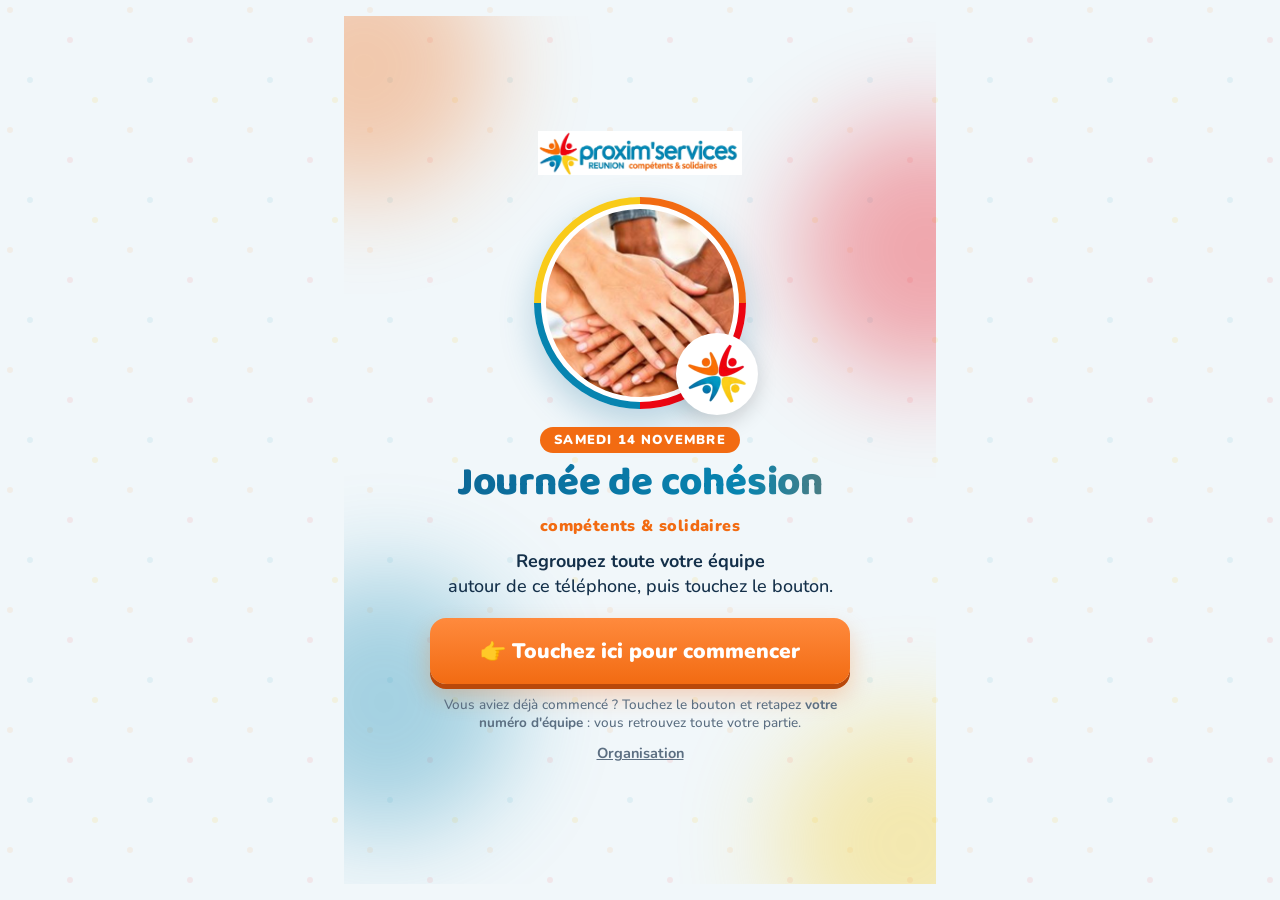
<file: cohesion.html>
<!DOCTYPE html>
<html lang="fr">
<head>
<meta charset="utf-8">
<meta name="viewport" content="width=device-width, initial-scale=1, maximum-scale=1, viewport-fit=cover">
<title>Journée de cohésion Proxim'Services</title>
<meta name="description" content="Journée de cohésion Proxim'Services, samedi 14 novembre 2026 : le carnet de route des équipes, les épreuves et les points.">
<meta name="robots" content="noindex">
<meta name="theme-color" content="#0784B0">
<meta name="apple-mobile-web-app-capable" content="yes">
<link rel="icon" href="proxim/logo-proxim.png">
<link rel="preconnect" href="https://fonts.googleapis.com"><link rel="preconnect" href="https://fonts.gstatic.com" crossorigin>
<link href="https://fonts.googleapis.com/css2?family=Baloo+2:wght@600;700;800&family=Nunito:wght@500;700;800;900&display=swap" rel="stylesheet">
<style>
  :root { --bleu:#0784B0; --marine:#0D6897; --nuit:#073F5E; --orange:#F26B12; --corail:#E8540C; --jaune:#F9CB19; --rouge:#EC0512; --cyan:#0E94BE; --vert:#22A45D; --vertf:#178048; --fond:#F1F7FA; --texte:#14304A; --gris:#5C6F82; --trait:#DCE7F0; --ombre:0 6px 18px rgba(11,79,134,.10);
    --titre:'Baloo 2', 'Nunito', -apple-system, 'Segoe UI', Roboto, Arial, sans-serif; --corps:'Nunito', -apple-system, 'Segoe UI', Roboto, Arial, sans-serif; }
  * { box-sizing:border-box; -webkit-tap-highlight-color:transparent; }
  html { -webkit-text-size-adjust:100%; }
  body { margin:0; font-family:var(--corps); background:var(--fond); color:var(--texte); font-size:16.5px; line-height:1.4; font-weight:500; min-height:100vh; }
  button { font-family:inherit; cursor:pointer; }
  button:active { transform:scale(.97); }
  /* ---------- En-tête ---------- */
  header.top { background:#fff; padding:8px 12px 9px; text-align:center; position:sticky; top:0; z-index:8; box-shadow:0 2px 10px rgba(11,79,134,.08); padding-top:max(8px, env(safe-area-inset-top)); }
  header.top::after { content:''; position:absolute; left:0; right:0; bottom:-5px; height:5px; background:linear-gradient(90deg,var(--orange) 0 25%,var(--rouge) 25% 50%,var(--bleu) 50% 75%,var(--jaune) 75% 100%); }
  header.top .logo { height:34px; max-width:78%; object-fit:contain; display:block; margin:0 auto; }
  header.top .ligne { display:flex; gap:6px; justify-content:center; align-items:center; margin-top:6px; flex-wrap:wrap; }
  header.top .titre { background:var(--orange); color:#fff; font-family:var(--titre); font-weight:800; font-size:13px; letter-spacing:.5px; padding:2px 11px 1px; border-radius:20px; text-transform:uppercase; }
  .rebours { font-weight:900; font-size:13.5px; color:var(--marine); background:#E6F1F8; padding:2px 10px; border-radius:20px; font-variant-numeric:tabular-nums; }
  .rebours.urgent { color:#fff; background:var(--rouge); animation:pouls 1.2s ease-in-out infinite; }
  .rebours.fini { color:#fff; background:var(--vert); }
  @keyframes pouls { 50% { transform:scale(1.06); } }
  main { padding:16px 14px; max-width:620px; margin:0 auto; }
  /* ---------- Éléments communs ---------- */
  .card { background:#fff; border-radius:20px; padding:18px; margin-bottom:14px; box-shadow:var(--ombre); }
  h1, h2, h3, .t-titre { font-family:var(--titre); font-weight:800; letter-spacing:-.2px; }
  h1 { font-size:30px; line-height:1.05; margin:0 0 6px; color:var(--marine); }
  h2 { font-size:23px; line-height:1.1; margin:0 0 8px; color:var(--marine); }
  h3 { font-size:19px; margin:20px 2px 10px; color:var(--marine); display:flex; align-items:center; gap:8px; }
  h3 .cpt { font-family:var(--corps); font-size:13px; background:var(--marine); color:#fff; border-radius:20px; padding:1px 9px; font-weight:900; }
  p { margin:0 0 8px; }
  .muted { color:var(--gris); font-size:14px; }
  label { display:block; font-size:14px; font-weight:800; color:var(--marine); margin:14px 0 6px; }
  input[type=text], input[type=number], input[type=password], input[type=tel] { width:100%; font-size:19px; font-family:inherit; font-weight:700; padding:13px 14px; border:2px solid var(--trait); border-radius:14px; background:#fff; color:var(--texte); -webkit-appearance:none; appearance:none; }
  input::placeholder { color:#9AAABB; font-weight:600; }
  input:focus { outline:none; border-color:var(--bleu); box-shadow:0 0 0 4px rgba(0,133,178,.15); }
  .btn { display:block; width:100%; border:0; border-radius:16px; padding:16px 14px; font-size:18px; font-weight:900; color:#fff; background:var(--bleu); margin-top:12px; font-family:var(--corps); box-shadow:0 4px 0 rgba(0,0,0,.12); transition:transform .08s; }
  .btn.orange { background:linear-gradient(180deg,#FF8A3D,var(--orange)); } .btn.vert { background:linear-gradient(180deg,#2DBB6C,var(--vert)); } .btn.marine { background:var(--marine); }
  .btn.or { background:linear-gradient(180deg,#FFE066,var(--jaune)); color:var(--nuit); }
  .btn.clair { background:#fff; color:var(--marine); border:2px solid var(--trait); box-shadow:none; }
  .btn.gros { font-size:21px; padding:19px 14px; }
  .lnk { background:none; border:0; color:var(--gris); text-decoration:underline; font-size:14.5px; padding:10px 6px; font-weight:700; }
  .tag { display:inline-block; font-size:11.5px; font-weight:900; padding:3px 8px; border-radius:8px; margin:4px 4px 0 0; color:#fff; background:var(--bleu); letter-spacing:.2px; }
  .tag.pts { background:var(--vert); } .tag.duel { background:var(--rouge); } .tag.double { background:var(--orange); } .tag.gris { background:#E9EFF5; color:var(--gris); }
  .banner { background:#FFF4D1; border:1px solid #F1D675; color:#6A5200; padding:11px 13px; border-radius:14px; font-size:14.5px; margin-bottom:12px; }
  .banner.err { background:#FDE7E7; border-color:#EDB1B1; color:#8A1C1C; }
  .banner.bleu { background:#E2F3FA; border-color:#A9D8EA; color:var(--marine); }
  .banner.vert { background:#E3F6EA; border-color:#A6DDB9; color:var(--vertf); }
  .banner .lnk { padding:2px 0; font-size:13.5px; }
  /* ---------- Accueil ---------- */
  .heroAcc { height:230px; border-radius:24px; background:center/cover; position:relative; overflow:hidden; box-shadow:var(--ombre); }
  .heroAcc::after { content:''; position:absolute; inset:0; background:linear-gradient(180deg,rgba(7,43,76,0) 40%,rgba(7,43,76,.75)); }
  .heroAcc .surt { position:absolute; left:18px; top:16px; z-index:1; color:#fff; font-family:var(--titre); font-weight:800; font-size:15px; letter-spacing:1.5px; text-transform:uppercase; }
  .accCarte { text-align:center; margin-top:-26px; position:relative; z-index:2; }
  .accCarte h1 { font-size:34px; }
  .accCarte .sous { font-size:19px; margin:6px 0 2px; }
  .respire { animation:respire 2.2s ease-in-out infinite; }
  @keyframes respire { 50% { transform:scale(1.03); box-shadow:0 8px 24px rgba(247,148,29,.45); } }
  /* ---------- Formulaire équipe ---------- */
  .gnum { font-family:var(--titre); font-size:34px !important; text-align:center; letter-spacing:2px; padding:8px !important; }
  .photoEq { height:200px; border-radius:16px; background:var(--trait) center/cover; margin-top:6px; position:relative; }
  .photoEq span { position:absolute; left:10px; bottom:10px; background:rgba(34,164,93,.95); color:#fff; font-weight:900; padding:4px 11px; border-radius:10px; font-size:13.5px; }
  .deja { border-radius:18px; padding:16px; margin-top:16px; background:linear-gradient(160deg,#E2F3FA,#fff); border:2px solid #A9D8EA; }
  .deja .n { font-family:var(--titre); font-size:26px; font-weight:800; color:var(--marine); line-height:1.1; }
  /* ---------- Règles ---------- */
  .regles { list-style:none; padding:0; margin:0; }
  .regles li { display:flex; gap:12px; align-items:flex-start; padding:11px 0; border-bottom:1px solid var(--trait); }
  .regles li:last-child { border-bottom:0; }
  .num { flex:0 0 32px; height:32px; border-radius:50%; color:#fff; font-weight:900; display:flex; align-items:center; justify-content:center; font-size:15px; font-family:var(--titre); }
  details.regl { background:#fff; border-radius:20px; box-shadow:var(--ombre); margin:16px 0 14px; overflow:hidden; }
  details.regl summary { list-style:none; padding:16px 18px; font-family:var(--titre); font-weight:800; font-size:18px; color:var(--marine); display:flex; justify-content:space-between; align-items:center; }
  details.regl summary::-webkit-details-marker { display:none; }
  details.regl summary::after { content:'+'; font-size:26px; line-height:1; color:var(--bleu); }
  details.regl[open] summary::after { content:'–'; }
  details.regl > div { padding:0 18px 16px; }
  /* ---------- Carnet de l'équipe ---------- */
  .eqCarte { display:flex; gap:14px; align-items:center; }
  .avatar { flex:0 0 78px; height:78px; border-radius:50%; background:var(--trait) center/cover; border:4px solid #fff; box-shadow:0 0 0 3px var(--orange); display:flex; align-items:center; justify-content:center; font-family:var(--titre); font-weight:800; font-size:28px; color:#fff; }
  .eqCarte .nom { font-family:var(--titre); font-size:25px; font-weight:800; color:var(--marine); line-height:1.02; }
  .eqCarte .det { color:var(--gris); font-size:14px; font-weight:700; margin-top:3px; }
  .avance { display:flex; align-items:center; gap:14px; margin-top:16px; background:var(--fond); border-radius:16px; padding:12px 14px; }
  .anneau { flex:0 0 84px; height:84px; position:relative; }
  .anneau svg { width:84px; height:84px; transform:rotate(-90deg); }
  .anneau circle { fill:none; stroke-width:9; }
  .anneau .bg { stroke:#DCE7F0; } .anneau .fg { stroke:url(#degrade); stroke-linecap:round; transition:stroke-dashoffset .9s cubic-bezier(.2,.8,.2,1); }
  .anneau b { position:absolute; inset:0; display:flex; align-items:center; justify-content:center; font-family:var(--titre); font-size:24px; font-weight:800; color:var(--marine); }
  .anneau b small { font-size:14px; color:var(--gris); margin-left:1px; }
  .avance .txt { font-weight:800; font-size:16px; line-height:1.25; }
  .avance .txt .muted { font-weight:600; display:block; margin-top:3px; }
  .ep { display:flex; align-items:stretch; background:#fff; border-radius:18px; overflow:hidden; margin-bottom:11px; box-shadow:var(--ombre); border:0; width:100%; text-align:left; padding:0; color:inherit; font:inherit; position:relative; }
  .ep .img { flex:0 0 100px; background:var(--trait) center/cover; min-height:96px; position:relative; }
  .ep .img i { position:absolute; left:7px; top:7px; background:var(--marine); color:#fff; font-style:normal; font-weight:900; font-size:13px; width:27px; height:27px; border-radius:50%; display:flex; align-items:center; justify-content:center; border:2px solid #fff; }
  .ep .txt { flex:1; padding:11px 12px; min-width:0; }
  .ep .t { font-family:var(--titre); font-weight:800; font-size:18.5px; color:var(--marine); line-height:1.1; }
  .ep .go { flex:0 0 58px; display:flex; flex-direction:column; align-items:center; justify-content:center; background:linear-gradient(180deg,#2DBB6C,var(--vert)); color:#fff; font-weight:900; font-size:11px; letter-spacing:.4px; text-align:center; gap:2px; }
  .ep .go b { font-size:24px; line-height:1; }
  .ep.culture { box-shadow:0 0 0 3px var(--orange), var(--ombre); }
  .ep.culture .img { background-color:#fff; background-size:contain; background-repeat:no-repeat; }
  .vedette { display:block; width:100%; text-align:left; border:0; padding:0; border-radius:22px; overflow:hidden; margin-bottom:6px; color:#fff; font:inherit; background:linear-gradient(135deg,var(--orange),var(--corail)); box-shadow:0 8px 22px rgba(239,90,36,.35); }
  .vedette .img { height:112px; background:#fff center/contain no-repeat; }
  .vedette .txt { padding:13px 16px 16px; }
  .vedette .t { font-family:var(--titre); font-size:23px; font-weight:800; line-height:1.08; }
  .vedette .d { display:inline-block; background:var(--jaune); color:var(--nuit); font-weight:900; font-size:13px; padding:4px 11px; border-radius:10px; margin-top:9px; }
  @keyframes clignote { 0%,100% { transform:scale(1); box-shadow:0 8px 22px rgba(239,90,36,.35); filter:none; } 50% { transform:scale(1.025); box-shadow:0 0 0 7px rgba(253,204,26,.9), 0 10px 26px rgba(227,34,43,.5); filter:brightness(1.1); } }
  .vedette.clignote { animation:clignote 1.1s ease-in-out infinite; }
  .faites { display:flex; flex-wrap:wrap; gap:7px; }
  .faite { display:inline-flex; align-items:center; gap:6px; border:0; background:#FCE9E9; color:var(--rouge); border-radius:20px; padding:6px 11px 6px 6px; font:inherit; font-size:13.5px; font-weight:800; text-decoration:line-through; text-decoration-thickness:1.5px; }
  .faite i { font-style:normal; background:var(--rouge); color:#fff; border-radius:50%; width:22px; height:22px; display:inline-flex; align-items:center; justify-content:center; font-size:12px; text-decoration:none; }
  .faite.tampon { animation:tampon .9s cubic-bezier(.2,1.6,.4,1) both; }
  @keyframes tampon { 0% { transform:scale(2.2) rotate(-12deg); opacity:0; } 60% { transform:scale(.92) rotate(3deg); opacity:1; } 100% { transform:none; } }
  .finCarte { text-align:center; padding:26px 18px; background:linear-gradient(160deg,var(--vert),var(--vertf)); color:#fff; border-radius:22px; margin-bottom:14px; box-shadow:var(--ombre); }
  .finCarte .p { font-family:var(--titre); font-size:46px; font-weight:800; line-height:1; color:var(--jaune); }
  .annonce { display:flex; gap:12px; align-items:flex-start; background:linear-gradient(135deg,var(--marine),var(--bleu)); color:#fff; border-radius:18px; padding:14px 16px; margin-bottom:14px; box-shadow:var(--ombre); }
  .annonce .ico { font-size:28px; line-height:1; }
  .annonce b { color:var(--jaune); font-size:12.5px; letter-spacing:1px; text-transform:uppercase; display:block; margin-bottom:2px; }
  .annonce .lnk { color:#CFE4F3; padding:6px 0 0; }
  /* ---------- Épreuve ---------- */
  .heroEp { height:220px; border-radius:22px; background:var(--trait) center/cover; margin-bottom:14px; position:relative; overflow:hidden; box-shadow:var(--ombre); }
  .heroEp.logo { background-size:80%; background-repeat:no-repeat; background-color:#fff; }
  .heroEp::after { content:''; position:absolute; inset:0; background:linear-gradient(180deg,rgba(7,43,76,0) 45%,rgba(7,43,76,.85)); }
  .heroEp .tt { position:absolute; left:16px; right:16px; bottom:12px; z-index:1; color:#fff; }
  .heroEp .tt small { font-weight:900; font-size:12px; letter-spacing:1.5px; text-transform:uppercase; color:var(--jaune); }
  .heroEp .tt div { font-family:var(--titre); font-size:30px; font-weight:800; line-height:1.05; }
  .fait { text-align:center; border-radius:20px; padding:20px 16px; background:#FCE9E9; color:var(--rouge); margin-bottom:6px; }
  .fait .gros { font-family:var(--titre); font-size:28px; font-weight:800; }
  .defi { display:flex; gap:12px; align-items:center; background:#fff; border-radius:18px; padding:12px; margin-bottom:10px; box-shadow:var(--ombre); }
  .defi .ico { flex:0 0 52px; height:52px; border-radius:50%; background:var(--fond); display:flex; align-items:center; justify-content:center; font-size:26px; }
  .defi .txt { flex:1; min-width:0; } .defi .t { font-family:var(--titre); font-weight:800; font-size:18px; color:var(--marine); line-height:1.1; } .defi .muted { font-size:13.5px; margin-top:2px; }
  .defi .faireBtn { flex:0 0 auto; border:0; border-radius:14px; padding:13px 16px; font-weight:900; font-size:16px; color:#fff; background:linear-gradient(180deg,#FBA43A,var(--orange)); box-shadow:0 3px 0 rgba(0,0,0,.12); }
  .defi .defiEx { display:block; width:100%; height:150px; object-fit:cover; object-position:center 40%; border-radius:12px; border:3px solid #fff; background:#0B2233; box-shadow:0 2px 8px rgba(0,0,0,.25); margin:0 0 8px; cursor:pointer; }
  .defi.ok { background:#FCE9E9; box-shadow:none; } .defi.ok .ico { background:var(--rouge); color:#fff; font-weight:900; } .defi.ok .t { color:var(--rouge); text-decoration:line-through; }
  .defi .st { font-size:11px; font-weight:900; color:var(--rouge); letter-spacing:.5px; }
  .noteDefi { display:flex; gap:10px; align-items:center; justify-content:space-between; padding:10px 0; border-bottom:1px solid var(--trait); }
  .noteDefi:last-child { border-bottom:0; } .noteDefi .hd { flex:1; min-width:0; font-size:14px; }
  .notes4 { display:flex; gap:5px; flex:0 0 auto; }
  .notes4 button { width:40px; height:40px; border-radius:12px; border:2px solid var(--trait); background:#fff; font-family:var(--titre); font-weight:800; font-size:18px; color:var(--marine); }
  .notes4 button.sel { background:var(--marine); border-color:var(--marine); color:#fff; } .notes4 button.auto { border-color:var(--bleu); border-style:dashed; color:var(--bleu); }
  .filtre { display:flex; gap:8px; } .filtre button { flex:1; border:2px solid var(--trait); background:#fff; border-radius:12px; padding:10px; font-weight:900; color:var(--gris); font-size:14px; }
  .filtre button.on { background:var(--marine); border-color:var(--marine); color:#fff; }
  td .detail { font-size:11.5px; color:var(--gris); font-weight:700; margin-top:2px; line-height:1.3; }
  .btn:disabled { opacity:.55; }
  header.top .titre { max-width:70vw; overflow:hidden; text-overflow:ellipsis; white-space:nowrap; } header.top .titre.eq { background:var(--marine); }
  .passage { text-align:center; color:#fff; background:linear-gradient(170deg,var(--marine),var(--nuit)); border-radius:24px; padding:30px 20px 22px; box-shadow:0 10px 26px rgba(7,43,76,.35); }
  .passage .mainP { font-size:74px; line-height:1; animation:tendre 1.4s ease-in-out infinite; }
  @keyframes tendre { 0%,100% { transform:translateX(-10px) rotate(-8deg); } 50% { transform:translateX(10px) rotate(8deg); } }
  .passage .pt { color:var(--jaune); font-weight:900; letter-spacing:1.5px; text-transform:uppercase; font-size:13px; margin-top:12px; }
  .passage h1 { color:#fff; font-size:31px; margin:6px 0 16px; }
  .passage .qui2 { display:flex; gap:12px; align-items:center; text-align:left; background:rgba(255,255,255,.1); border-radius:16px; padding:12px; font-size:15px; }
  .passage .qui2 .avatar { flex:0 0 56px; height:56px; font-size:22px; border-width:2px; box-shadow:0 0 0 2px var(--jaune); }
  details.conseils { background:rgba(253,204,26,.12); border:1px solid rgba(253,204,26,.45); border-radius:14px; margin:12px 0 2px; }
  details.conseils summary { list-style:none; padding:10px 12px; font-weight:900; color:var(--jaune); font-size:15px; } details.conseils summary::-webkit-details-marker { display:none; }
  details.conseils ul { margin:0; padding:0 14px 10px 30px; font-size:14px; color:#EAF3FA; } details.conseils li { margin:4px 0; }
  .chrono { display:flex; gap:8px; align-items:center; margin-top:10px; }
  .chrono .aff { flex:1; font-family:var(--titre); font-weight:800; font-size:30px; color:var(--jaune); background:rgba(0,0,0,.25); border-radius:14px; padding:6px 12px; text-align:center; font-variant-numeric:tabular-nums; }
  .chrono button { border:0; border-radius:14px; padding:14px 14px; font-weight:900; font-size:16px; background:#2DBB6C; color:#fff; }
  .chrono button.run { background:#F05A5A; } .chrono button.z { background:rgba(255,255,255,.15); }
  .chrono.grand { flex-wrap:wrap; } .chrono.grand .aff { flex:1 1 100%; font-size:54px; padding:12px; } .chrono.grand button#chBtn { flex:1; font-size:24px; padding:20px; } .chrono.grand button.z { font-size:22px; padding:20px 22px; }
  .rendre { text-align:center; background:var(--jaune); color:var(--nuit); font-weight:900; border-radius:14px; padding:10px; margin-bottom:10px; animation:pouls 1.4s ease-in-out 3; }
  .palier { display:inline-block; margin-top:12px; background:var(--jaune); color:var(--nuit); font-weight:900; border-radius:20px; padding:6px 14px; animation:revele .7s cubic-bezier(.2,1.4,.4,1) both; }
  .rappelDefis { display:flex; gap:12px; align-items:center; width:100%; text-align:left; border:0; border-radius:18px; padding:14px 16px; margin-bottom:12px; background:linear-gradient(135deg,#7B4FC4,#E2558C); color:#fff; font:inherit; box-shadow:var(--ombre); }
  .rappelDefis span { font-size:34px; }
  .aller { display:flex; gap:8px; margin:12px 0 0; } .aller input { flex:1; font-size:17px; padding:11px 12px; } .aller button { border:0; border-radius:14px; padding:0 16px; background:var(--marine); color:#fff; font-weight:900; font-size:15px; }
  .row .btn { margin-top:12px; }
  /* ---------- Charte Proxim'Services ---------- */
  .ep { border-top:4px solid var(--c,var(--bleu)); }
  .ep .img i { background:var(--c,var(--marine)); box-shadow:0 2px 6px rgba(0,0,0,.25); }
  .ep .t { color:var(--marine); }
  .ep.culture { border-top-color:var(--orange); }
  .tag.pts { background:var(--bleu); }
  .pictoAcc { width:74px; height:74px; display:block; margin:-58px auto 4px; background:#fff; border-radius:50%; padding:8px; box-shadow:0 6px 18px rgba(13,104,151,.25); animation:flotte 3.2s ease-in-out infinite; }
  @keyframes flotte { 50% { transform:translateY(-5px) rotate(6deg); } }
  .devise { color:var(--orange); font-weight:900; font-size:15px; letter-spacing:.4px; margin:-2px 0 8px; }
  .passage .mainP { position:relative; width:96px; height:96px; margin:0 auto; animation:none; }
  .passage .mainP img { width:96px; height:96px; animation:tourne 8s linear infinite; opacity:.95; }
  .passage .mainP span { position:absolute; right:-14px; bottom:-6px; font-size:44px; animation:tendre 1.4s ease-in-out infinite; }
  @keyframes tourne { to { transform:rotate(360deg); } }
  .pictoTourne { position:absolute; width:180px; height:180px; right:-50px; top:-50px; opacity:.13; animation:tourne 14s linear infinite; pointer-events:none; }
  .bravo { background:linear-gradient(160deg,var(--bleu),var(--marine) 70%); }
  .anim { background:linear-gradient(170deg,var(--marine),var(--nuit)); }
  .avance { background:linear-gradient(135deg,#FFF6EE,#EEF7FB); }
  .anneau .fg { stroke:url(#degrade); }
  body { background:var(--fond) url("data:image/svg+xml,%3Csvg xmlns='http://www.w3.org/2000/svg' width='120' height='120'%3E%3Ccircle cx='10' cy='10' r='3' fill='%23F26B12' opacity='.08'/%3E%3Ccircle cx='70' cy='40' r='3' fill='%23EC0512' opacity='.07'/%3E%3Ccircle cx='30' cy='80' r='3' fill='%230784B0' opacity='.08'/%3E%3Ccircle cx='95' cy='100' r='3' fill='%23F9CB19' opacity='.12'/%3E%3C/svg%3E"); }
  /* ---------- Fonds de couleur Proxim ---------- */
  .ep.couleur { background:var(--c); color:var(--t,#fff); border-top:0; box-shadow:0 8px 20px rgba(0,0,0,.12); }
  .ep.couleur .t { color:var(--t,#fff); }
  .ep.couleur .tag, .ep.couleur .tag.pts, .ep.couleur .tag.gris, .ep.couleur .tag.double { background:rgba(255,255,255,.24); color:var(--t,#fff); }
  .ep.couleur .tag.duel { background:rgba(0,0,0,.28); color:#fff; }
  .ep.couleur .go { background:rgba(255,255,255,.2); color:var(--t,#fff); border-left:1px solid rgba(255,255,255,.25); }
  .ep.couleur .img i { background:#fff; color:var(--c); border-color:#fff; }
  .ep.couleur.culture { box-shadow:0 0 0 3px #fff, 0 0 0 6px var(--orange), 0 8px 20px rgba(0,0,0,.12); }
  .carteEp { border-top:7px solid var(--c); }
  .defi.couleur { background:var(--c); color:var(--t,#fff); box-shadow:0 8px 20px rgba(0,0,0,.12); }
  .defi.couleur .t, .defi.couleur .muted { color:var(--t,#fff); } .defi.couleur .muted { opacity:.92; }
  .defi.couleur .ico { background:rgba(255,255,255,.9); }
  .defi.couleur .tag { background:rgba(255,255,255,.24); color:var(--t,#fff); }
  .defi.couleur .faireBtn { background:#fff; color:var(--fb,var(--c)); box-shadow:0 3px 0 rgba(0,0,0,.15); }
  .envoi { text-align:center; } .envoi h2 { margin-top:6px; }
  .etapeWA { display:flex; gap:12px; align-items:flex-start; text-align:left; margin-top:12px; }
  .etapeWA .n { flex:0 0 32px; height:32px; border-radius:50%; background:var(--orange); color:#fff; font-family:var(--titre); font-weight:800; display:flex; align-items:center; justify-content:center; font-size:17px; }
  .rappelPhoto { display:flex; gap:12px; align-items:center; width:100%; text-align:left; border:0; border-radius:18px; padding:14px 16px; margin-bottom:12px; background:linear-gradient(135deg,var(--rouge),var(--orange)); color:#fff; font:inherit; box-shadow:var(--ombre); animation:pouls 2s ease-in-out infinite; }
  .rappelPhoto span { font-size:34px; }
  .rappelDefis { background:linear-gradient(135deg,var(--bleu),var(--marine)); }
  /* ---------- Écran d'accueil ---------- */
  body.splashOn header.top, body.splashOn footer { display:none; }
  .splash { min-height:calc(100vh - 32px); display:flex; flex-direction:column; align-items:center; justify-content:center; text-align:center; position:relative; overflow:hidden; padding:10px 4px 6px; }
  .splash .b { position:absolute; width:260px; height:260px; border-radius:50%; filter:blur(50px); opacity:.33; z-index:0; animation:flotte 7s ease-in-out infinite; }
  .splash .b1 { background:var(--orange); left:-110px; top:-80px; } .splash .b2 { background:var(--rouge); right:-120px; top:12%; animation-delay:-2s; }
  .splash .b3 { background:var(--bleu); left:-90px; bottom:6%; animation-delay:-4s; } .splash .b4 { background:var(--jaune); right:-100px; bottom:-90px; animation-delay:-1s; }
  .splash > *:not(.b) { position:relative; z-index:1; }
  .splash .logoS { height:44px; max-width:80%; object-fit:contain; margin-bottom:22px; }
  .rondWrap { position:relative; width:212px; height:212px; margin-bottom:18px; }
  .cercle { width:212px; height:212px; border-radius:50%; padding:7px; background:conic-gradient(var(--orange) 0 25%, var(--rouge) 0 50%, var(--bleu) 0 75%, var(--jaune) 0); animation:tourne 14s linear infinite; box-shadow:0 14px 34px rgba(13,104,151,.25); }
  .cercle .ph { width:100%; height:100%; border-radius:50%; background:center/cover; border:5px solid #fff; animation:tourne 14s linear infinite reverse; }
  .rondWrap .pic { position:absolute; width:82px; height:82px; right:-12px; bottom:-6px; background:#fff; border-radius:50%; padding:9px; box-shadow:0 8px 20px rgba(0,0,0,.15); animation:flotte 3.2s ease-in-out infinite; }
  .dateS { display:inline-block; background:var(--orange); color:#fff; font-weight:900; font-size:13px; letter-spacing:1.2px; text-transform:uppercase; border-radius:20px; padding:4px 14px; margin-bottom:8px; }
  .splash h1 { font-size:40px; color:var(--marine); margin:0; line-height:1; }
  .splash .devise { margin:6px 0 12px; font-size:16px; }
  .splash .sousS { font-size:18px; margin:0 8px 6px; }
  .splash .btn { max-width:420px; }
  /* ---------- Saisie animateur ---------- */
  .anim { background:linear-gradient(170deg,var(--marine),var(--nuit)); color:#fff; border-radius:22px; padding:18px; margin-bottom:14px; box-shadow:0 10px 26px rgba(7,43,76,.35); }
  .anim h2 { color:var(--jaune); margin:0; }
  .anim .qui { display:flex; gap:12px; align-items:center; margin:10px 0 4px; background:rgba(255,255,255,.08); border-radius:14px; padding:10px; }
  .anim .qui .avatar { flex:0 0 52px; height:52px; font-size:20px; border-width:2px; box-shadow:0 0 0 2px var(--jaune); }
  .anim label { color:#fff; font-size:15px; margin-top:18px; }
  .anim .muted { color:#C9DCEC; }
  .anim input { background:#fff; }
  .choix { display:flex; gap:8px; }
  .choix button, .notes button, .bonus button { flex:1; padding:14px 4px; border-radius:14px; border:2px solid rgba(255,255,255,.55); background:transparent; color:#fff; font-weight:900; font-size:16px; }
  .choix button.sel, .notes button.sel { background:var(--jaune); border-color:var(--jaune); color:var(--nuit); box-shadow:0 0 0 3px rgba(253,204,26,.35); }
  .choix button.v.sel { background:#2DBB6C; border-color:#2DBB6C; color:#fff; } .choix button.d.sel { background:#F05A5A; border-color:#F05A5A; color:#fff; }
  .notes { display:grid; grid-template-columns:repeat(6,1fr); gap:7px; }
  .notes button { padding:13px 0; font-size:19px; font-family:var(--titre); }
  .bonus { display:grid; grid-template-columns:1fr 1fr; gap:8px; }
  .bonus button { display:flex; align-items:center; gap:8px; padding:12px 10px; text-align:left; font-size:15px; }
  .bonus button .e { font-size:22px; } .bonus button small { display:block; font-size:12px; opacity:.85; font-weight:800; }
  .bonus button.sel { background:#fff; border-color:#fff; color:var(--nuit); }
  .bonus button.h.sel { background:#FF4D6D; border-color:#FF4D6D; color:#fff; }
  .row { display:flex; gap:10px; } .row > * { flex:1; }
  .advNom { margin-top:7px; font-weight:800; color:var(--jaune); min-height:20px; font-size:15px; }
  .recap { margin-top:18px; background:rgba(253,204,26,.14); border:1px dashed rgba(253,204,26,.7); border-radius:14px; padding:11px 13px; font-weight:800; font-size:15px; color:#FFF3C4; }
  .chipAnim { display:inline-block; margin-top:8px; padding:7px 12px; border-radius:20px; border:2px solid rgba(255,255,255,.55); background:transparent; color:#fff; font-weight:800; font-size:14px; }
  .chipAnim.sel { background:var(--jaune); color:var(--nuit); border-color:var(--jaune); }
  /* ---------- Bravo ---------- */
  .bravo { text-align:center; padding:30px 18px 26px; background:linear-gradient(160deg,var(--bleu),var(--marine)); color:#fff; border-radius:24px; margin-bottom:12px; box-shadow:var(--ombre); overflow:hidden; position:relative; }
  .bravo h2 { color:#fff; font-size:30px; margin:12px 0 6px; }
  .bravo .ep2 { color:var(--jaune); font-weight:900; font-size:17px; }
  .coche { width:110px; height:110px; display:block; margin:0 auto; }
  .coche circle { fill:none; stroke:var(--jaune); stroke-width:4; stroke-dasharray:160; stroke-dashoffset:160; animation:trace .6s ease-out forwards; }
  .coche path { fill:none; stroke:#fff; stroke-width:5; stroke-linecap:round; stroke-linejoin:round; stroke-dasharray:50; stroke-dashoffset:50; animation:trace .4s .5s ease-out forwards; }
  @keyframes trace { to { stroke-dashoffset:0; } }
  .etatEnvoi { font-size:13.5px; font-weight:800; margin-top:12px; opacity:.95; }
  canvas.confettis { position:fixed; inset:0; width:100vw; height:100vh; pointer-events:none; z-index:60; }
  /* ---------- Barre du bas ---------- */
  nav.bas { position:fixed; left:0; right:0; bottom:0; display:flex; background:rgba(255,255,255,.97); border-top:1px solid var(--trait); z-index:9; padding-bottom:env(safe-area-inset-bottom); box-shadow:0 -4px 16px rgba(11,79,134,.08); -webkit-backdrop-filter:blur(8px); backdrop-filter:blur(8px); }
  nav.bas button { flex:1; border:0; background:transparent; padding:13px 4px 14px; font:inherit; font-weight:900; font-size:14.5px; color:var(--gris); position:relative; }
  nav.bas button.on { color:var(--bleu); box-shadow:inset 0 3px 0 var(--bleu); }
  nav.bas button { white-space:nowrap; } nav.bas.serre button { font-size:13.5px; padding-left:2px; padding-right:2px; } nav.bas.serre .em { display:none; }
  nav.bas button.fl { flex:0 0 auto; padding-left:15px; padding-right:15px; color:var(--marine); background:var(--fond); white-space:nowrap; }
  .pastille { display:inline-block; min-width:20px; padding:1px 6px; border-radius:10px; background:var(--rouge); color:#fff; font-size:12px; margin-left:5px; }
  body.avecBas main { padding-bottom:92px; } body.avecBas footer { padding-bottom:88px; }
  /* ---------- Messagerie ---------- */
  .fil { display:flex; flex-direction:column; gap:8px; margin-bottom:12px; }
  .msg { max-width:86%; background:#fff; border-radius:16px 16px 16px 4px; padding:9px 12px; box-shadow:0 1px 4px rgba(11,79,134,.08); align-self:flex-start; }
  .msg .q { font-size:12px; font-weight:900; color:var(--bleu); } .msg .h { font-size:11px; color:var(--gris); margin-left:6px; font-weight:600; }
  .msg.moi { align-self:flex-end; background:#D9F0FA; border-radius:16px 16px 4px 16px; }
  .msg.org { align-self:stretch; max-width:100%; background:linear-gradient(135deg,#EC0512,#B5000C); color:#fff; border-radius:16px; font-size:17px; font-weight:800; border:3px solid #FFD54A; padding:12px 14px; box-shadow:0 6px 18px rgba(236,5,18,.35); }
  .msg.org .q { color:#FFE27A; font-size:13px; letter-spacing:.05em; text-transform:uppercase; } .msg.org .h { color:#FFD0D3; }
  .dotC { display:inline-block; width:11px; height:11px; border-radius:50%; margin:0 4px 0 2px; vertical-align:-1px; box-shadow:0 0 0 1.5px rgba(0,0,0,.25); }
  .couls { display:grid; grid-template-columns:repeat(2,1fr); gap:7px; margin:2px 0 12px; } .couls button { display:flex; align-items:center; gap:8px; font:inherit; font-size:15px; font-weight:700; padding:9px 10px; border-radius:12px; border:2px solid var(--trait); background:#fff; color:var(--texte); text-align:left; }
  .couls button i { flex:0 0 22px; height:22px; border-radius:50%; box-shadow:0 0 0 1.5px rgba(0,0,0,.25); } .couls button.sel { border-color:var(--marine); background:#E4F1FA; box-shadow:0 0 0 2px var(--marine); }
  #alerteOrg { position:fixed; left:10px; right:10px; top:10px; z-index:9998; background:linear-gradient(135deg,#EC0512,#B5000C); color:#fff; border:3px solid #FFD54A; border-radius:18px; padding:14px 16px; box-shadow:0 12px 34px rgba(0,0,0,.35); transform:translateY(-140%); transition:transform .35s; font-size:17px; font-weight:800; }
  #alerteOrg.on { transform:none; animation:alerteSec .5s 2; } #alerteOrg small { display:block; font-size:12px; letter-spacing:.06em; color:#FFE27A; text-transform:uppercase; margin-bottom:4px; }
  #alerteOrg button { margin-top:10px; width:100%; border:0; border-radius:12px; padding:10px; font:inherit; font-weight:900; background:#fff; color:#B5000C; }
  @keyframes alerteSec { 0%,100% { margin-left:0; } 25% { margin-left:-6px; } 75% { margin-left:6px; } }
  .tirsTete { display:flex; justify-content:space-between; align-items:baseline; font-size:22px; color:#fff; margin:2px 0 8px; } .tirsTete span { color:#CFE4F3; font-size:16px; } .tirsTete span b { font-size:30px; color:var(--jaune); }
  .tirsListe { display:flex; flex-wrap:wrap; gap:5px; margin:0 0 10px; } .tirsListe i { font-style:normal; width:30px; height:30px; border-radius:8px; display:grid; place-items:center; font-weight:900; background:#fff; color:var(--marine); font-size:14px; } .tirsListe i.vide { background:rgba(255,255,255,.14); }
  .tirsBtns { display:grid; grid-template-columns:repeat(4,1fr); gap:8px; } .tirsBtns button { font:inherit; font-size:24px; font-weight:900; padding:14px 0; border-radius:14px; border:0; background:var(--orange); color:#fff; box-shadow:0 3px 0 #B84F0A; } .tirsBtns button:active { transform:translateY(2px); box-shadow:none; }
  @keyframes clignoteP { 0%,100% { box-shadow:0 0 0 0 rgba(242,107,18,.7), var(--ombre); filter:brightness(1); } 50% { box-shadow:0 0 0 10px rgba(242,107,18,0), var(--ombre); filter:brightness(1.15); } }
  button.photosANoter, button.photosANoter.entree { animation:clignoteP 1.3s ease-in-out infinite !important; }
  .tabs .pastille { animation:clignoteP 1.3s ease-in-out infinite !important; }
  .photosANoter { display:flex; align-items:center; gap:12px; width:100%; border:0; border-radius:18px; padding:16px; margin:0 0 12px; background:linear-gradient(135deg,var(--orange),var(--corail)); color:#fff; font:inherit; font-size:18px; font-weight:900; text-align:left; box-shadow:var(--ombre); } .photosANoter span { font-size:34px; }
  .zoomP .tourner { border:2px solid rgba(255,255,255,.5); background:rgba(255,255,255,.12); color:#fff; font:inherit; font-weight:800; font-size:15px; border-radius:12px; padding:9px 14px; }
  .zoomP .zd { font-size:13px; color:#CFE4F3; margin:4px 0 8px; line-height:1.35; }
  .msg.masque { opacity:.45; text-decoration:line-through; }
  .msg .lnk { padding:2px 0 0; font-size:12.5px; }
  .ecrire { display:flex; gap:8px; position:sticky; bottom:76px; background:var(--fond); padding:8px 0; }
  .ecrire input { flex:1; } .ecrire button { flex:0 0 auto; width:auto; margin:0; padding:12px 16px; }
  /* ---------- Organisation ---------- */
  .orgTete { display:flex; justify-content:space-between; align-items:center; margin-bottom:12px; }
  .orgTete .surt { font-family:var(--titre); font-size:24px; font-weight:800; color:var(--marine); line-height:1; }
  .direct { font-size:13px; font-weight:800; color:var(--gris); display:flex; align-items:center; gap:6px; margin-top:4px; }
  .direct i { width:9px; height:9px; border-radius:50%; background:var(--vert); display:inline-block; animation:pouls 1.6s infinite; } .direct.ko i { background:var(--rouge); animation:none; }
  .rond { width:46px; height:46px; border-radius:50%; border:0; background:#fff; color:var(--marine); font-size:22px; font-weight:900; box-shadow:var(--ombre); }
  nav.tabs { display:flex; background:#fff; border-radius:16px; overflow:hidden; margin-bottom:14px; box-shadow:var(--ombre); position:sticky; top:var(--haut,108px); z-index:5; }
  nav.tabs { overflow-x:auto; scrollbar-width:none; } nav.tabs::-webkit-scrollbar { display:none; }
  nav.tabs button { flex:1 0 auto; border:0; background:#fff; padding:12px 8px; font-weight:900; color:var(--gris); font-size:13.5px; white-space:nowrap; }
  @media (max-width:360px){ nav.tabs button { font-size:12.5px; padding:12px 6px; } }
  nav.tabs .pastille { margin-left:3px; padding:0 5px; min-width:17px; font-size:11px; }
  nav.tabs button.on { background:var(--marine); color:#fff; }
  .kpis { display:grid; grid-template-columns:repeat(3,1fr); gap:8px; }
  .kpis > div { background:#fff; border-radius:16px; padding:12px 6px; text-align:center; box-shadow:var(--ombre); }
  .kpis b { display:block; font-family:var(--titre); font-size:27px; color:var(--bleu); line-height:1.05; font-weight:800; }
  .kpis span { font-size:12px; color:var(--gris); font-weight:800; }
  .prix { border-radius:20px; padding:14px; margin-bottom:12px; color:#fff; display:flex; gap:12px; align-items:center; box-shadow:var(--ombre); }
  .prix .ph { flex:0 0 76px; height:76px; border-radius:50%; background:rgba(255,255,255,.25) center/cover; border:3px solid rgba(255,255,255,.8); display:flex; align-items:center; justify-content:center; font-size:30px; }
  .prix .t { font-size:11.5px; letter-spacing:1px; text-transform:uppercase; font-weight:900; opacity:.95; }
  .prix .n { font-family:var(--titre); font-size:22px; font-weight:800; line-height:1.05; }
  table { width:100%; border-collapse:collapse; font-size:14px; }
  th, td { padding:9px 4px; border-bottom:1px solid var(--trait); text-align:center; }
  th { background:var(--marine); color:#fff; font-size:11.5px; font-weight:900; }
  th:first-child { border-radius:10px 0 0 0; } th:last-child { border-radius:0 10px 0 0; }
  td.l { text-align:left; } td b { font-weight:900; }
  tr.top1 td { background:#FFF4D1; } tr.top2 td, tr.top3 td { background:#F4F9FD; }
  tbody tr { cursor:pointer; }
  .journal .li { display:flex; gap:10px; align-items:center; padding:10px 2px; border-bottom:1px solid var(--trait); width:100%; background:none; border-left:0; border-right:0; border-top:0; text-align:left; font:inherit; color:inherit; }
  .journal .li:last-child { border-bottom:0; }
  .journal .h { flex:0 0 44px; font-weight:900; color:var(--gris); font-size:12.5px; font-variant-numeric:tabular-nums; }
  .journal .q { flex:1; min-width:0; font-size:14px; line-height:1.25; }
  .journal .q b { color:var(--marine); }
  .journal .p { flex:0 0 auto; font-family:var(--titre); font-weight:800; color:var(--vert); font-size:17px; }
  .journal .nouveau { animation:surbrille 2s ease-out; }
  @keyframes surbrille { from { background:#FFF4D1; } to { background:transparent; } }
  details.stand { background:#fff; border-radius:18px; box-shadow:var(--ombre); margin-bottom:10px; overflow:hidden; }
  details.stand summary { list-style:none; padding:13px 15px; display:flex; gap:10px; align-items:center; }
  details.stand summary::-webkit-details-marker { display:none; }
  details.stand summary .nm { flex:1; font-weight:900; color:var(--marine); }
  details.stand summary .nb { font-family:var(--titre); font-weight:800; color:var(--bleu); font-size:18px; }
  details.stand .barre { height:6px; background:var(--trait); border-radius:4px; overflow:hidden; margin-top:5px; }
  details.stand .barre div { height:100%; background:linear-gradient(90deg,var(--jaune),var(--orange)); }
  details.stand > div { padding:0 15px 14px; }
  .puce { display:inline-block; margin:4px 4px 0 0; padding:6px 10px; border-radius:12px; border:2px dashed #B8CBDB; background:#fff; font-weight:900; color:var(--marine); font-size:14px; }
  .ligneRes { display:flex; justify-content:space-between; align-items:center; gap:8px; padding:8px 0; border-bottom:1px solid var(--trait); width:100%; background:none; border-left:0; border-right:0; border-top:0; font:inherit; color:inherit; text-align:left; }
  .ligneRes .p { font-family:var(--titre); font-weight:800; color:var(--vert); white-space:nowrap; }
  .gal { display:grid; grid-template-columns:1fr 1fr; gap:10px; }
  .gal button { background:#fff; border-radius:16px; overflow:hidden; font:inherit; font-size:13px; text-align:center; padding:0 0 10px; border:0; box-shadow:var(--ombre); color:inherit; }
  .gal .ph { aspect-ratio:4/3; background:var(--trait) center/cover; display:flex; align-items:center; justify-content:center; font-family:var(--titre); font-size:34px; font-weight:800; color:#fff; margin-bottom:6px; }
  .gal b { font-family:var(--titre); font-size:16px; color:var(--marine); }
  .gal.vide .ph { opacity:.5; }
  .annRap { display:grid; grid-template-columns:1fr 1fr; gap:8px; margin-top:10px; }
  .annRap button { border:2px solid var(--trait); background:#fff; border-radius:14px; padding:10px; font:inherit; font-weight:800; font-size:13.5px; color:var(--marine); text-align:left; }
  .orgBan { background:var(--nuit); color:#fff; border-radius:16px; padding:12px 14px; margin-bottom:12px; display:flex; justify-content:space-between; align-items:center; gap:10px; font-weight:800; }
  .orgBan button { background:var(--jaune); color:var(--nuit); border:0; border-radius:12px; padding:9px 12px; font-weight:900; }
  .carnet .ligneRes .st { font-size:12px; font-weight:900; padding:2px 8px; border-radius:8px; background:#E9EFF5; color:var(--gris); }
  .carnet .ligneRes .st.ok { background:#E3F6EA; color:var(--vertf); }
  /* ---------- Podium ---------- */
  body.podiumOn { background:radial-gradient(circle at 50% 10%, #1A5E9A, var(--nuit) 70%); }
  body.podiumOn footer { color:#9CB7CF; }
  .podium { text-align:center; color:#fff; padding-top:8px; }
  .podium .etape { font-weight:900; letter-spacing:2px; text-transform:uppercase; color:var(--jaune); font-size:14px; }
  .podium h1 { color:#fff; font-size:36px; margin:8px 0 18px; }
  .podium .gagnant { animation:revele .8s cubic-bezier(.2,1.4,.4,1) both; }
  @keyframes revele { from { transform:scale(.4); opacity:0; } to { transform:none; opacity:1; } }
  .podium .ph { width:190px; height:190px; border-radius:50%; margin:0 auto 14px; background:rgba(255,255,255,.15) center/cover; border:6px solid var(--jaune); box-shadow:0 0 40px rgba(253,204,26,.5); display:flex; align-items:center; justify-content:center; font-family:var(--titre); font-size:60px; font-weight:800; }
  .podium .nom { font-family:var(--titre); font-size:38px; font-weight:800; line-height:1.05; }
  .podium .sous { font-size:18px; color:#CFE4F3; margin-top:6px; font-weight:700; }
  .podium .mystere { font-size:96px; margin:20px 0; animation:pouls 1.4s infinite; }
  .podium .nav2 { display:flex; gap:10px; margin-top:22px; }
  .podium .nav2 .btn { margin:0; } .podium .nav2 .btn.clair { flex:0 0 70px; background:rgba(255,255,255,.12); color:#fff; border-color:rgba(255,255,255,.3); }
  /* ---------- Divers ---------- */
  footer { text-align:center; color:var(--gris); font-size:12px; padding:8px 16px 28px; font-weight:700; }
  #toast { position:fixed; left:50%; bottom:96px; transform:translate(-50%,30px); background:var(--nuit); color:#fff; padding:13px 18px; border-radius:16px; font-weight:800; font-size:15px; box-shadow:0 10px 30px rgba(0,0,0,.25); opacity:0; pointer-events:none; transition:all .25s; z-index:70; max-width:92vw; text-align:center; }
  #toast.on { opacity:1; transform:translate(-50%,0); }
  #toast.err { background:var(--rouge); } #toast.ok { background:var(--vertf); }
  main.arrivee .entree { animation:entree .45s cubic-bezier(.2,.8,.2,1) both; }
  main.arrivee .entree:nth-child(2) { animation-delay:.04s; } main.arrivee .entree:nth-child(3) { animation-delay:.08s; } main.arrivee .entree:nth-child(4) { animation-delay:.12s; } main.arrivee .entree:nth-child(5) { animation-delay:.16s; } main.arrivee .entree:nth-child(n+6) { animation-delay:.2s; }
  @keyframes entree { from { opacity:0; transform:translateY(14px); } to { opacity:1; transform:none; } }
  /* ---------- Finitions v3 (11/11) : relief, reflets, tampons, podium ---------- */
  html { touch-action:manipulation; }
  button, .btn, .lnk { -webkit-user-select:none; user-select:none; }
  .card { border-radius:22px; box-shadow:0 1px 2px rgba(13,104,151,.06), 0 12px 30px rgba(13,104,151,.10); }
  .btn { position:relative; overflow:hidden; text-decoration:none; text-align:center; transition:transform .12s, box-shadow .12s, filter .2s; }
  .btn:active { transform:translateY(3px) scale(.985); box-shadow:0 1px 0 rgba(0,0,0,.12); }
  .btn.orange { box-shadow:0 5px 0 #B9480A, 0 12px 24px rgba(242,107,18,.30); }
  .btn.vert { box-shadow:0 5px 0 #157A42, 0 12px 24px rgba(34,164,93,.30); }
  .btn.or { box-shadow:0 5px 0 #B98C00, 0 12px 24px rgba(249,203,25,.35); }
  .btn.gros::after { content:''; position:absolute; top:0; bottom:0; width:38%; left:-60%; background:linear-gradient(100deg,transparent,rgba(255,255,255,.5),transparent); transform:skewX(-20deg); animation:reflet 3.8s ease-in-out infinite; pointer-events:none; }
  .btn.clair::after, .btn:disabled::after { display:none; }
  @keyframes reflet { 0%,58% { left:-60%; } 88%,100% { left:135%; } }
  .btn.wa { background:linear-gradient(180deg,#34D167,#1FAF53); box-shadow:0 5px 0 #138A3D, 0 12px 24px rgba(31,175,83,.32); }
  .btn.wa::after { content:''; position:absolute; top:0; bottom:0; width:38%; left:-60%; background:linear-gradient(100deg,transparent,rgba(255,255,255,.5),transparent); transform:skewX(-20deg); animation:reflet 3.8s ease-in-out infinite; pointer-events:none; }
  main.arrivee .entree { animation:entree .5s cubic-bezier(.16,1,.3,1) both; }
  @keyframes entree { from { opacity:0; transform:translateY(18px) scale(.985); } to { opacity:1; transform:none; } }
  /* accueil */
  .splash h1 { background:linear-gradient(90deg,var(--marine),var(--bleu) 35%,var(--orange) 70%,var(--rouge)); background-size:220% 100%; -webkit-background-clip:text; background-clip:text; color:transparent; -webkit-text-fill-color:transparent; animation:degradeTexte 5s ease-in-out infinite alternate; padding:2px 4px 6px; }
  @keyframes degradeTexte { to { background-position:100% 0; } }
  .splash .pt { position:absolute; width:10px; height:10px; border-radius:50%; bottom:-20px; z-index:0; opacity:.55; animation:monte linear infinite; }
  @keyframes monte { from { transform:translateY(0) scale(1); opacity:0; } 12% { opacity:.6; } to { transform:translateY(-110vh) scale(.6); opacity:0; } }
  .compteurEq { display:inline-flex; align-items:center; gap:7px; background:#fff; border-radius:20px; padding:6px 13px; font-weight:900; font-size:14px; color:var(--marine); box-shadow:0 4px 14px rgba(13,104,151,.14); margin:2px 0 10px; }
  .compteurEq i { width:9px; height:9px; border-radius:50%; background:var(--vert); animation:pouls 1.4s ease-in-out infinite; }
  .splash .btn.respire { animation:respire 2.2s ease-in-out infinite; }
  /* cartes d'épreuve */
  .ep { transition:transform .15s; } .ep:active { transform:scale(.975); }
  .ep .go b { display:inline-block; animation:pousse 1.8s ease-in-out infinite; }
  @keyframes pousse { 50% { transform:translateX(4px); } }
  .ep .img::before { content:''; position:absolute; inset:0; background:linear-gradient(90deg,transparent 60%,rgba(0,0,0,.18)); }
  /* passeport : 13 tampons + défis */
  .passeport { display:grid; grid-template-columns:repeat(7,1fr); gap:8px 7px; margin:14px auto 0; max-width:380px; }
  .passeport button { aspect-ratio:1; border-radius:50%; border:2px dashed #B8CBDB; background:#fff; font-family:var(--titre); font-weight:800; font-size:15px; color:#8DA2B5; padding:0; display:flex; align-items:center; justify-content:center; position:relative; line-height:1; }
  .passeport button.ok { border:0; background:var(--c); color:var(--t,#fff); box-shadow:0 3px 8px rgba(0,0,0,.18), inset 0 -3px 0 rgba(0,0,0,.12); transform:rotate(-8deg); font-size:19px; }
  .passeport button.ok::after { content:'✓'; position:absolute; right:-4px; bottom:-4px; width:17px; height:17px; border-radius:50%; background:#fff; color:var(--vert); font:900 11px/17px var(--corps); text-align:center; box-shadow:0 1px 3px rgba(0,0,0,.25); transform:rotate(8deg); }
  .passeport button.prochain { border:2px solid var(--orange); color:var(--orange); animation:pouls 1.6s ease-in-out infinite; }
  .passeport button.plus { border-style:solid; border-color:var(--nuit); color:var(--nuit); font-size:12px; }
  .passeport button.plus.ok { background:var(--nuit); color:#fff; font-size:12px; }
  .passeport button.nouveau { animation:coupTampon 1s cubic-bezier(.2,1.6,.4,1) .35s both; }
  @keyframes coupTampon { 0% { transform:scale(2.6) rotate(-30deg); opacity:0; } 60% { transform:scale(.9) rotate(-4deg); opacity:1; } 100% { transform:rotate(-8deg); } }
  .passeport.sombre button { background:rgba(255,255,255,.08); border-color:rgba(255,255,255,.35); color:rgba(255,255,255,.55); }
  .passeport.sombre button.ok { border:0; background:var(--c); color:var(--t,#fff); }
  .legendeP { font-size:12.5px; color:var(--gris); font-weight:700; margin-top:8px; text-align:center; }
  /* compte à rebours : l'avancée de la matinée dans la pastille */
  .rebours { background:linear-gradient(90deg,#CFE6F3 var(--p,0%),#E6F1F8 var(--p,0%)); }
  /* WhatsApp */
  .etapeWA.waOk .n { background:var(--vert); } .etapeWA.waOk b { color:var(--vertf); }
  .waAide { background:#E9F9EF; border:1px solid #A6DDB9; border-radius:14px; padding:10px 12px; font-size:14px; color:#145C33; margin-top:10px; text-align:left; }
  /* saisie animateur */
  .anim .btn.orange:not(.pret) { opacity:.55; }
  .anim .btn.orange.pret { opacity:1; }
  .anim .codeL { display:flex; align-items:center; gap:8px; }
  details.debrief { margin:18px auto 0; max-width:520px; text-align:left; background:rgba(255,255,255,.1); border:1px solid rgba(249,203,25,.5); border-radius:16px; }
  details.debrief summary { list-style:none; padding:12px 14px; font-weight:900; color:var(--jaune); } details.debrief summary::-webkit-details-marker { display:none; }
  details.debrief p, .debriefTxt p { margin:0 14px 10px; font-size:17px; line-height:1.45; } details.debrief p { color:#fff; } .debriefTxt p { margin:0 0 10px; color:var(--texte); }
  ul.pointsD { margin:0 14px 10px 30px; padding:0; font-size:17px; line-height:1.4; } ul.pointsD li { margin:4px 0; } details.debrief ul.pointsD { color:#fff; } .debriefTxt ul.pointsD { margin-left:18px; margin-right:0; }
  .depart { display:block; width:100%; border:0; padding:0; border-radius:24px; overflow:hidden; text-align:left; color:var(--t,#fff); background:var(--c); font:inherit; margin-bottom:14px; box-shadow:0 0 0 4px #fff, 0 0 0 7px var(--c), 0 14px 30px rgba(0,0,0,.18); animation:pouls 2.2s ease-in-out infinite; }
  .depart .img { height:130px; background:#fff center/cover; position:relative; } .depart .img i { position:absolute; left:12px; top:12px; width:38px; height:38px; border-radius:50%; background:var(--c); color:var(--t,#fff); font-style:normal; font-weight:900; font-size:18px; display:flex; align-items:center; justify-content:center; border:3px solid #fff; }
  .depart .txt { padding:14px 16px 16px; } .depart small { display:block; font-weight:900; letter-spacing:1px; text-transform:uppercase; font-size:13px; opacity:.95; }
  .depart .t { font-family:var(--titre); font-size:28px; font-weight:800; line-height:1.05; margin-top:3px; } .depart .d { font-size:14.5px; margin-top:6px; font-weight:700; opacity:.95; }
  .libre { margin:14px 0 4px; background:rgba(255,255,255,.12); border:2px solid var(--jaune); border-radius:18px; padding:14px 14px 6px; text-align:left; font-size:16px; line-height:1.35; }
  .libre > b { display:block; font-family:var(--titre); font-size:20px; color:var(--jaune); margin-bottom:6px; } .libre p { margin:0 0 8px; } .libre .alerte { background:rgba(0,0,0,.2); border-radius:12px; padding:8px 10px; }
  .rappelChat { display:flex; gap:12px; align-items:center; width:100%; text-align:left; border:0; border-radius:18px; padding:14px 16px; margin-bottom:12px; background:linear-gradient(135deg,#22A45D,#0E94BE); color:#fff; font:inherit; box-shadow:var(--ombre); }
  .rappelChat span { font-size:34px; }
  .actionsAnim { display:grid; grid-template-columns:1fr 1fr; gap:8px; margin-top:6px; } .actionsAnim .btn { margin:0; font-size:14.5px; padding:12px 8px; line-height:1.25; } .actionsAnim small { font-weight:600; opacity:.75; font-size:12px; }
  .defiChat { margin-top:10px; padding:10px 12px; border-radius:12px; background:#FFF4D6; color:#6B4B00; font-size:15px; } .defiChat.ok { background:#DDF5E6; color:var(--vertf); font-weight:800; }
  .galD { display:grid; grid-template-columns:1fr 1fr; gap:10px; margin-bottom:14px; }
  .galD .vign { background:#fff; border-radius:16px; overflow:hidden; box-shadow:var(--ombre); padding-bottom:8px; }
  .galD .im { display:flex; align-items:center; justify-content:center; width:100%; aspect-ratio:4/3; border:0; background:var(--trait) center/cover; color:var(--gris); font:inherit; font-size:13px; padding:0; }
  .galD .leg { font-size:13px; padding:6px 8px 4px; line-height:1.25; } .galD .notes4 { justify-content:center; } .galD .notes4 button { width:34px; height:34px; font-size:16px; }
  .zoomP { position:fixed; inset:0; z-index:80; background:rgba(5,25,40,.92); display:flex; align-items:center; justify-content:center; padding:14px; }
  .zoomP .zc { width:100%; max-width:560px; text-align:center; color:#fff; }
  .zoomP .zi { width:100%; height:58vh; background:#000 center/contain no-repeat; border-radius:14px; display:flex; align-items:center; justify-content:center; color:#9CB7CF; }
  .zoomP .zt { margin:10px 0; font-size:16px; } .zoomP .zt b { font-family:var(--titre); font-size:19px; color:var(--jaune); }
  .zoomP .zn { display:grid; grid-template-columns:1fr 1fr 1fr; gap:8px; } .zoomP .zn button { border:2px solid rgba(255,255,255,.5); background:transparent; color:#fff; border-radius:14px; padding:14px 6px; font-weight:900; font-size:16px; }
  .zoomP .zn button.sel { background:var(--jaune); border-color:var(--jaune); color:var(--nuit); } .zoomP .zn button.auto { border-style:dashed; border-color:var(--jaune); }
  .guideD { display:block; width:100%; height:auto; max-height:380px; object-fit:contain; border-radius:14px; background:#0B2233; box-shadow:var(--ombre); }
  .quizBar { display:flex; align-items:center; justify-content:space-between; gap:8px; background:var(--marine); color:#fff; border-radius:18px; padding:10px 16px; margin:0 0 12px; position:sticky; top:6px; z-index:5; box-shadow:var(--ombre); }
  .quizBar small { display:block; font-size:11px; opacity:.8; text-transform:uppercase; letter-spacing:.06em; } .quizBar b { font-size:20px; }
  .qChrono { font-size:34px; font-weight:900; font-variant-numeric:tabular-nums; letter-spacing:.02em; } .qChrono.urgent { color:var(--jaune); animation:qpulse 1s infinite; } @keyframes qpulse { 50% { opacity:.45; } }
  .qNum { font-size:12px; font-weight:900; color:var(--orange); text-transform:uppercase; letter-spacing:.08em; } .qQ { font-size:22px; line-height:1.25; margin:6px 0 14px; }
  .qChoix { display:grid; gap:10px; } .qChoix button { display:flex; align-items:center; gap:12px; text-align:left; font:inherit; font-size:17px; font-weight:700; padding:14px; border-radius:14px; border:2px solid rgba(13,104,151,.25); background:#fff; color:var(--nuit); }
  .qChoix button:active { background:rgba(13,104,151,.1); } .qChoix button.qSel { border-color:var(--vert); background:#E3F6EA; } .qChoix button.qSel i { background:var(--vert); }
  .qMulti { margin:-6px 0 10px; font-size:14.5px; font-weight:800; color:var(--vertf); } .qChoix i { font-style:normal; flex:0 0 32px; height:32px; border-radius:50%; background:var(--marine); color:#fff; display:grid; place-items:center; font-weight:900; }
  .qFb { text-align:center; } .qFb.ok { border:3px solid var(--vert); } .qFb.ko { border:3px solid var(--rouge); } .qFb.passe { border:3px solid var(--gris); }
  .qVerdict { font-size:26px; font-weight:900; margin:4px 0 8px; } .qFb.ok .qVerdict { color:var(--vert); } .qFb.ko .qVerdict { color:var(--rouge); } .qFb.passe .qVerdict { color:var(--gris); }
  .qBonne { font-size:18px; } .qExpl { font-size:15.5px; background:rgba(13,104,151,.07); border-radius:12px; padding:10px 12px; text-align:left; }
  ul.regQ { list-style:none; padding:0; margin:0 0 12px; } ul.regQ li { margin:0 0 8px; font-size:16px; }
  .rangE { display:inline-block; min-width:30px; font-family:var(--titre); color:var(--marine); }
  .champU { position:relative; } .champU input { padding-right:58px; font-family:var(--titre); font-size:30px; text-align:center; letter-spacing:1px; padding-top:9px; padding-bottom:9px; }
  .champU span { position:absolute; right:14px; top:50%; transform:translateY(-50%); font-weight:900; font-size:16px; color:var(--gris); pointer-events:none; }
  .anim .exemple { font-size:13.5px; color:#C9DCEC; margin:7px 2px 0; } .anim .exemple b { color:var(--jaune); }
  .anim #codeA { font-size:22px; letter-spacing:2px; text-align:center; }
  .anim .etapeS { display:inline-flex; width:22px; height:22px; border-radius:50%; background:var(--jaune); color:var(--nuit); font-size:13px; align-items:center; justify-content:center; font-weight:900; margin-right:6px; }
  /* podium */
  .podium .decompte { font-family:var(--titre); font-size:150px; font-weight:800; color:var(--jaune); line-height:1; margin:26px 0; text-shadow:0 0 40px rgba(249,203,25,.6); animation:decompte .9s ease-out both; }
  @keyframes decompte { from { transform:scale(2.4); opacity:0; } 30% { opacity:1; } to { transform:scale(.9); opacity:.9; } }
  .podium .scene { position:relative; width:230px; height:230px; margin:0 auto 10px; display:flex; align-items:center; justify-content:center; }
  .podium .rayons { position:absolute; inset:-60px; border-radius:50%; background:repeating-conic-gradient(rgba(249,203,25,.22) 0 10deg, transparent 10deg 20deg); animation:tourne 18s linear infinite; -webkit-mask:radial-gradient(circle, #000 30%, transparent 70%); mask:radial-gradient(circle, #000 30%, transparent 70%); }
  .podium .scene .ph { position:relative; margin:0; }
  .ouverture { background:#fff; border-radius:18px; padding:14px 16px; box-shadow:0 6px 18px rgba(13,104,151,.14); font-size:15.5px; max-width:420px; margin:6px 0 4px; }
  .ouverture b { font-family:var(--titre); font-size:22px; color:var(--orange); }
  .reprise { font-size:13.5px; color:var(--gris); margin:12px 6px 0; max-width:400px; }
  @media (prefers-reduced-motion: reduce) { *, *::before, *::after { animation:none !important; transition:none !important; } .vedette.clignote { outline:5px solid var(--jaune); } }
</style>
</head>
<body>
<svg width="0" height="0" style="position:absolute"><defs><linearGradient id="degrade" x1="0" y1="0" x2="1" y2="1"><stop offset="0" stop-color="#F9CB19"/><stop offset=".5" stop-color="#F26B12"/><stop offset="1" stop-color="#EC0512"/></linearGradient></defs></svg>
<header class="top"><img class="logo" src="proxim/logo-proxim.png" alt="Proxim'Services Réunion"><div class="ligne"><span class="titre">Journée de cohésion · 14.11</span><span class="rebours" id="rebours"></span></div></header>
<main id="main"></main>
<nav class="bas" id="bas" style="display:none"></nav>
<div id="toast" role="status" aria-live="polite"></div>
<footer>Une journée animée par Pull Up Événements</footer>
<script>
// =============== Réglages ===============
const Q = new URLSearchParams(location.search);
const BASCULE = new Date(2026,10,14,9,40);           // samedi 14/11 à 9h40 : tous les téléphones repartent à zéro sur la vraie journée
// Horloge : si un téléphone n'est pas à l'heure (plus de 2 minutes d'écart), on corrige avec l'heure du serveur du site
let DECAL = (()=>{ try{ return +localStorage.getItem('pxc_decal')||0; }catch(e){ return 0; } })();
const horloge = () => new Date(Date.now()+DECAL);
const jourJ = d => d.getFullYear()===2026 && d.getMonth()===10 && d.getDate()===14;
const modeDuMoment = () => Q.has('demo') ? 'demo' : ((Q.has('essai') || horloge() < BASCULE) ? 'essai' : 'reel');
const MODE = modeDuMoment();                          // demo : journée simulée · essai : période de test (jusqu'à samedi 9h40) · reel : la journée
const ESSAI = MODE!=='reel';
const EVENT = {demo:'demo2-2026-11-14', essai:'essai5-2026-11-14', reel:'cohesion-2026-11-14'}[MODE];   // zone neuve pour le jour J (l'ancienne proxim-2026-11-14 n'est plus lue)
const LOCAL = ['localhost','127.0.0.1'].includes(location.hostname);
const SUPABASE_URL = (LOCAL && Q.get('api')) ? Q.get('api') : 'https://vincxrmtfjbenlzhjwby.supabase.co';
const ANON = 'eyJhbGciOiJIUzI1NiIsInR5cCI6IkpXVCJ9.eyJpc3MiOiJzdXBhYmFzZSIsInJlZiI6InZpbmN4cm10ZmpiZW5semhqd2J5Iiwicm9sZSI6ImFub24iLCJpYXQiOjE3ODIyOTI1MTksImV4cCI6MjA5Nzg2ODUxOX0.M9_ChGDlOIUKKZtbBHs1xn4cdy4FwUAQKN0aYyXefQY';
const TEL = (()=>{ try{ let v=localStorage.getItem('pxc_tel'); if(!v){ v=Math.random().toString(36).slice(2,10); localStorage.setItem('pxc_tel',v); } return v; }catch(e){ return Math.random().toString(36).slice(2,10); } })();   // identifiant de CE téléphone (le quiz ne se joue que sur un téléphone à la fois)
const CLE = 'PULLUP14';                             // clé technique exigée par la base (ce n'est pas le code des animateurs)
const N_EQUIPES = 29;
const N_MAX = 32, estTest = t => t > N_EQUIPES;     // 30, 31, 32 : équipes de TEST (pour essayer le jeu), jamais au classement
const TEINTES_BANDEAU = [['Rouge','#E53935'],['Bleu roi','#1E4DD8'],['Vert','#2E9E4F'],['Jaune','#F9D71C'],['Orange','#F57C00'],['Violet','#7B3FB5'],['Rose','#F06292'],
  ['Blanc','#FFFFFF'],['Noir','#222222'],['Turquoise','#1ABC9C'],['Bordeaux','#7B1E2B'],['Bleu ciel','#6EC6F0'],['Vert anis','#B5D334'],['Gris','#9E9E9E']];
const CHAT_PTS = 1;                                  // défi chat : +1 point au premier message de l'équipe                               // 29 équipes prévues (la base accepte jusqu'à 40)
const NB_EP = 13;                                   // épreuves notées par les animateurs (les défis photo sont à part)
const DEBUT_EPREUVES = ESSAI ? new Date(Date.now()-45*60000) : new Date(2026,10,14,10,15);   // en essai : comme si on jouait depuis 45 minutes
const FIN_EPREUVES = ESSAI ? new Date(Date.now()+90*60000) : new Date(2026,10,14,12,15);
const AVANT_JOUR_J = false;                           // (ancien verrou remplacé par la période de test)
const CULTURE = 10;                                  // numéro du terrain (renuméroté le 13/11)
// Quiz culture d'entreprise joué sur le téléphone de l'équipe : 15 minutes, QCM ou réponse à taper (orthographe tolérée), on peut passer.
// ⚠️ QUESTIONS D'ESSAI : Romain fournira les vraies questions et réponses. Format : q, choix (QCM, bon = n° du bon choix) ou ok (réponses acceptées), rep (affichée), expl.
const QUIZ_DUREE = 900;                              // 15 minutes (Romain, 12/11 au soir)
const QUIZ = [            // QUIZ FINAL validé par la directrice de PRORESAP (13/11), dans l'ordre de ses feuilles ; bons = plusieurs bonnes réponses
 {q:"Que signifie le sigle PRORESAP ?", ok:["Professionnels Réunionnais des Services à la Personne", "Professionnel Réunionnais des Services à la Personne", "Professionnels Réunionnais des Services"], rep:"Professionnels Réunionnais des Services à la Personne", expl:"PRORESAP : les Professionnels Réunionnais des Services à la Personne."},
 {q:"En quelle année Proxim'Services a-t-elle été créée ?", ok:["1993"], rep:"1993", expl:"L'association a été créée en 1993."},
 {q:"Quelle association est à l'origine de sa création ?", ok:["BAC Réunion", "BAC", "Bac Reunion"], rep:"BAC Réunion", expl:"Proxim'Services a été fondée en 1993 par BAC Réunion, une association intermédiaire."},
 {q:"De combien d'antennes l'association dispose-t-elle ?", choix:["9 antennes", "11 antennes", "13 antennes"], bon:1, expl:"11 antennes, pour être proches des bénéficiaires sur toute l'île."},
 {q:"Dans quel quartier se trouve le siège de l'association ?", ok:["Sainte-Clotilde", "Sainte Clotilde", "Ste Clotilde", "Ste-Clotilde"], rep:"Sainte-Clotilde, à Saint-Denis", expl:"Le siège est à Sainte-Clotilde, à Saint-Denis."},
 {q:"Quelle est la mission principale de notre activité d'aide à domicile ?", choix:["Favoriser le maintien à domicile", "Assurer uniquement des soins infirmiers", "Proposer uniquement un hébergement collectif"], bon:0, expl:"Permettre à chacun de vivre chez soi dans les meilleures conditions."},
 {q:"Que signifie le sigle SAD ?", ok:["Service autonomie à domicile", "Service d'autonomie à domicile", "Services autonomie à domicile", "Service autonomie domicile"], rep:"Service autonomie à domicile", expl:"SAD : Service autonomie à domicile."},
 {q:"Comment s'appelle la filiale connue sous le sigle KRS ?", ok:["Kaz Réunion Services", "Kaz Réunion Service", "Kaz Reunion Services", "Case Réunion Services"], rep:"Kaz Réunion Services", expl:"KRS : Kaz Réunion Services."},
 {q:"Quelle autorité définit le référentiel d'évaluation de la qualité des établissements et services sociaux et médico-sociaux ? (son sigle)", ok:["HAS", "Haute Autorité de Santé", "La HAS"], rep:"HAS (Haute Autorité de santé)", expl:"La Haute Autorité de santé fixe le référentiel de l'évaluation de la qualité."},
 {q:"Comment appelle-t-on une attitude respectueuse des choix, du rythme et de la dignité de la personne accompagnée ?", ok:["Bientraitance", "La bientraitance", "Bien traitance", "Bien-traitance"], rep:"La bientraitance", expl:"La bientraitance : respecter les choix, le rythme et la dignité de la personne."},
 {q:"Quels publics notre activité d'aide à domicile accompagne-t-elle ? (plusieurs réponses possibles)", choix:["Les personnes de plus de 60 ans en perte d'autonomie", "Les personnes en situation de handicap", "Les personnes atteintes d'une maladie chronique", "Tout public"], bons:[0, 1, 2], expl:"Personnes âgées en perte d'autonomie, en situation de handicap ou atteintes d'une maladie chronique."},
 {q:"Quel ensemble correspond aux valeurs de l'association ?", choix:["Solidarité, compétition et performance", "Discrétion, indépendance et rentabilité", "Loyauté, tolérance et engagement"], bon:2, expl:"Loyauté, tolérance et engagement guident chacune de nos actions."},
 {q:"Qui est le président de l'association ?", ok:["Cyrille Kling", "Kling", "Cyril Kling", "Cyrile Kling", "Cyrille Klinge"], rep:"Cyrille KLING", expl:"Le président de l'association est Cyrille KLING."},
 {q:"Dans quelle fourchette se situe l'effectif de PRORESAP ?", choix:["Entre 500 et 700 salariés", "Entre 700 et 900 salariés", "Entre 900 et 1 100 salariés"], bon:1, expl:"Environ 800 salariés."},
 {q:"Quelle convention collective s'applique à PRORESAP ? (son nom ou son numéro IDCC)", ok:["IDCC 2941", "2941", "Convention 2941", "Branche de l'aide, de l'accompagnement, des soins et des services à domicile", "Aide accompagnement soins et services à domicile", "Branche de l'aide à domicile", "BAD"], rep:"La convention de la branche de l'aide, de l'accompagnement, des soins et des services à domicile (IDCC 2941)", expl:"Convention collective de la branche de l'aide, de l'accompagnement, des soins et des services à domicile : IDCC 2941."},
 {q:"En mode prestataire, sous quel régime PRORESAP exerce-t-elle son activité d'aide à domicile ?", choix:["L'autorisation", "L'agrément", "L'inscription à un registre des entreprises"], bon:0, expl:"Le régime de l'autorisation, délivrée par le Département."},
 {q:"Quel logiciel PRORESAP utilise-t-elle pour gérer les plannings ?", ok:["Médisys", "Medisys", "Medysis", "Médysis", "Medisis"], rep:"Médisys", expl:"Les plannings sont gérés avec le logiciel Médisys."},
 {q:"Dans quelle fourchette se situe le nombre de bénéficiaires accompagnés par PRORESAP ?", choix:["Entre 1 500 et 2 500", "Entre 4 500 et 5 500", "Entre 3 500 et 4 500"], bon:2, expl:"Environ 4 000 bénéficiaires accompagnés."},
 {q:"Quelle proposition explique correctement la différence entre les modes prestataire et mandataire ?", choix:["Le client est employeur dans les deux cas", "En prestataire, PRORESAP est l'employeur ; en mandataire, le client est l'employeur et PRORESAP l'accompagne", "PRORESAP est employeur dans les deux cas"], bon:1, expl:"Prestataire : PRORESAP est employeur. Mandataire : le client est employeur, PRORESAP l'accompagne et le conseille."},
 {q:"Quelle part du territoire réunionnais PRORESAP couvre-t-elle ?", choix:["Environ 99 %, à l'exception de Mafate", "Tout le territoire réunionnais", "Environ 25 %, uniquement dans le Sud"], bon:0, expl:"Environ 99 % de l'île, à l'exception de Mafate."},
 {q:"Quel est le nom du fondateur de l'association ?", ok:["Georges Giraud", "Giraud", "George Giraud", "Georges Girault", "Georges Giraux"], rep:"Georges GIRAUD", expl:"L'association a été fondée par Georges GIRAUD."},
 {q:"Quel est le taux de satisfaction du service prestataire en 2025 ?", choix:["70 %", "80 %", "90 %"], bon:2, expl:"90 % de satisfaction pour le service prestataire en 2025."},
 {q:"Selon les besoins et les prestations organisées, sur quelle amplitude PRORESAP peut-elle intervenir ?", choix:["Uniquement du lundi au vendredi, en journée", "7 jours sur 7 et 24 heures sur 24", "Uniquement les week-ends"], bon:1, expl:"7 jours sur 7 et 24 heures sur 24, selon les besoins et les prestations organisées."},
 {q:"Quel est le rôle des chargés de suivi ?", choix:["Réaliser des visites à domicile pour vérifier l'adéquation de la prise en charge et l'ajuster si nécessaire", "Réaliser l'accueil physique et téléphonique", "Réaliser les plannings d'intervention"], bon:0, expl:"Ils se rendent à domicile, vérifient la prise en charge et la régulent si nécessaire."},
 {q:"Qu'est-ce que l'association place au cœur de son dispositif ?", ok:["L'humain", "Humain", "Les humains", "La personne accompagnée", "Personne accompagnée", "L'humain, la personne accompagnée", "L'être humain"], rep:"L'humain, la personne accompagnée", expl:"L'humain, la personne accompagnée, est au cœur du dispositif."},
 {q:"Quelle note PRORESAP a-t-elle obtenue lors de son évaluation externe de la qualité ?", choix:["A", "C", "B"], bon:2, expl:"La note B, sur une échelle de A à D."},
 {q:"Avec quelle association PRORESAP a-t-elle fusionné en 2015 ?", choix:["BAC Réunion", "Soutien Solidarité Santé", "COORACE"], bon:1, expl:"La fusion avec SOUTIEN SOLIDARITÉ SANTÉ date de 2015."},
 {q:"Quelle est la différence entre PRORESAP et Proxim'Services ?", choix:["PRORESAP est le nom juridique de l'association ; Proxim'Services est la marque utilisée sous licence", "Ce sont deux associations indépendantes", "Proxim'Services est le nom d'un logiciel"], bon:0, expl:"PRORESAP est le nom juridique ; Proxim'Services est la marque utilisée sous licence."},
 {q:"Quelles activités peuvent faire partie des missions d'une aide à domicile ? (plusieurs réponses possibles)", choix:["Aider à l'entretien du logement", "Aider à la préparation et à la prise des repas", "Accompagner pour les courses et les sorties", "Contribuer au maintien du lien social", "Réaliser des injections et prescrire des médicaments"], bons:[0, 1, 2, 3], expl:"Entretien du logement, repas, courses et sorties, lien social. Les injections et les prescriptions ne relèvent pas de ces missions."},
 {q:"Complétez la signature de Proxim'Services : « Compétents & … »", choix:["Professionnels", "Dynamiques", "Solidaires"], bon:2, expl:"« Compétents & solidaires » : c'est écrit sous le logo !"},
 {q:"Un bénéficiaire peut encore plier son linge, mais il le fait lentement. Que faites-vous ?", choix:["Vous faites tout à sa place pour gagner du temps", "Vous le laissez participer à son rythme et vous l'aidez si nécessaire", "Vous lui expliquez que cette activité est désormais réservée à l'aide à domicile"], bon:1, expl:"Participer aux tâches du quotidien aide à préserver ses capacités."},
 {q:"La fille d'un bénéficiaire vous demande de nettoyer sa voiture pendant votre intervention. Que faites-vous ?", choix:["Vous acceptez puisqu'elle appartient à la famille", "Vous acceptez si vous terminez les autres tâches plus tôt", "Vous expliquez que cette demande sort du cadre de l'intervention"], bon:2, expl:"Avoir du temps ne transforme pas la demande personnelle d'un proche en mission prévue."},
 {q:"Un bénéficiaire vous demande de déplacer une armoire très lourde pour nettoyer derrière. Quel est le bon réflexe ?", choix:["Évaluer le risque et signaler qu'une solution adaptée est nécessaire", "La déplacer seul, à condition de prendre son temps", "Demander au bénéficiaire de vous aider, même s'il a des difficultés à se déplacer"], bon:0, expl:"Une demande du bénéficiaire ne justifie pas de prendre un risque physique."},
 {q:"Vous remarquez qu'un bénéficiaire mange beaucoup moins depuis plusieurs jours. Que faites-vous ?", choix:["Vous décidez vous-même de modifier son régime alimentaire", "Vous transmettez vos observations factuelles à l'antenne", "Vous attendez qu'un membre de la famille le remarque"], bon:1, expl:"Repérer et transmettre un changement permet d'adapter l'accompagnement."},
 {q:"Un bénéficiaire vous confie une information personnelle. Pouvez-vous la raconter à un collègue ?", choix:["Oui, tous les salariés peuvent connaître sa vie personnelle", "Oui, à condition de ne pas citer son nom", "Seulement si cette information est utile à l'accompagnement et si le collègue est concerné"], bon:2, expl:"Une information personnelle se transmet dans un cadre professionnel, seulement si c'est nécessaire."},
 {q:"Vous trouvez le salon mal organisé. Pouvez-vous déplacer les meubles ?", choix:["Vous échangez avec la personne et recherchez son accord avant tout changement", "Oui, si votre organisation facilite le ménage", "Oui, si la famille préfère votre proposition, même si le bénéficiaire s'y oppose"], bon:0, expl:"Le domicile reste l'espace de vie de la personne accompagnée."},
 {q:"Un bénéficiaire refuse l'activité que vous aviez prévue. Que faites-vous ?", choix:["Vous insistez jusqu'à ce qu'il accepte", "Vous cherchez à comprendre et proposez une autre activité adaptée", "Vous lui dites qu'il doit suivre le programme prévu"], bon:1, expl:"L'accompagnement tient compte des choix et de l'état de la personne."},
 {q:"Un bénéficiaire vous demande d'acheter quelques produits avec votre argent personnel et promet de vous rembourser. Que faites-vous ?", choix:["Vous avancez l'argent si le montant est faible", "Vous acceptez si vous connaissez la personne depuis longtemps", "Vous contactez l'antenne pour rechercher une solution conforme à l'organisation prévue"], bon:2, expl:"La confiance ne remplace pas un cadre clair pour les achats et leur règlement."},
 {q:"Vous avez terminé l'entretien du logement avant la fin de l'intervention. Que faites-vous ?", choix:["Vous proposez une autre activité prévue dans l'accompagnement, en accord avec la personne", "Vous partez automatiquement plus tôt", "Vous effectuez une tâche personnelle pour un voisin du bénéficiaire"], bon:0, expl:"L'intervention peut aussi comprendre un accompagnement relationnel ou d'autres activités prévues."},
 {q:"La famille vous demande de ne plus laisser le bénéficiaire participer à la préparation des repas, alors qu'il souhaite continuer et en a les capacités. Que faites-vous ?", choix:["Vous appliquez immédiatement la demande de la famille", "Vous échangez avec la personne et transmettez la demande à l'antenne pour rechercher une solution adaptée", "Vous décidez seul de supprimer définitivement cette activité"], bon:1, expl:"Les souhaits de la personne et ses capacités doivent être pris en compte dans l'accompagnement."}
];
const QUIZ_SUBSID = "Question subsidiaire : combien d'avis compte l'enquête de satisfaction 2023 du service prestataire ?", QUIZ_SUBSID_REP = 1168;   // l'organisation peut changer la bonne réponse
const QUIZ_OFF = 100000;                             // repère « quiz chronométré » : 100000 + bonnes × 1000 + secondes restantes (même avec 0 bonne réponse)
const QZ = 1000000000;                                // barème du quiz (13/11) : 1 000 000 000 + bonnes × 10 000 000 + secondes restantes à la fin × 10 000 + dixièmes de seconde restants à la dernière bonne réponse
// 1) le plus de bonnes réponses, 2) à égalité, la plus rapide à finir, 3) encore à égalité, celle qui a trouvé sa dernière bonne réponse le plus tôt (au dixième de seconde) : pas d'ex aequo
const qB = m => m==null ? null : (+m>=QZ ? Math.floor((+m-QZ)/1e7) : +m>=QUIZ_OFF ? Math.floor((+m-QUIZ_OFF)/1000) : +m>=1000 ? Math.floor(+m/1000) : Math.round(+m));
const qTemps = m => m==null ? null : (+m>=QZ ? QUIZ_DUREE - Math.floor(((+m-QZ)%1e7)/1e4) : +m>=1000 ? QUIZ_DUREE - (+m%1000) : null);
const qQueue = m => m==null ? 0 : (+m>=QZ ? (+m-QZ)%1e7 : +m>=1000 ? (+m%1000)*1e4 : 0);      // la partie « départage » (rapidité), gardée si l'animateur corrige le nombre de bonnes réponses
function quizMesure(Q){ const rep=Q.rep||[], bonnes=rep.filter(x=>x.ok).length, fin=Q.fin||Date.now();
  const resteFin = Math.max(0, Math.min(QUIZ_DUREE, QUIZ_DUREE - Math.round((fin-Q.debut)/1000)));
  const ts = rep.filter(x=>x.ok && x.t!=null).map(x=>x.t), der = ts.length ? Math.max(...ts) : (bonnes ? (fin-Q.debut) : QUIZ_DUREE*1000);
  const resteDer = Math.max(0, Math.min(9999, Math.round((QUIZ_DUREE*1000 - der)/100)));
  return QZ + bonnes*1e7 + resteFin*1e4 + resteDer; }
const COULEURS = ['Rouge','Bleu roi','Vert','Jaune','Orange','Violet','Rose','Blanc','Noir','Turquoise','Bordeaux','Bleu ciel','Vert anis','Gris'];
const couleur = t => COULEURS[(t-1)%14];
const TEINTES = ['#F26B12','#EC0512','#0784B0','#E0A800','#0D6897','#E8540C','#0E94BE','#C9040F','#F26B12','#EC0512','#0784B0','#E0A800','#0D6897','#0E94BE'];   // couleurs du logo Proxim'Services
const PROXIM = ['#EC0512','#F9CB19','#0784B0','#F26B12'];   // rouge, jaune, bleu, orange : catapulte en rouge, roues en jaune, Kapla en bleu…
const teinteEp = n => PROXIM[(n-1)%4];
// Code des animateurs : trois mots au choix, valables sur toutes les épreuves. Seules les empreintes sont ici.
const EMPREINTES = /*EMPREINTES*/{org:'a6ca8ea66d7c7a26b79fab5298620f3efb5d4f7f66244fbe6c6affab93bb8cf4',mots:['96f99aa2ff66d5d72f426153fbc18bffef24b9021a1205ea2628104ea0c772bd','ff29bece9439c435bd6344efba9fef08d27452a98ec9bd8478cb75f42a487ad5','7bcb70b7feaeb1b11fa4dcbac9138b9f04a81f39a16f5efa1f25c9cde82a0871'],lien:'de3eaa536eaa09313575392ba967fff3490b0630521514f81b3f0f9cfe33f126'};
// type : duel / chrono (secondes) / points / jury (note sur 10) / quiz (bonnes réponses sur 10) / hauteur (cm)
const EP = [            // programme validé le 10/11 (présentation complète) : 13 épreuves + les défis photo en parallèle
 {n:1, nom:"L'Archery Tag", ico:'🏹', type:'duel', places:4, min:10, desc:"Arcs et flèches à embout mousse : deux équipes face à face, on compte les personnes touchées. Quand on est touché, on passe l'arc à un coéquipier."},
 {n:2, nom:'Les roues', ico:'🎡', type:'chrono', chronoDebut:true, places:5, min:5, desc:"Toute l'équipe à l'intérieur des roues de couleur : un parcours aller-retour chronométré. Pas de pied en dehors de la bâche !"},
 {n:3, nom:'Le Kapla', ico:'🧱', type:'jury', places:5, min:5, desc:"Construisez une sculpture sur la cohésion et la solidarité chez Proxim'Services, puis présentez-la à l'oral en une minute. Le jury note l'œuvre et la présentation."},
 {n:4, nom:'Les lettres', ico:'🔤', type:'points', unite:"Nombre de mots trouvés", court:'mots', places:4, min:7, desc:"Une énigme, des lettres : reconstituez un maximum de mots dans le temps donné."},
 {n:5, nom:'La catapulte', ico:'🏐', type:'duel', places:4, min:7, desc:"Volley géant avec des catapultes : deux équipes se renvoient des ballons de baudruche remplis d'eau."},
 {n:6, nom:'Le tir à la corde', ico:'💪', type:'duel', places:2, min:5, desc:"Deux équipes, une corde : définissez votre stratégie, un cri de guerre, et tirez ! Jamais la corde enroulée autour du bras ou de la taille."},
 {n:7, nom:'Le lancer de haches', ico:'🪓', type:'points', tirs:15, places:2, min:10, desc:"15 lancers, un seul lanceur à la fois : l'animateur compte chaque hache sur ce téléphone et les points s'additionnent."},
 {n:8, nom:'Les cibles de foot', ico:'⚽', type:'points', tirs:15, places:2, min:10, desc:"15 tirs sur la cible géante, un par participant : l'animateur compte chaque tir sur ce téléphone et les points s'additionnent."},
 {n:9, nom:"Le parcours d'obstacles", ico:'🏃', type:'chrono', chronoDebut:true, places:2, min:5, desc:"Toute l'équipe franchit le parcours, jusqu'au dernier : le chrono s'arrête quand le dernier arrive."},
 {n:10, nom:"La culture d'entreprise", ico:'🎓', type:'quiz', places:5, min:15, desc:"40 questions en 15 minutes sur Proxim'Services et votre métier, directement sur ce téléphone. Classement au nombre de bonnes réponses, puis à la rapidité. C'est l'épreuve qui rapporte le plus : points doublés !"},
 {n:11, nom:'Le théâtre', ico:'🎭', type:'jury', places:3, min:10, desc:"Jouez l'ascension d'un membre de Proxim'Services, du premier jour jusqu'au poste de PDG : 8 minutes de préparation au maximum, 2 minutes pour jouer. Le jury note votre scène."},
 {n:12, nom:'Le jeu du clou', ico:'🔨', type:'chrono', chronoDebut:true, places:2, min:8, desc:"Les yeux bandés, guidé par son équipe, chacun va enfoncer le clou : le chrono tourne !"},
 {n:13, nom:'La pyramide humaine', ico:'🤸', type:'jury', places:3, min:5, desc:"Toute l'équipe construit une pyramide humaine, en sécurité. Pour la valider, l'animateur monte tout en haut !"},
 {n:14, nom:'Défis photo', ico:'📸', type:'defis', places:40, min:0, desc:"11 défis à faire avec vos téléphones, en parallèle des épreuves : idéal pendant l'attente. Chaque photo part directement chez l'organisation, depuis l'application."}
];
// Notation validée par Romain le 12/11 : note sur 10 avec critères (catapulte, Kapla, Archery Tag, corde, lettres, théâtre, pyramide),
// temps (roues, parcours, clou), total de points (cibles, haches), bonnes réponses classées et doublées (culture).
const CRITERES = {
 1:"Notez sur 10 : ont-ils touché souvent, se sont-ils fait peu toucher, les rotations de l'arc, l'engagement et le jeu collectif.",
 3:"Notez sur 10 : la cohésion (tout le monde a participé ?), la beauté de la construction, les valeurs qui s'en dégagent et l'explication à l'oral.",
 4:"Notez sur 10 : le nombre de mots trouvés, l'habileté, la stratégie et le collectif.",
 5:"Notez sur 10 : la victoire, le nombre de passes réussies, la stratégie, la répartition sur le terrain, le fair-play et l'ambiance.",
 6:"Notez sur 10 : la victoire ou la défaite, le collectif, la stratégie et l'engagement de toute l'équipe.",
 11:"Notez sur 10 : la création et les idées, la façon de jouer, tous ensemble sur scène, la bonne humeur et la créativité.",
 13:"Notez sur 10 : la créativité, la joie, la beauté de la pyramide, le collectif et la rapidité."
};
EP.forEach(e=>{ if([1,5,6].includes(e.n)) e.duel=true;   // Archery Tag 1, catapulte 5, tir à la corde 6 (numéros du terrain)
  if(CRITERES[e.n]){ e.type='jury'; e.critere=CRITERES[e.n]; } });
const EPN = Object.fromEntries(EP.map(e=>[e.n,e]));
const DEFI_EP = 14, PTS_DEFI = 1;                   // défis rangés en n°14 dans le code ; une photo reçue vaut 1 d'office, Romain peut mettre 0, 1 ou 2
const WHATSAPP = '262693817882', TEL_ORGA = '06 93 81 78 82';
const DEFIS = [            // validés par Romain le 12/11 : 1 point si la photo est validée (d'office), 2 si elle est magnifique ; 20 points ramenés sur 10
 {d:0, nom:"Le selfie de toute l'équipe", ico:'🤳', type:'photo', desc:"La base : toute l'équipe sur un selfie, capitaine compris, et tout le monde les yeux ouverts !"},
 {d:1, nom:'Le Radeau de la Méduse', ico:'🖼️', type:'photo', guide:'proxim/radeau-meduse.jpg', guideLeg:'Le tableau à reproduire : Géricault, 1819', desc:"Reproduisez le célèbre tableau de Géricault (ci-dessus) : les uns allongés sur le radeau, les autres qui tendent les bras vers l'horizon, un drapeau qui s'agite tout en haut."},
 {d:2, nom:'La solidarité', ico:'🤝', type:'photo', desc:"Une photo qui représente la solidarité chez Proxim'Services. À vous de trouver l'idée qui la montre le mieux !"},
 {d:3, nom:"La pub Proxim'Services", ico:'📣', type:'photo', slogan:true, desc:"Une photo de pub pour Proxim'Services avec votre slogan : tapez-le ci-dessous, il s'affichera en légende sous la photo."},
 {d:4, nom:'Jouer avec les perspectives', ico:'🔭', type:'photo', guide:'proxim/exemple-perspective.jpg', guideLeg:'Exemple : elle « porte » deux équipes dans ses mains (photo Where There Be Dragons, CC BY 2.0). À vous : quelqu\'un devant, toute l\'équipe au fond, et trouvez le bon angle !', desc:"Une illusion d'optique : quelqu'un au premier plan fait semblant de porter dans ses mains, de soulever entre deux doigts ou d'écraser le reste de l'équipe, placée tout au fond. Trouvez le bon angle !"},
 {d:5, nom:'La pose déjantée', ico:'🤪', type:'photo', desc:"Toute l'équipe dans la position la plus folle possible. Lâchez-vous !"},
 {d:6, nom:'Votre travail au quotidien', ico:'💼', type:'photo', desc:"Mettez en scène une situation de travail chez Proxim'Services, comme si on y était."},
 {d:7, nom:'Soyez fédérateurs', ico:'🌍', type:'photo', desc:"Posez avec des membres d'autres équipes : plus il y a d'équipes différentes sur la photo, mieux c'est !"},
 {d:8, nom:"L'art humain", ico:'🎨', type:'photo', desc:"C'est quoi l'art pour vous ? Créez une œuvre d'art vivante avec vos corps : une sculpture, un tableau, une forme… Soyez créatifs !"},
 {d:9, nom:'La position de guerrier', ico:'⚔️', type:'photo', guide:'proxim/exemple-guerrier.jpg', guideLeg:'Exemple : le haka des All Blacks (1932). Faites encore plus impressionnant !', desc:"Une photo d'équipe qui intimide vos adversaires : regards de feu, poses de combat, cri de guerre figé !"},
 {d:10, nom:'La photo avec Kenza', ico:'😂', type:'photo', guide:'proxim/exemple-kenza.jpg', guidePos:'center 12%', guideLeg:'Kenza est sur place aujourd\'hui : à vous de trouver Kenza !', desc:"Retrouvez Kenza pendant la journée et prenez ensemble une photo pleine d'humour. Faites rire tout le monde !"}
];
const kd = (t,d)=>`${t}-${d}`;
// WhatsApp en un geste : on dit bonjour une fois (lien direct, pas besoin d'enregistrer le contact) ;
// la conversation se place alors en haut de WhatsApp et on la retrouve tout de suite au moment d'envoyer les photos.
const waFait = () => !!lsGet('wa_ok',false);
const lienBonjour = () => lienWA('Bonjour ! Ici l\'équipe '+state.team+(nomEq(state.team)?' « '+nomEq(state.team)+' »':'')+' 👋 On est prêts pour les défis photo !');
const CONTACT_WA = (titre)=> waFait()
  ? `<div class="etapeWA waOk"><span class="n">✓</span><div><b>Conversation WhatsApp ouverte avec l'organisation</b><br><span class="muted">Elle est en haut de votre liste WhatsApp (${TEL_ORGA}).</span> <a class="lnk" style="padding:2px 0;font-size:13px" href="${lienBonjour()}" target="_blank" rel="noopener">La rouvrir</a></div></div>`
  : `<div class="etapeWA"><span class="n">1</span><div><b>${titre||'Dites bonjour à l\'organisation sur WhatsApp'}</b><br><span class="muted">Une seule fois : touchez le bouton vert, puis « Envoyer » dans WhatsApp, et revenez ici. Pas besoin d'enregistrer le numéro.</span></div></div>
  <a class="btn wa" href="${lienBonjour()}" target="_blank" rel="noopener" onclick="waBonjour()">💬 Dire bonjour sur WhatsApp</a>
  <a class="lnk" style="display:block;text-align:center" href="proxim/organisation.vcf" onclick="waBonjour()">ou enregistrer le contact de l'organisation</a>`;
window.waBonjour = ()=>{ lsSet('wa_ok',true); setTimeout(()=>{ if(['envoiPhoto','ep','defi'].includes(state.view)) render(true); }, 1200); };
const lienWA = txt => `https://wa.me/${WHATSAPP}?text=${encodeURIComponent(txt)}`;
const PHOTO_EP = {1:4,2:2,3:3,4:7,5:1,6:6,7:9,8:8,9:5,10:12,11:11,12:10,13:13};   // nouveau numéro -> fichier photo (les fichiers gardent l'ancien numéro)
const img = n => n===DEFI_EP ? 'proxim/defis.jpg?v=4' : `proxim/ep${String(PHOTO_EP[n]||n).padStart(2,'0')}.jpg?v=4`;
const vignette = n => n===CULTURE ? 'proxim/ep12-carre.jpg?v=3' : img(n);
const MAXPTS = e => e.type==='quiz' ? 20 : 10;
const BAREME = { duel:'Victoire 10 points · Égalité 6 · Défaite 3', jury:'La note sur 10 de l\'animateur donne vos points', quiz:'Classement au nombre de bonnes réponses, puis à la rapidité, points doublés : jusqu\'à 20 points',
  chrono:'Classement entre toutes les équipes : 10 points pour la plus rapide, puis un peu moins à chaque place, jusqu\'à 1 point', points:'Classement entre toutes les équipes : 10 points pour le meilleur score, puis un peu moins à chaque place, jusqu\'à 1 point', hauteur:'Classement entre toutes les équipes : 10 points pour la plus haute tour, puis un peu moins à chaque place, jusqu\'à 1 point' };
// Bonus donnés par l'animateur (jamais automatiques) : +1 point par bouton, rares et mérités ; 10 points au maximum sur la matinée.
const BONUS = [ {k:'a', col:'b_ambiance', nom:'Ambiance', ico:'🎉', pts:1}, {k:'c', col:'b_cohesion', nom:'Cohésion', ico:'🤝', pts:1}, {k:'f', col:'b_fairplay', nom:'Fair-play', ico:'👏', pts:1}, {k:'h', col:'b_coeur', nom:'Coup de cœur', ico:'❤️', pts:1} ];
const ptsBonus = r => BONUS.reduce((s,b)=>s+(r&&r[b.col]?b.pts:0),0);
const icoBonus = r => BONUS.filter(b=>r&&r[b.col]).map(b=>b.ico).join('');
const DEPART_PLAN = [[1,4],[2,2],[3,3],[4,2],[5,4],[6,2],[7,1],[8,1],[9,1],[10,3],[11,2],[12,2],[13,2]];   // même plan qu'avant (12/11), renuméroté selon le terrain le 13/11   // validé par Romain le 12/11 (3e version, définitive)   // 29 équipes réparties sur les 13 épreuves au départ
const DEPART = {}; (()=>{ let t=1; DEPART_PLAN.forEach(([s,n])=>{ for(let i=0;i<n;i++) DEPART[t++]=s; }); })();
// Rappels pour l'animateur (repris du briefing de la présentation complète)
const CONSEILS = {
 1:["Notez sur 10 : touches données et reçues, rotations, engagement, jeu collectif.","Quand on est touché, on passe l'arc à un coéquipier.","Plusieurs équipes : alliances, 2 contre 2.","Une hôtesse peut compter les points."],
 2:["Pas de pied en dehors de la bâche, sinon pénalité.","5 roues : 5 équipes ensemble ou à la suite.","Entrez le temps : l'application classe toutes les équipes toute seule."],
 3:["5 minutes pour construire, puis une petite minute de présentation à l'oral.","Notez sur 10 : cohésion, beauté de la construction, valeurs, explications."],
 4:["Plusieurs équipes ensemble : faites des duels.","Faites remettre les lettres en tas pour les suivants.","Notez sur 10 : mots trouvés, habileté, stratégie, collectif."],
 5:["Notez sur 10 : victoire, passes, stratégie, répartition sur le terrain, fair-play, ambiance.","Annoncez un match d'environ 7 minutes : parlez en durée, pas en points.","Ne dites ni le score ni le temps restant.","4 équipes ensemble : deux équipes alliées contre deux."],
 6:["Jamais la corde enroulée autour du bras ou de la taille.","Un cri de guerre avant de tirer, et un moment pour la stratégie.","Notez sur 10 : victoire ou défaite, collectif, stratégie, engagement."],
 7:["La sécurité d'abord : un seul lanceur à la fois, les autres derrière la ligne.","Toujours 15 lancers exactement : une équipe plus petite fait lancer certains deux fois."],
 8:["Toujours 15 tirs exactement : une équipe plus petite fait tirer certains deux fois.","Entrez le total des points. Petit échauffement possible, 2 équipes à la fois."],
 9:["Toute l'équipe passe, jusqu'au dernier.","2 équipes peuvent être chronométrées en même temps.","Entrez le temps : l'application fait le classement."],
 10:["L'équipe vous tend son téléphone : tapez votre code, le chrono de 15 minutes démarre et le quiz se corrige tout seul (fautes d'orthographe acceptées).","Le classement se fait au nombre de bonnes réponses, puis à la rapidité, et les points sont doublés.","Rien à saisir à la fin : l'équipe passe directement à la suite. Un bonus à donner ? Sur la page de l'épreuve, touchez « Corriger ce résultat ». Pas de téléphone ? Saisissez le nombre de bonnes réponses."],
 11:["Notez sur 10 : création, idées, jeu, tous ensemble, bonne humeur, créativité.","8 minutes de préparation maximum, 2 minutes pour jouer.","Une réplique « compétents et solidaires », une promotion surprise…","Applaudissez chaque scène."],
 12:["Un participant guidé à la fois, marteau toujours maîtrisé.","Entrez le temps : l'application fait le classement, pas besoin de grille."],
 13:["Notez sur 10 : créativité, joie, beauté de la pyramide, collectif, rapidité.","Faites réfléchir l'équipe pour que personne ne se blesse.","Pour valider, montez tout en haut."]
};
const ANNONCES = [ ['📸','Pensez aux défis photo : ils rapportent des points !'], ['⏰','Plus que 30 minutes d\'épreuves : foncez !'], ['⏰','Plus que 10 minutes : dernière épreuve !'], ['🎓','N\'oubliez pas la culture d\'entreprise : points doublés !'], ['🏆','Les épreuves sont terminées : tout le monde au podium !'] ];

// =============== Petits outils ===============
const $ = s => document.querySelector(s);
const esc = s => String(s==null?'':s).replace(/[&<>"']/g, c=>({'&':'&amp;','<':'&lt;','>':'&gt;','"':'&quot;',"'":'&#39;'}[c]));
const LS = k => 'pxc_'+EVENT+'_'+k;
const lsGet = (k,d)=>{ try{ const v=localStorage.getItem(LS(k)); return v===null?d:JSON.parse(v);}catch(e){return d;} };
const lsSet = (k,v)=>{ const txt=JSON.stringify(v);
  try{ localStorage.setItem(LS(k),txt); return true; }
  catch(e){ try{ Object.keys(localStorage).filter(x=>x.indexOf('pxc_')===0 && /_photo_/.test(x) && x!==LS('photo_'+(typeof state!=='undefined'&&state?state.team:0))).forEach(x=>localStorage.removeItem(x)); localStorage.setItem(LS(k),txt); return true; }catch(e2){ return false; } } };
const tms = s => { const v=Date.parse(s||''); return isNaN(v)?0:v; };      // compare des dates écrites différemment (« Z » ou « +00:00 »)
const fmtT = s => { s=Math.round(+s); const m=Math.floor(s/60); return (m?m+' min ':'')+String(s%60).padStart(m?2:1,'0')+' s'; };
const pl = (n,mot) => n+' '+mot+(n>1?'s':'');
const r1 = x => Math.round((+x||0)*10)/10;                       // points au dixième (place exacte)
const nb = x => String(r1(x)).replace('.',',');                     // affichage français : 9,7
const heure = d => new Date(d).toLocaleTimeString('fr-FR',{hour:'2-digit',minute:'2-digit'});
const okPhoto = p => (typeof p==='string' && /^data:image\/jpeg;base64,[A-Za-z0-9+\/=]+$/.test(p)) ? p : '';
const vibre = ms => { try{ navigator.vibrate && navigator.vibrate(ms); }catch(e){} };
function sha256(ascii){
  function rr(v,a){ return (v>>>a)|(v<<(32-a)); }
  var mp=Math.pow, maxWord=mp(2,32), result='', words=[], bitLen=ascii.length*8, i, j;
  var hash=sha256.h=sha256.h||[], k=sha256.k=sha256.k||[], pc=k.length, comp={};
  for(var c=2; pc<64; c++){ if(!comp[c]){ for(i=0;i<313;i+=c) comp[i]=c; hash[pc]=(mp(c,.5)*maxWord)|0; k[pc++]=(mp(c,1/3)*maxWord)|0; } }
  ascii+='\x80'; while(ascii.length%64-56) ascii+='\x00';
  for(i=0;i<ascii.length;i++){ j=ascii.charCodeAt(i); if(j>>8) return ''; words[i>>2]|=j<<((3-i)%4)*8; }
  words[words.length]=((bitLen/maxWord)|0); words[words.length]=(bitLen);
  for(j=0;j<words.length;){
    var w=words.slice(j,j+=16), old=hash; hash=hash.slice(0,8);
    for(i=0;i<64;i++){
      var w15=w[i-15], w2=w[i-2], a=hash[0], e=hash[4];
      var t1=hash[7]+(rr(e,6)^rr(e,11)^rr(e,25))+((e&hash[5])^((~e)&hash[6]))+k[i]+(w[i]=(i<16)?w[i]:(w[i-16]+(rr(w15,7)^rr(w15,18)^(w15>>>3))+w[i-7]+(rr(w2,17)^rr(w2,19)^(w2>>>10)))|0);
      var t2=(rr(a,2)^rr(a,13)^rr(a,22))+((a&hash[1])^(a&hash[2])^(hash[1]&hash[2]));
      hash=[(t1+t2)|0].concat(hash); hash[4]=(hash[4]+t1)|0;
    }
    for(i=0;i<8;i++) hash[i]=(hash[i]+old[i])|0;
  }
  for(i=0;i<8;i++){ for(j=3;j+1;j--){ var b=(hash[i]>>(j*8))&255; result+=((b<16)?0:'')+b.toString(16); } }
  return result;
}
const sansAccent = c => String(c==null?'':c).normalize('NFD').replace(/[̀-ͯ]/g,'').replace(/[^A-Za-z0-9]/g,'').toUpperCase();   // « Kiwi. », « kiwi ! », espaces : tout est accepté
const empreinte = (quoi, code) => sha256('proxim14|'+quoi+'|'+sansAccent(code));
const codeOrgOk = code => !!code && empreinte('org',code) === EMPREINTES.org;
const codeStandOk = (stand, code) => !!code && ((+stand===13 && sansAccent(code)==='A') ||      // pyramide : Anthony est en haut, la lettre A suffit (Romain, 12/11)
  (EMPREINTES.mots||[]).includes(empreinte('mot',code)) || (EMPREINTES.mots||[]).includes(empreinte('mot',String(code).trim().replace(/s$/i,''))) || codeOrgOk(code));   // « kiwis » accepté aussi

// Petit message en bas de l'écran (remplace les fenêtres d'alerte)
let toastT=0;
function cacherToast(){ const el=$('#toast'); if(el) el.className=''; }
function dire(msg, genre){ const el=$('#toast'); if(!el) return; el.textContent=msg; el.className='on '+(genre||''); clearTimeout(toastT); toastT=setTimeout(()=>{ el.className=''; }, genre==='err'?4200:2800); if(genre==='err') vibre([60,40,60]); }
// Petit carillon de validation (sans fichier son)
function son(fort){ try{ const A=window.AudioContext||window.webkitAudioContext; if(!A) return; const c=son.c||(son.c=new A()); if(c.state==='suspended') c.resume();
  (fort?[[784,0],[988,.11],[1319,.22]]:[[880,0],[1319,.12]]).forEach(([f,d])=>{ const o=c.createOscillator(), g=c.createGain(); o.type='sine'; o.frequency.value=f; const t=c.currentTime+d;
    g.gain.setValueAtTime(0.0001,t); g.gain.exponentialRampToValueAtTime(0.22,t+0.02); g.gain.exponentialRampToValueAtTime(0.0001,t+0.45); o.connect(g); g.connect(c.destination); o.start(t); o.stop(t+0.5); }); }catch(e){} }
// Confettis (sans bibliothèque)
function confettis(fort){
  if(matchMedia('(prefers-reduced-motion: reduce)').matches) return;
  const cv=document.createElement('canvas'); cv.className='confettis'; document.body.appendChild(cv);
  const dpr=Math.min(2,window.devicePixelRatio||1), W=cv.width=innerWidth*dpr, H=cv.height=innerHeight*dpr, ctx=cv.getContext('2d');
  const cols=['#F7941D','#E3222B','#0085B2','#FDCC1A','#22A45D','#ffffff','#EF5A24'];
  const ps=Array.from({length:fort?240:130},(_,i)=>({ x:W*(fort?Math.random():.5+(Math.random()-.5)*.4), y:fort?-20*dpr-Math.random()*H*.5:H*.38, vx:(Math.random()-.5)*(fort?4:16)*dpr, vy:fort?(2+Math.random()*3)*dpr:-(6+Math.random()*10)*dpr,
    r:(5+Math.random()*6)*dpr, c:cols[i%cols.length], a:Math.random()*6, va:(Math.random()-.5)*.35, f:Math.random()<.5 }));
  const t0=performance.now(), duree=fort?4500:2800;
  (function anim(t){ ctx.clearRect(0,0,W,H);
    ps.forEach(p=>{ p.vy+=.28*dpr; p.vx*=.99; p.x+=p.vx; p.y+=p.vy; p.a+=p.va; ctx.save(); ctx.translate(p.x,p.y); ctx.rotate(p.a); ctx.fillStyle=p.c; if(p.f){ ctx.fillRect(-p.r/2,-p.r/4,p.r,p.r/2); } else { ctx.beginPath(); ctx.arc(0,0,p.r/3,0,6.3); ctx.fill(); } ctx.restore(); });
    if(t-t0<duree) requestAnimationFrame(anim); else cv.remove(); })(t0);
}

// =============== État ===============
const tQ = +Q.get('e');
function orgMemorise(){ try{ return localStorage.getItem('pxc_org')==='1'; }catch(e){ return false; } }
let state = {
  team: (tQ>=1 && tQ<=N_MAX) ? tQ : lsGet('team',0),
  org: Q.has('org') && orgMemorise(),                  // l'organisation ne s'ouvre que par son lien (?org=1) ou par « Organisation » : le QR des équipes ouvre toujours le jeu
  view:'', ep:0, orgTab:'direct', orgRetour:false, apresSaisie:'',
  passages:{}, equipes:{}, photos:{}, defis:{}, defi:null, filtrePhotos:'anoter', dbOk:null, err:'', messages:[], chatOk:null, chatOuvert:true, majA:0, vus:{},
  saisie:null, bravo:null, galerie:false, photosDefis:{}, zoom:null, edition:false, podium:{i:0, montre:false}, vientDeFaire:0, subsid:{}, reponseSubsid:QUIZ_SUBSID_REP
};
if(tQ>=1 && tQ<=N_MAX) lsSet('team', tQ);          // ancien lien direct par équipe : toujours accepté
const confirmee = () => !!state.team && lsGet('team',0)===state.team;
let local = lsGet('local', { p:{}, e:{}, m:{}, d:{} });      // copies locales : passages, équipes, messages en cours d'envoi
if(!local.m) local.m={}; if(!local.p) local.p={}; if(!local.e) local.e={}; if(!local.d) local.d={};
let queue = lsGet('queue', {});                       // envois en attente (gardés même si l'application est fermée)
const kp = (s,t)=>`${s}-${t}`;
const save = ()=>{ lsSet('local',local); lsSet('queue',queue); };

// =============== Base de données (REST Supabase) ===============
const H = { 'apikey':ANON, 'Authorization':'Bearer '+ANON, 'Content-Type':'application/json' };
let SANS_COEUR = false;                               // si la colonne « coup de cœur » manquait, l'application continue sans elle
async function appel(url, opts, delai){            // requête avec délai maximum : un réseau faible ne bloque jamais l'écran
  const ctl = ('AbortController' in window) ? new AbortController() : null; const tm = setTimeout(()=>{ try{ ctl && ctl.abort(); }catch(e){} }, delai||12000);
  try{ return await fetch(url, {...opts, signal: ctl?ctl.signal:undefined}); }
  catch(e){ const err=new Error('Pas de réseau'); err.statut=0; throw err; }
  finally{ clearTimeout(tm); }
}
async function dbGet(table, filtre){
  const r = await appel(`${SUPABASE_URL}/rest/v1/${table}?event=eq.${EVENT}&${filtre}`, {headers:H});
  if(!r.ok){ const err=new Error(await r.text()); err.statut=r.status; throw err; }
  return r.json();
}
async function dbUpsert(table, conflict, row){
  let corps={...row}; if(SANS_COEUR) delete corps.b_coeur;
  for(let i=0;i<3;i++){
    const r = await appel(`${SUPABASE_URL}/rest/v1/${table}?on_conflict=${conflict}`, {method:'POST', headers:{...H,'Prefer':'resolution=merge-duplicates,return=minimal'}, body:JSON.stringify(corps)}, corps.photo?25000:12000);
    if(r.ok) return;
    const txt = await r.text();
    if('b_coeur' in corps && /b_coeur/.test(txt)){ SANS_COEUR=true; delete corps.b_coeur; continue; }
    if(r.status===413 && corps.photo){ delete corps.photo; continue; }     // photo trop lourde : on garde l'inscription sans la photo
    const err=new Error(txt); err.statut=r.status; throw err;
  }
}
let enFlush=false, reFlush=false;
async function flush(){
  if(enFlush){ reFlush=true; return; } enFlush=true; reFlush=false; let ok=0; const tentes=new Set();
  for(const k of Object.keys(queue)){ tentes.add(k);
    const q=queue[k];
    try{ await dbUpsert(q.table, q.conflict, q.row); if(queue[k]===q) delete queue[k]; state.dbOk=true; ok++; }
    catch(e){
      if(e.statut>=400 && e.statut<500 && e.statut!==408 && e.statut!==429){ q.ko=(q.ko||0)+1; q.msg=String(e.message||'').slice(0,160); continue; }   // refus de la base : on n'empêche pas les autres envois
      state.dbOk=false; state.err=String(e.message||e); break;
    }
  }
  enFlush=false; save(); majEnvoi(); renderDoux();
  if(state.dbOk!==false && (reFlush || Object.keys(queue).some(k=>!tentes.has(k)))) setTimeout(flush, 50);   // un envoi arrivé pendant le précédent part tout de suite
}
async function refresh(force){
  try{
    // Les téléphones des équipes ne reçoivent que « fait ou pas fait » pour leur équipe : ni temps, ni notes, ni bonus.
    const cols = 'stand,team,resultat,mesure,b_ambiance,b_cohesion,b_fairplay'+(SANS_COEUR?'':',b_coeur')+',updated_at';
    const reqP = state.org ? 'select='+cols : `select=stand,team,resultat,updated_at&team=eq.${state.team||0}`;
    let p;
    try{ p = await dbGet('tb_passages', reqP); }
    catch(e){ if(state.org && /b_coeur/.test(e.message||'')){ SANS_COEUR=true; return refresh(force); } throw e; }
    const e = await dbGet('tb_equipes','select=team,nom,capitaine,updated_at');
    if(state.org) try{ const sq = await dbGet('tb_messages','select=team,texte&texte=like.__SUBSID*'); const nv={}; sq.forEach(m=>{ const v=parseFloat(String(m.texte).slice(10).replace(',','.')); if(m.team===0) state.reponseSubsid=isNaN(v)?null:v; else if(!isNaN(v)) nv[m.team]=v; }); state.subsid={...nv, ...(local.subsid||{})}; }catch(x){}
    const anc = state.passages;
    state.passages={}; p.forEach(x=>{ const k=kp(x.stand,x.team); state.passages[k]=x; if(state.org && state.majA && (!anc[k] || tms(anc[k].updated_at)!==tms(x.updated_at))) state.vus[k]=Date.now(); });
    state.equipes={}; e.forEach(x=>state.equipes[x.team]=x);
    // nettoyage des copies locales déjà bien arrivées
    Object.keys(local.p).forEach(k=>{ if(queue['p-'+k]) return; const l=local.p[k]; if(state.passages[k] || (!state.org && l.team!==state.team)) delete local.p[k]; });   // envoyé : la base fait foi
    Object.keys(local.e).forEach(t=>{ if(!queue['e-'+t] && state.equipes[t]) delete local.e[t]; });
    save();
    state.dbOk=true; state.err=''; state.majA=Date.now();
    chargerPhoto(state.team);
    try{ const cq = await dbGet('tb_messages','select=team,texte&texte=like.__COULEUR*'); const cc={}; cq.forEach(m=>{ if(m.team>0) cc[m.team]=String(m.texte).slice(11); }); state.couleurs=cc;
      if(local.coul) Object.keys(local.coul).forEach(t=>{ if(!queue['m-coul-'+t] && cc[t]===local.coul[t]) delete local.coul[t]; }); }catch(x){}
    if(state.org) try{ const cm = await dbGet('tb_messages','select=team,texte,masque&team=gt.0&cid=not.like.etat-*'); state.chatEq = new Set(cm.filter(m=>!m.masque && !/^__[A-Z]/.test(m.texte||'')).map(m=>m.team)); }catch(x){}
    try{ const dq = state.org ? 'select=team,defi,envoye,note,updated_at' : `select=team,defi,envoye,updated_at&team=eq.${state.team||0}`;
      const dd = await dbGet('tb_defis', dq); state.defis={}; dd.forEach(x=>state.defis[kd(x.team,x.defi)]=x);
      Object.keys(local.d).forEach(k=>{ if(!queue['d-'+k] && state.defis[k]) delete local.d[k]; }); save(); }catch(e){}
    // quiz en cours ici, mais repris volontairement sur un autre téléphone de l'équipe (panne) : ce téléphone-ci s'arrête
    const Qi=!state.org && state.team ? quizEtat(state.team) : null;
    if(Qi && Qi.debut && Qi.phase!=='fin' && Qi.tel){ const S=await lireEtat('quiz', CULTURE, state.team);
      if(quizEnCoursAilleurs(S) && quizEtat(state.team)===Qi){ local.quiz[state.team]=null; save(); state.quizAilleurs=state.quizAilleurs||{}; state.quizAilleurs[state.team]=S;
        if(state.view==='quiz'){ state.ep=CULTURE; state.view='ep'; } dire('Le quiz continue sur un autre téléphone de votre équipe.','err'); } }
  }catch(e){ state.dbOk=false; state.err=String(e.message||e); }
  await lireMessages(true);
  if(force) dire(state.dbOk?'À jour ✓':'Pas de réseau pour l\'instant', state.dbOk?'ok':'err');
  renderDoux();
}
const couleurEq = t => ((local.coul||{})[t]) || (state.couleurs||{})[t] || '';
const hexCouleur = n => (TEINTES_BANDEAU.find(c=>c[0]===n)||[])[1] || '';
const pastilleC = t => '';                           // pas de rond de couleur : les vraies teintes des bandeaux ne sont pas connues
function envoyerCouleur(t, c){ local.coul=local.coul||{}; local.coul[t]=c; save();
  pousser('tb_messages','cid','m-coul-'+t, { event:EVENT, cid:'coul-'+EVENT+'-'+t, team:t, texte:'__COULEUR__'+c, code:CLE }); }
window.choisirCouleur = (c,btn)=>{ lsSet('brouillon_coul', c); document.querySelectorAll('#grpCoul button').forEach(b=>b.classList.toggle('sel', b===btn)); vibre(12); };
async function lireMessages(silencieux){
  try{
    const [r,ct] = await Promise.all([ dbGet('tb_messages','select=cid,team,texte,masque,created_at&cid=not.like.etat-*&order=created_at.desc&limit=120'),
                                       dbGet('tb_messages','select=texte,created_at&team=eq.0&texte=like.__CHAT*&order=created_at.desc&limit=1') ]);
    const avant=state.chatOuvert; state.chatOk=true; state.chatOuvert = !(ct[0] && ct[0].texte==='__CHAT_OFF__');
    if(avant!==state.chatOuvert && state.view==='chat'){ const el=document.getElementById('msgTxt'); const brouillon=el?el.value:''; render(); const el2=document.getElementById('msgTxt'); if(el2) el2.value=brouillon; }
    const vus = new Set(r.map(x=>x.cid)); Object.keys(local.m).forEach(c=>{ if(vus.has(c)) delete local.m[c]; });
    state.messages = r.filter(x=>!/^__[A-Z]/.test(x.texte)).reverse();
    const ann = annonce(); if(ann && !state.org && confirmee() && nomEq(state.team) && lsGet('annonce_vibree','')!==ann.cid){ lsSet('annonce_vibree',ann.cid); alerteOrg(ann); }
  }catch(e){ state.chatOk=false; }
  if(!silencieux){ if(state.view==='chat' || (state.view==='org' && state.orgTab==='messages')) majFil(); majBas(); }
}
// Message de l'organisation : bandeau rouge par-dessus tout l'écran, vibration longue et petit signal sonore
function alerteOrg(m){ let el=document.getElementById('alerteOrg'); if(!el){ el=document.createElement('div'); el.id='alerteOrg'; document.body.appendChild(el); }
  el.innerHTML=`<small>📣 Message de l'organisation</small>${esc(m.texte)}<button onclick="fermerAlerte('${m.cid}')">OK, bien reçu</button>`; el.classList.remove('on'); void el.offsetWidth; el.classList.add('on');
  vibre([400,150,400,150,400]); try{ bip(880); setTimeout(()=>bip(1175),180); setTimeout(()=>bip(880),360); }catch(e){} }
window.fermerAlerte = cid=>{ const el=document.getElementById('alerteOrg'); if(el) el.classList.remove('on'); lsSet('annonce_vue',cid); if(state.view==='home') render(); };
const photoEssai={};
async function chargerPhoto(t){
  if(!t || state.photos[t] || !equipe(t)) return;
  if(!state.org && photoEssai[t] && Date.now()-photoEssai[t] < 120000) return; photoEssai[t]=Date.now();   // l'organisation (podium) redemande toujours
  const loc = okPhoto(lsGet('photo_'+t,'')); if(loc){ state.photos[t]=loc; return; }
  try{ const r = await dbGet('tb_equipes',`team=eq.${t}&select=photo`); if(r[0] && okPhoto(r[0].photo)){ state.photos[t]=r[0].photo; renderDoux(); } }catch(e){}
}
function pousser(table, conflict, key, row){ queue[key]={table,conflict,row}; save(); flush(); }
function enAttente(){ return Object.keys(queue).length; }
function refuses(){ return Object.values(queue).filter(q=>q.ko>=2).length; }

// =============== Données fusionnées et calcul des points ===============
function passages(){
  const all={...state.passages};
  Object.entries(local.p).forEach(([k,r])=>{ if(!all[k] || tms(all[k].updated_at) <= tms(r.updated_at)) all[k]=r; });
  return all;
}
function equipe(t){
  const a=state.equipes[t], b=local.e[t];
  if(a && b) return tms(a.updated_at) <= tms(b.updated_at) ? b : a;
  return b || a || null;
}
const valide = r => !!(r && r.resultat && r.resultat!=='X');
function defis(){ const all={...state.defis}; Object.entries(local.d).forEach(([k,r])=>{ if(!all[k] || tms(all[k].updated_at)<=tms(r.updated_at)) all[k]={...(all[k]||{}),...r}; }); return all; }
const defiEnvoye = (t,d) => { const r=defis()[kd(t,d)]; return !!(r && r.envoye); };
const nbDefis = t => DEFIS.filter(x=>defiEnvoye(t,x.d)).length;
const ptsDefi = r => r.note!=null ? Math.max(0,Math.min(2,+r.note)) : (r.envoye ? PTS_DEFI : 0);          // valeur d'un défi : la note de Romain (0 à 3), ou « bien » (2) sans note
const DEFIS_MAX = 10, BONUS_MAX = 10, DEFIS_DIVISEUR = 2;                                                 // les 11 défis : total divisé par 2, plafonné à 10, comme une épreuve ; les bonus aussi (10 max)
const ptsDefiVal = r => ptsDefi(r);                                                   // 1 point par défi envoyé, 2 ou 3 si Romain trouve la photo réussie (10 max au total)
const fait = (n,t) => n===DEFI_EP ? nbDefis(t)>=DEFIS.length : valide(passages()[kp(n,t)]);
function calcul(){
  const rows = Object.values(passages()).filter(r=>valide(r) && r.stand>=1 && r.stand<=NB_EP && r.team>=1 && r.team<=N_EQUIPES);   // les équipes test ne comptent jamais
  const pts={}, rang={};
  EP.forEach(e=>{
    const list = rows.filter(r=>r.stand===e.n);
    if(e.type==='duel') list.forEach(r=>{ pts[kp(e.n,r.team)] = r.resultat==='V'?10 : r.resultat==='N'?6 : 3; });
    else if(e.type==='jury') list.forEach(r=>{ pts[kp(e.n,r.team)] = Math.max(0,Math.min(10,Math.round(+r.mesure||0))); });
    else { const v=list.filter(r=>r.mesure!=null), n=v.length, asc=e.type==='chrono';
      v.forEach(r=>{ const mieux=v.filter(x=> asc ? +x.mesure<+r.mesure : +x.mesure>+r.mesure).length; pts[kp(e.n,r.team)] = (e.type==='quiz'?2:1) * (n<=1 ? 10 : r1(1 + 9*(n-1-mieux)/(n-1))); rang[kp(e.n,r.team)]={r:mieux+1,n}; }); }
  });
  const eq={};
  for(let t=1;t<=N_EQUIPES;t++) eq[t]={t,faits:0,base:0,bonus:0,bonusBrut:0,coeurs:0,fairplay:0,photos:0,defisBrut:0,nbDefis:0,chat:0,total:0,quiz:null,quizBrut:0,subsid:null};
  rows.forEach(r=>{ const e=eq[r.team]; if(!e) return; const p=pts[kp(r.stand,r.team)]; if(p==null) return;
    const b=ptsBonus(r);
    e.faits++; e.base+=p; e.bonusBrut+=b; e.coeurs+=r.b_coeur?1:0; e.fairplay+=r.b_fairplay?1:0; if(r.stand===CULTURE){ e.quiz=Math.max(0,qB(r.mesure)||0); e.quizBrut=+r.mesure||0; } });
  const dfs = Object.values(defis()).filter(r=>(r.envoye || r.note!=null) && r.team>=1 && r.team<=N_EQUIPES);
  dfs.forEach(r=>{ const e=eq[r.team]; if(!e) return; e.defisBrut+=ptsDefi(r); if(r.envoye) e.nbDefis++; });
  Object.values(eq).forEach(e=>{ e.base=r1(e.base); e.bonus=Math.min(BONUS_MAX, e.bonusBrut); e.photos=r1(Math.min(DEFIS_MAX, e.defisBrut/DEFIS_DIVISEUR));
    e.chat = state.chatEq && state.chatEq.has(e.t) ? CHAT_PTS : 0; e.total=r1(e.base+e.bonus+e.photos+e.chat); e.subsid = state.subsid && state.subsid[e.t]!=null ? state.subsid[e.t] : null; });   // arrondi au dixième
  const ordre = Object.values(eq).sort((a,b)=> b.total-a.total || b.faits-a.faits || (b.quizBrut||0)-(a.quizBrut||0) || a.t-b.t).map(e=>e.t);
  const general = eq[ordre[0]].total>0 ? ordre[0] : null;
  const ecart = e => (state.reponseSubsid!=null && e.subsid!=null) ? Math.abs(e.subsid-state.reponseSubsid) : Infinity;
  const qz = Object.values(eq).filter(e=>e.quiz!=null && e.t!==general).sort((a,b)=> b.quizBrut-a.quizBrut || ecart(a)-ecart(b) || b.total-a.total || a.t-b.t);   // bonnes réponses, puis rapidité, puis subsidiaire
  const qzTous = Object.values(eq).filter(e=>e.quiz!=null).sort((a,b)=> b.quizBrut-a.quizBrut || b.total-a.total || a.t-b.t);
  const cumul = !!(general && qzTous.length && qzTous[0].t===general);     // le grand prix a aussi le meilleur quiz : la médaille passe à la suivante (Romain en est informé)
  const exaequo = [];                                   // plus de question subsidiaire (Romain, 12/11) : égalité parfaite = le total de la matinée départage   // égalité de bonnes réponses en tête
  const amb = Object.values(eq).filter(e=>e.coeurs+e.fairplay>0).sort((a,b)=> (b.coeurs+b.fairplay)-(a.coeurs+a.fairplay) || b.coeurs-a.coeurs || b.bonus-a.bonus || b.total-a.total || a.t-b.t);   // trophée « coups de cœur et fair-play »
  return { pts, rang, eq, ordre, rows, dfs, general, cumul, exaequo, departage: exaequo.length>0 && ecart(qz[0])<ecart(qz[1]), prixQuiz: qz.length?qz[0].t:null, ambiance: amb.length?amb[0].t:null, saisies: rows.length + dfs.length };
}
function texteResultat(r, e){
  if(!valide(r)) return '';
  if(e.type==='duel'){ const v={V:'Victoire',N:'Égalité',D:'Défaite'}[r.resultat]||'?'; const a=r.mesure; return v + (a==null?'':(+a===0?' contre les animateurs':' contre l\'équipe '+(+a))); }
  if(e.type==='chrono') return r.mesure!=null ? fmtT(r.mesure) : 'fait';
  if(e.type==='jury') return (r.mesure!=null?+r.mesure:'?')+'/10';
  if(e.type==='quiz') return (r.mesure!=null?qB(r.mesure):'?')+' bonnes réponses'+(qTemps(r.mesure)!=null?' en '+fmtT(qTemps(r.mesure)):'');
  if(e.type==='points') return (r.mesure!=null?+r.mesure:'?')+' '+(e.court||'points');
  if(e.type==='hauteur') return (r.mesure!=null?+r.mesure:'?')+' cm';
  return 'fait';
}
function temps(){
  const d=horloge(); const leJour = ESSAI || jourJ(d);
  if(!leJour) return { etat:'avant', txt:'Samedi 14 nov. · 10h15-12h15', court:'à 12h15', ecoule:0 };
  if(d < DEBUT_EPREUVES){ const m=Math.ceil((DEBUT_EPREUVES-d)/60000); return { etat:'avant', txt: m>90 ? 'Épreuves de 10h15 à 12h15' : `Début dans ${m} min`, court:'à 12h15', ecoule:0 }; }
  if(d >= FIN_EPREUVES) return { etat:'fini', txt:'Terminé : au podium !', court:'terminé', ecoule:999 };
  const s=Math.floor((FIN_EPREUVES-d)/1000), h=Math.floor(s/3600), m=Math.floor((s%3600)/60), ss=s%60;
  const hms = (h?h+' h ':'')+String(m).padStart(h?2:1,'0')+' min '+String(ss).padStart(2,'0')+' s';
  return { etat: s<600?'urgent':'encours', txt:'⏱ Il reste '+hms, court: (h?h+' h ':'')+String(m).padStart(2,'0')+' min', ecoule: Math.floor((d-DEBUT_EPREUVES)/60000) };
}
function majEnTete(){ const el=document.querySelector('header.top .titre'); if(!el) return; const t=state.team, n=nomEq(t);
  const montrer = t && n && !(state.org && !state.orgRetour) && !['accueil','landing','org','podium'].includes(state.view);
  const txt = montrer ? `Équipe ${t} · ${n}`+(estTest(t)?' · TEST':'') : 'Journée de cohésion · 14.11'; if(el.textContent!==txt) el.textContent=txt; el.classList.toggle('eq', !!montrer); }
function majRebours(){ majEnTete();
  const el=document.getElementById('rebours'); if(el){ const t=temps(); el.textContent=t.txt; el.className='rebours'+(t.etat==='urgent'?' urgent':'')+(t.etat==='fini'?' fini':'');
    const p = t.etat==='encours' ? Math.max(0,Math.min(100,100*(+horloge()-DEBUT_EPREUVES)/(FIN_EPREUVES-DEBUT_EPREUVES))) : 0; el.style.setProperty('--p', p.toFixed(1)+'%'); }
  const m=document.getElementById('majHeure'); if(m) m.textContent=depuis();
  const o=document.getElementById('ouvreDans'); if(o){ const t=texteOuverture(); if(o.textContent!==t) o.textContent=t; }
}
function depuis(){ if(!state.majA) return 'connexion…'; const s=Math.round((Date.now()-state.majA)/1000); return s<5 ? 'à jour à l\'instant' : (s<60 ? 'à jour il y a '+s+' s' : 'à jour à '+heure(state.majA)); }
const nomEq = t => { const e=equipe(t); return e && e.nom ? e.nom : ''; };
const titreEq = t => `Équipe ${t}` + (nomEq(t) ? ' · '+esc(nomEq(t)) : '');
const initiales = t => { const n=nomEq(t).replace(/^(les?|la|l')\s*/i,''); return n ? esc(n.trim()[0].toUpperCase()) : t; };
function avatar(t, cls){ const p=state.photos[t]||(t===state.team?okPhoto(lsGet('photo_'+t,'')):''); return `<div class="${cls||'avatar'}" style="${p?`background-image:url('${p}')`:`background:${TEINTES[(t-1)%14]}`}">${p?'':initiales(t)}</div>`; }

// =============== Rendu ===============
function vueParDefaut(){
  if(state.org && !state.team) return 'org';
  const inscrite = state.team && equipe(state.team) && equipe(state.team).nom;
  if(state.orgRetour) return inscrite ? 'home' : 'brief';
  if(confirmee() && inscrite){ const Q=quizEtat(state.team); if(Q && Q.debut && Q.phase!=='fin' && (!fait(CULTURE,state.team) || Q.refaire)) return 'quiz';   // quiz en cours : on y revient tout seul
    return lsGet('regles_vues',false) ? 'home' : 'regles'; }
  if(avantOuverture()) return 'accueil';
  let vu=false; try{ vu = sessionStorage.getItem('pxc_acc_'+EVENT)==='1'; }catch(e){}   // l'accueil revient à chaque nouvelle ouverture (seul un retour de l'appareil photo le saute)
  return vu ? 'brief' : 'accueil';
}
function renderDoux(){
  majChoix();                                                            // sans toucher au champ en cours de saisie
  const a=document.activeElement;
  if(a && (a.tagName==='INPUT'||a.tagName==='SELECT'||a.tagName==='TEXTAREA')) { majBas(); return; }
  if(['saisie','bravo','landing','regles','podium','defi','envoiPhoto','passage','quiz'].includes(state.view)) return;
  if(state.view==='accueil'){ if(confirmee() && equipe(state.team) && equipe(state.team).nom){ state.view=''; render(); return; } const z=document.getElementById('nbInscrites'); if(z){ const h=texteInscrites(); if(z.innerHTML!==h) z.innerHTML=h; } return; }
  if(state.view==='chat' || (state.view==='org' && state.orgTab==='messages')){ majFil(); majBas(); return; }
  if(state.view==='brief'){                                              // un autre téléphone de l'équipe a déjà inscrit l'équipe
    if(!state.edition && (confirmee()||state.orgRetour) && equipe(state.team) && equipe(state.team).nom){ state.view=''; render(); }
    else majChoix();
    return;
  }
  render(true);
}
// Typographie française : jamais de « ! », « ? » ou « : » seul en début de ligne (espace insécable)
function espacesFines(root){ try{ const w=document.createTreeWalker(root, NodeFilter.SHOW_TEXT); let n; while((n=w.nextNode())){ const v=n.nodeValue; if(/ [!?:;»]|« /.test(v)) n.nodeValue=v.replace(/ ([!?:;»])/g,' $1').replace(/« /g,'« '); } }catch(e){} }
let dernierHTML='', animT=0;
function render(doux){
  if(!state.view) state.view = vueParDefaut();
  if(state.view==='home' && !(state.team && equipe(state.team) && equipe(state.team).nom)) state.view='brief';
  let h='';
  if(ESSAI && (MODE==='demo' || state.view==='org')) h += MODE==='demo'
    ? `<div class="banner bleu"><b>DÉMONSTRATION :</b> une journée simulée avec ${N_EQUIPES} équipes, pour découvrir l'application. Rien ne compte.</div>`
    : `<div class="banner"><b>Période de test</b> jusqu'à samedi 9h40 : à 9h40, tous les téléphones repartent à zéro pour la vraie journée. <button class="lnk" onclick="recommencerEssai()">Remettre ce téléphone à zéro</button></div>`;
  const nq=enAttente(), nr=refuses();
  if(state.dbOk===false && state.view!=='podium') h += `<div class="banner err"><b>📶 Pas de réseau pour l'instant.</b> ${nq?pl(nq,'envoi')+' en attente : ils partiront tout seuls dès que le réseau revient.':'Tout est gardé sur ce téléphone.'} Continuez à jouer.</div>`;
  else if(nq && nr<nq && !['podium','bravo'].includes(state.view)) h += `<div class="banner" id="banEnvoi">Envoi en cours (${nq})…</div>`;
  if(nr) h += `<div class="banner err"><b>${pl(nr,'résultat')} refusé${nr>1?'s':''} par la base.</b> Montrez ce téléphone à l'organisation.</div>`;
  if(AVANT_JOUR_J && !state.org && !['landing','org','podium'].includes(state.view)){ $('#main').innerHTML = vAvant(); majBas(); majRebours(); return; }
  const VUES = {accueil:vAccueil, regles:vRegles, landing:vLanding, brief:vBrief, home:vHome, ep:vEpreuve, passage:vPassage, defi:vDefi, envoiPhoto:vEnvoiPhoto, saisie:vSaisie, quiz:vQuiz, bravo:vBravo, org:vOrg, chat:vChat, podium:vPodium};
  if(!VUES[state.view]) state.view = vueParDefaut();
  if(state.team && estTest(state.team) && !state.org && ['home','ep','defi','quiz','bravo','regles','brief','chat'].includes(state.view))
    h += `<div class="banner bleu">🧪 <b>Équipe de test ${state.team}</b> : tout marche comme pour de vrai, mais rien ne compte au classement.</div>`;
  try{ h += (VUES[state.view]||vAccueil)(); }
  catch(e){ noterErreur(e, 'écran '+state.view); h += vSecours(); }
  const main=$('#main');
  if(doux && h===dernierHTML){ majBas(); majRebours(); return; }
  const ouverts=[...document.querySelectorAll('details[id][open]')].map(d=>d.id);
  dernierHTML=h; main.innerHTML=h; espacesFines(main);
  ouverts.forEach(id=>{ const d=document.getElementById(id); if(d) d.open=true; });
  if(!doux){ main.classList.add('arrivee'); clearTimeout(animT); animT=setTimeout(()=>main.classList.remove('arrivee'), 900); }
  document.body.classList.toggle('podiumOn', state.view==='podium');
  document.body.classList.toggle('splashOn', state.view==='accueil');
  majBas(); majRebours();
  if(state.view==='chat' || (state.view==='org' && state.orgTab==='messages')) majFil(true);
}
// =============== Sécurité anti-plantage ===============
function noterErreur(e, ou){ try{ console.error(e); const l=JSON.parse(localStorage.getItem('pxc_erreurs')||'[]'); l.push({h:new Date().toISOString(), ou:ou||'', vue:state&&state.view, m:String((e&&(e.stack||e.message))||e).slice(0,300)}); localStorage.setItem('pxc_erreurs', JSON.stringify(l.slice(-8))); }catch(x){} }
function vSecours(){ return `<div class="card entree" style="text-align:center"><div style="font-size:46px;line-height:1.1">🔧</div><h2>Petit souci d'affichage</h2>
  <p>Rien n'est perdu : vos résultats sont bien gardés.</p><button class="btn orange gros" onclick="secours()">Revenir aux épreuves</button><p style="margin:8px 0 0"><button class="lnk" onclick="location.reload()">Recharger la page</button></p></div>`; }
window.secours = ()=>{ state.saisie=null; state.defi=null; state.bravo=null; state.edition=false; state.view = (confirmee() && nomEq(state.team)) ? 'home' : ''; try{ render(); }catch(e){ location.reload(); } window.scrollTo(0,0); };
let derniereAlerte=0;
window.addEventListener('error', ev=>{ const m=String(ev.message||''); if(/ResizeObserver|Script error/i.test(m)) return; noterErreur(ev.error||m, 'global');
  if(Date.now()-derniereAlerte>8000){ derniereAlerte=Date.now(); dire('Petit souci : réessayez, rien n\'est perdu.','err'); } });
window.addEventListener('unhandledrejection', ev=>{ noterErreur(ev.reason, 'promesse'); });
function vAvant(){
  const j=Math.ceil((new Date(2026,10,14) - new Date())/86400000);
  return `<div class="heroAcc entree" style="background-image:url('proxim/accueil.jpg')"><div class="surt">Samedi 14 novembre</div></div>
    <div class="card accCarte entree"><h1>Journée de cohésion</h1><p class="sous">Rendez-vous <b>samedi 14 novembre</b>${j>0?`, dans ${pl(j,'jour')}`:''}.</p>
      <p class="muted">L'application s'ouvrira le jour J : scannez ce QR code avec votre équipe à 10h15.</p>
      <a class="btn clair" style="text-decoration:none;text-align:center" href="?essai">Découvrir l'application (mode essai)</a></div>
    <p style="text-align:center"><button class="lnk" onclick="aller('landing')">Organisation</button></p>`;
}
function vLanding(){
  return `<div class="card entree" style="text-align:center"><div style="font-size:44px">🔐</div><h2>Espace organisation</h2><p class="muted">Réservé à l'équipe Pull Up : classement en direct, corrections, messages et podium.</p>
    ${(state.org||orgMemorise()) ? `<button class="btn marine" onclick="state.org=true;state.team=confirmee()?state.team:0;aller('org')">Ouvrir l'espace organisation</button>`
      : `<input type="password" id="codeOrg" autocomplete="off" autocapitalize="none" autocorrect="off" spellcheck="false" placeholder="Code organisation" onkeydown="if(event.key==='Enter')entrerOrg()"><button class="btn marine" onclick="entrerOrg()">Entrer</button>`}</div>`;
}
function majChoix(){ const t=state.team; if(state.view!=='brief' || !t || state.edition || !nomEq(t)) return;
  if(!document.getElementById('dejaInscrite') || (state.photos[t] && !document.querySelector('#zoneEquipe .photoEq'))) majZone(); }
function photoForm(){ const t=state.team; return (figee()||state.edition) && t ? (state.photos[t]||okPhoto(lsGet('photo_'+t,''))) : okPhoto(lsGet('photo_brouillon','')); }
function figee(){ const t=state.team, e=t?equipe(t):null; return !!(state.orgRetour || (t && tQ===t) || (confirmee() && e && e.nom)); }
function htmlZone(){
  const t=state.team, e=t?equipe(t):null;
  if(t && e && e.nom && !state.edition){
    chargerPhoto(t); const pe=state.photos[t]||'';
    return `<div id="dejaInscrite" class="deja"><div class="muted" style="font-weight:800">L'équipe ${t} est déjà inscrite</div><div class="n">${esc(e.nom)}</div><div class="muted">Capitaine : ${esc(e.capitaine||'')}${couleurEq(t)?' · bandeau '+pastilleC(t)+esc(couleurEq(t)):''}</div>
        ${pe?`<div class="photoEq" style="background-image:url('${pe}');margin-top:12px"></div>`:''}</div>
      <button class="btn orange gros" onclick="rejoindre()">Oui, c'est mon équipe : on reprend !</button>
      <p class="muted" style="margin-top:12px">Ce n'est pas vous ? Vérifiez votre numéro d'équipe ci-dessus. Si une autre équipe a pris votre numéro par erreur, demandez à un animateur.</p>
      <button class="lnk" onclick="modifierEquipe()">Corriger cette inscription (animateur)</button>`;
  }
  const p=photoForm();
  const cs=lsGet('brouillon_coul','');
  return `<label>Quelle est la couleur de votre bandeau ?</label><input type="text" id="fCoul" maxlength="30" placeholder="Exemple : bleu clair" value="${esc(cs)}" oninput="lsSet('brouillon_coul',this.value)" autocomplete="off" enterkeyhint="next" onkeydown="if(event.key==='Enter'){event.preventDefault();document.getElementById('fNom').focus();}">
      <label>Nom de l'équipe</label><input type="text" id="fNom" maxlength="28" placeholder="Exemple : Les Pirates" value="${esc(lsGet('brouillon_nom',''))}" oninput="garderBrouillon()" autocomplete="off" enterkeyhint="next" onkeydown="if(event.key==='Enter'){event.preventDefault();document.getElementById('fCap').focus();}">
      <label>Pseudo du capitaine</label><input type="text" id="fCap" maxlength="24" placeholder="Exemple : Barbe Noire" value="${esc(lsGet('brouillon_cap',''))}" oninput="garderBrouillon()" autocomplete="off" enterkeyhint="done" onkeydown="if(event.key==='Enter'){event.preventDefault();this.blur();}">
      <label>Photo de toute l'équipe <span style="font-weight:700;color:var(--gris)">(un selfie, tout le monde les yeux ouverts !)</span></label>
      ${p?`<div class="photoEq" style="background-image:url('${p}')"><span>✓ Photo enregistrée</span></div>`:''}
      <input type="file" id="fPhoto" accept="image/*" capture="environment" style="display:none" onchange="photoChoisie(this)">
      <button class="btn clair" onclick="garderBrouillon();document.getElementById('fPhoto').click()">📷 ${p?'Reprendre la photo':'Prendre la photo de l\'équipe'}</button>
      <button class="btn orange gros" onclick="inscrire()">OK, on y va !</button>
      ${p?'':'<p style="text-align:center;margin:4px 0 0"><button class="lnk" onclick="inscrire(true)">Continuer sans photo</button></p>'}`;
}
function majZone(){ const z=document.getElementById('zoneEquipe'); if(z) z.innerHTML=htmlZone(); }
const REGLES = `<ul class="regles">
      <li><span class="num" style="background:var(--bleu)">1</span><div><b>Faites un maximum d'épreuves</b> pour gagner un maximum de points. Il y en a 13, dans l'ordre que vous voulez.</div></li>
      <li><span class="num" style="background:var(--orange)">2</span><div><b>N'oubliez pas la culture d'entreprise :</b> elle rapporte le double de points.</div></li>
      <li><span class="num" style="background:var(--rouge)">3</span><div><b>Épreuve en duel ?</b> À vous de trouver une équipe adverse pour l'affronter.</div></li>
      <li><span class="num" style="background:var(--vert)">4</span><div><b>À la fin de chaque épreuve,</b> tendez ce téléphone à l'animateur : c'est lui qui entre votre résultat.</div></li>
      <li><span class="num" style="background:var(--marine)">📸</span><div><b>Défis photo, en parallèle :</b> 11 défis à faire quand vous voulez, envoyés à l'organisation directement depuis l'application. Parfait pendant l'attente !</div></li>
      <li><span class="num" style="background:var(--vert)">💬</span><div><b>Défi chat :</b> envoyez un premier message aux autres équipes (un défi, une vanne gentille) : <b>+1 point</b>.</div></li>
      <li><span class="num" style="background:var(--jaune);color:var(--nuit)">+</span><div><b>Bonus :</b> les animateurs récompensent l'ambiance, la cohésion, le fair-play, et donnent des coups de cœur. Les points restent secrets jusqu'au podium.</div></li>
    </ul>`;
const avantOuverture = () => MODE==='essai' && !Q.has('essai') && jourJ(horloge()) && horloge() < BASCULE;
function texteOuverture(){ const m=Math.max(0,Math.ceil((BASCULE-horloge())/60000)); return m>60 ? 'à 9h40' : (m<=1 ? 'dans un instant' : 'dans '+m+' min'); }
const nbInscrites = () => Array.from({length:N_EQUIPES},(_,i)=>i+1).filter(t=>nomEq(t)).length;
const texteInscrites = () => { const n=nbInscrites(); return n ? `<span class="compteurEq"><i></i>${n===1?'1 équipe déjà inscrite':n+' équipes déjà inscrites'}</span>` : ''; };
function vAccueil(){
  const pts = Array.from({length:12},(_,i)=>`<i class="pt" style="left:${(i*37+11)%96}%;background:${PROXIM[i%4]};animation-duration:${7+(i*1.7)%6}s;animation-delay:-${(i*1.3)%7}s;width:${6+(i%3)*4}px;height:${6+(i%3)*4}px"></i>`).join('');
  return `<div class="splash entree"><i class="b b1"></i><i class="b b2"></i><i class="b b3"></i><i class="b b4"></i>${pts}
    <img class="logoS" src="proxim/logo-proxim.png" alt="Proxim'Services">
    <div class="rondWrap"><div class="cercle"><div class="ph" style="background-image:url('proxim/accueil.jpg')"></div></div><img class="pic" src="proxim/picto.png" alt=""></div>
    <div class="dateS">Samedi 14 novembre</div>
    <h1>Journée de cohésion</h1><div class="devise">compétents &amp; solidaires</div>
    <div id="nbInscrites">${texteInscrites()}</div>
    ${avantOuverture() ? '' : `<p class="sousS"><b>Regroupez toute votre équipe</b><br>autour de ce téléphone, puis touchez le bouton.</p>`}
    ${avantOuverture() ? `<div class="ouverture"><b>Le jeu ouvre <span id="ouvreDans">${texteOuverture()}</span></b><br>Rendez-vous devant la scène : l'équipe d'animation présente le jeu et forme les équipes. Gardez cette page ouverte, elle s'ouvrira toute seule.</div>
      <button class="lnk" onclick="location.href=location.pathname+'?essai'">Animateurs : mode essai</button>`
    : `<button class="btn orange gros respire" onclick="debuter()">👉 Touchez ici pour commencer</button>
    <p class="reprise">Vous aviez déjà commencé ? Touchez le bouton et retapez <b>votre numéro d'équipe</b> : vous retrouvez toute votre partie.</p>`}
    <button class="lnk" onclick="aller('landing')">Organisation</button></div>`;
}
// La grande carte « Votre première épreuve » : l'équipe sait où aller dès qu'elle a tapé son numéro
function carteDepart(t){ const n=DEPART[t]; if(!n || fait(n,t)) return ''; const e=EPN[n], c=teinteEp(n), tx=c===PROXIM[1]?'#3B2A00':'#fff';
  return `<button class="depart entree" style="--c:${c};--t:${tx}" onclick="ouvrir(${n})"><div class="img" style="background-image:url('${vignette(n)}')"><i>${n}</i></div>
    <div class="txt"><small>👉 Votre première épreuve</small><div class="t">${e.ico} ${e.nom}</div><div class="d">Allez-y directement : l'animateur vous attend. Ensuite, toutes les autres épreuves, dans l'ordre que vous voulez.</div></div></button>`; }
function vRegles(){
  const e=equipe(state.team)||{};
  return `${carteDepart(state.team)}<div class="card entree"><div style="font-size:40px;line-height:1">🚀</div><h1>C'est parti${e.nom?',<br>'+esc(e.nom):''} !</h1>${REGLES}
      <button class="btn orange gros" onclick="reglesVues()">OK, voir les épreuves</button></div>`;
}
function vBrief(){
  const t=state.team;
  let h = `<div class="card entree"><h2>${state.edition?'Modifier l\'équipe':'Votre équipe'}</h2>`;
  if(figee()) h += `<p style="font-family:var(--titre);font-weight:800;color:var(--marine);font-size:24px;margin:0">Équipe ${t}</p>`;
  else h += `<label>Numéro d'équipe <span style="font-weight:700;color:var(--gris)">(le numéro écrit sur votre tissu de couleur)</span></label><input type="number" class="gnum" id="fNum" inputmode="numeric" pattern="[0-9]*" min="1" max="${N_MAX}" placeholder="?" value="${t||''}" enterkeyhint="next" oninput="saisirNumero(this.value)" onkeydown="if(event.key==='Enter'){event.preventDefault();const f=document.getElementById('fNom');f?f.focus():this.blur();}">`;
  h += `<div id="zoneEquipe">${htmlZone()}</div></div>`;
  if(state.orgRetour) h += `<button class="btn marine" onclick="aller('org')">Retour à l'organisation</button>`;
  return h;
}
function carteEp(e){
  if(e.n===DEFI_EP){ const nb=nbDefis(state.team);
    return `<button class="ep entree couleur defisCarte" style="--c:var(--nuit);--t:#fff" onclick="ouvrir(${e.n})"><div class="img" style="background-image:url('${img(e.n)}')"><i>+</i></div>
      <div class="txt"><div class="t">${e.nom}</div><span class="tag pts">Jusqu'à ${DEFIS_MAX} points</span><span class="tag" style="background:var(--marine)">${nb}/${DEFIS.length} envoyés</span><span class="tag gris">Dans l'appli</span></div>
      <div class="go"><b>›</b>À FAIRE</div></button>`; }
  const cu = e.n===CULTURE, c=teinteEp(e.n), tx = c===PROXIM[1] ? '#3B2A00' : '#fff';
  return `<button class="ep entree couleur${cu?' culture':''}" style="--c:${c};--t:${tx}" onclick="ouvrir(${e.n})">
    <div class="img" style="background-image:url('${vignette(e.n)}')"><i>${e.n}</i></div>
    <div class="txt"><div class="t">${e.nom}</div>
      <span class="tag pts">${MAXPTS(e)} points à gagner</span>${e.duel?'<span class="tag duel">DUEL</span>':''}${cu?'<span class="tag double">×2</span>':''}</div>
    <div class="go"><b>›</b>À FAIRE</div></button>`;
}
// Le passeport de l'équipe : un tampon de couleur par épreuve faite, le « + » pour les défis photo
function passeport(t, nouveau, sombre){
  const prochain = DEPART[t] && !EP.some(x=>x.n!==DEFI_EP && fait(x.n,t)) ? DEPART[t] : 0;
  return `<div class="passeport ${sombre?'sombre':''}">` + EP.map(e=>{
    if(e.n===DEFI_EP){ const nd=nbDefis(t), ok=nd>=DEFIS.length; return `<button class="plus ${ok?'ok':''}" onclick="ouvrir(${DEFI_EP})" aria-label="Défis photo">${ok||!nd?'📸':nd+'/'+DEFIS.length}</button>`; }
    const ok=fait(e.n,t), c=teinteEp(e.n), tx=c===PROXIM[1]?'#3B2A00':'#fff';
    return `<button class="${ok?'ok':''} ${ok&&nouveau===e.n?'nouveau':''} ${!ok&&prochain===e.n?'prochain':''}" style="--c:${c};--t:${tx}" onclick="ouvrir(${e.n})" aria-label="${esc(e.nom)}">${ok?e.ico:e.n}</button>`; }).join('') + `</div>`;
}
function anneau(nb, tot){ tot=tot||NB_EP; const C=2*Math.PI*36, off=C*(1-nb/tot);
  return `<div class="anneau"><svg viewBox="0 0 84 84"><circle class="bg" cx="42" cy="42" r="36"/><circle class="fg" cx="42" cy="42" r="36" stroke-dasharray="${C.toFixed(1)}" stroke-dashoffset="${off.toFixed(1)}"/></svg><b>${nb}<small>/${tot}</small></b></div>`; }
function vHome(){
  const t=state.team; if(state.org && state.orgRetour) return vCarnetOrg();
  const eqp=equipe(t)||{}; const aFaire = EP.filter(x=>!fait(x.n,t)), faites = EP.filter(x=>fait(x.n,t)); const nb=faites.filter(x=>x.n!==DEFI_EP).length; const tp=temps();
  let h='';
  const ann = annonce(); if(ann) h += `<div class="annonce entree"><div class="ico">📣</div><div><b>Message de l'organisation</b>${esc(ann.texte)}<br><button class="lnk" onclick="annonceVue('${ann.cid}')">J'ai lu</button></div></div>`;
  const encour = nb===0 ? 'Première épreuve : allez-y&nbsp;!' : nb>=NB_EP ? 'Tout est fait, bravo&nbsp;!' : nb>=10 ? 'Superbe, encore un effort&nbsp;!' : nb>=5 ? 'Belle lancée, continuez&nbsp;!' : 'C\'est parti, enchaînez&nbsp;!';
  h += `<div class="card entree"><div class="eqCarte">${avatar(t)}<div><div class="nom">${esc(eqp.nom||'')}</div><div class="det">Équipe ${t} · Capitaine ${esc(eqp.capitaine||'')}${couleurEq(t)?' · bandeau '+esc(couleurEq(t)):''}</div></div></div>
    <div class="avance">${anneau(nb)}<div class="txt">${encour}<span class="muted">${NB_EP-nb===0?NB_EP+' épreuves sur '+NB_EP:pl(NB_EP-nb,'épreuve')+' encore à faire'} · vos points restent secrets jusqu'au podium</span></div></div>
    ${passeport(t, state.vientDeFaire)}<div class="legendeP">Votre passeport : un tampon par épreuve réussie. Touchez un numéro pour l'ouvrir.</div></div>`;
  if(tp.etat==='fini') h += `<div class="finCarte entree"><div style="font-size:44px">🏆</div><div class="p">C'est terminé !</div><p style="margin:8px 0 0;font-size:17px"><b>Rendez-vous au podium</b> pour les résultats.</p><p style="margin:10px 0 0">Votre bilan : <b>${pl(nb,'épreuve')}</b> et <b>${pl(nbDefis(t),'défi')}</b> photo. Bravo à toute l'équipe !</p></div>`;
  if(tp.etat==='urgent') h += `<div class="banner err entree" style="font-size:16px"><b>⏰ Dernière ligne droite :</b> moins de 10 minutes ! Finissez l'épreuve en cours.</div>`;
  if(tp.etat!=='fini' && !defiEnvoye(t,0)) h += `<button class="rappelPhoto entree" onclick="envoyerPhotoEquipe()"><span>📸</span><div><b>Pas encore de photo de l'équipe</b><br>Touchez ici pour la prendre et l'envoyer à l'organisation.</div></button>`;
  else if(tp.etat!=='fini' && nbDefis(t)<DEFIS.length && (nb>=3 || tp.ecoule>=40)) h += `<button class="rappelDefis entree" onclick="ouvrir(${DEFI_EP})"><span>🎬</span><div><b>${nbDefis(t)<=1?'Et les défis photo ?':'Encore '+pl(DEFIS.length-nbDefis(t),'défi')+' photo !'}</b><br>Radeau de la Méduse, perspectives, pose déjantée… ils rapportent des points : faites-les pendant l'attente !</div></button>`;
  const aEcrit = state.messages.some(m=>m.team===t) || Object.values(local.m||{}).some(m=>m.team===t);
  if(tp.etat!=='fini' && nb>=1 && !aEcrit) h += `<button class="rappelChat entree" onclick="aller('chat')"><span>💬</span><div><b>Défi chat : +1 point !</b><br>Envoyez un premier message aux autres équipes : un défi, une petite vanne gentille, un encouragement.</div></button>`;
  if(nb===0 && tp.etat!=='fini') h = h.replace('<div class="card entree"><div class="eqCarte">', carteDepart(t)+'<div class="card entree"><div class="eqCarte">');   // tout en haut, avant la carte de l'équipe
  if(!fait(CULTURE,t)){ const cl = nb>=3 || tp.ecoule>=60;
    h += `<button class="vedette entree ${cl?'clignote':''}" onclick="ouvrir(${CULTURE})"><div class="img" style="background-image:url('${img(CULTURE)}')"></div><div class="txt">
      <div class="t">${cl?'Vous n\'avez pas encore fait la culture d\'entreprise !':'À ne pas manquer : la culture d\'entreprise'}</div>
      <div style="margin-top:4px">Un maximum de bonnes réponses sur Proxim'Services, contre la montre. C'est l'épreuve qui rapporte le plus.</div><div class="d">20 POINTS À GAGNER · POINTS DOUBLÉS</div></div></button>`; }
  if(aFaire.length) h += `<h3>À faire <span class="cpt">${aFaire.length}</span></h3>` + aFaire.map(x=>carteEp(x)).join('');
  else h += `<div class="finCarte entree"><div class="p">${NB_EP}/${NB_EP}</div><p style="margin-top:8px;font-size:17px"><b>Toutes les épreuves et tous les défis sont faits. Bravo !</b></p></div>`;
  if(faites.length) h += `<h3 style="color:var(--rouge)">Déjà faites <span class="cpt" style="background:var(--rouge)">${faites.length}</span></h3><div class="faites">` + faites.map(x=>`<button class="faite ${state.vientDeFaire===x.n?'tampon':''}" onclick="ouvrir(${x.n})"><i>✓</i>${x.n===DEFI_EP?'':x.n+'. '}${x.nom}</button>`).join('') + `</div>`;
  h += `<details class="regl" id="dRegles"><summary>Rappel des règles</summary><div>${REGLES}<p class="muted" style="margin-top:8px">Chaque épreuve une seule fois. Plusieurs téléphones de l'équipe peuvent scanner le QR code et entrer le même numéro d'équipe.</p>
    <button class="lnk" onclick="modifierEquipe()">Modifier le nom ou la photo (animateur)</button></div></details>`;
  h += `<div class="card" style="text-align:center"><button class="btn clair" style="margin-top:0" onclick="revenirDebut()">↺ Revenir au début</button>
    <p class="muted" style="margin:10px 0 0">Rien n'est effacé. Pour retrouver votre équipe, retapez simplement son numéro.</p></div>`;
  return h;
}
// ---------- Quiz culture d'entreprise ----------
function quizEtat(t){ return ((local.quiz||{})[t]) || null; }
// Épreuve en cours sauvegardée AUSSI en ligne (chrono, lancers, quiz) : si le téléphone s'éteint, un autre téléphone de l'équipe reprend là où on en était
function sauverEtat(kind, ep, data, t){ t=t||state.team; if(!t || state.org&&!state.orgRetour) return;
  pousser('tb_messages','cid','etat-'+kind+'-'+t+'-'+ep, { event:EVENT, cid:'etat-'+EVENT+'-'+kind+'-'+t+'-'+ep, team:t, texte:'__ETAT__'+JSON.stringify(data==null?null:data), code:CLE }); }
async function lireEtat(kind, ep, t){ t=t||state.team; try{ const r=await dbGet('tb_messages',`cid=eq.etat-${EVENT}-${kind}-${t}-${ep}&select=texte`); return r[0] ? JSON.parse(String(r[0].texte).slice(8)) : null; }catch(e){ return null; } }
let repriseQuizT=0;
const quizEnCoursAilleurs = S => !!(S && S.debut && S.phase!=='fin' && S.tel && S.tel!==TEL);
function repriseQuiz(){ const t=state.team; if(!t || Date.now()-repriseQuizT<8000) return; const Q=quizEtat(t); if(Q && Q.debut) return; repriseQuizT=Date.now();
  lireEtat('quiz', CULTURE, t).then(S=>{ if(state.team!==t) return; const avant=!!(state.quizAilleurs||{})[t]; state.quizAilleurs=state.quizAilleurs||{};
    state.quizAilleurs[t] = quizEnCoursAilleurs(S) ? S : null; if(avant!==!!state.quizAilleurs[t] && ['ep','quiz'].includes(state.view)) render(); }); }
// Le téléphone qui jouait le quiz est en panne : on le reprend ici, avec le temps qui a continué de tourner
window.reprendreQuizIci = async ()=>{ const t=state.team; const S=await lireEtat('quiz', CULTURE, t);
  if(!quizEnCoursAilleurs(S)){ (state.quizAilleurs||{})[t]=null; dire('Plus de quiz en cours sur un autre téléphone.','err'); render(); return; }
  if(!confirm('Reprendre le quiz sur CE téléphone ?\n\nÀ faire seulement si l\'autre téléphone est en panne : il ne pourra plus continuer.')) return;
  state.quizAilleurs[t]=null; quizSet(t, {...S, debut:S.debut-DECAL, fin:S.fin?S.fin-DECAL:0, tel:TEL}); dire('Quiz repris sur ce téléphone ✓ (le temps a continué de tourner)','ok'); aller('quiz'); };
const carteQuizAilleurs = S => `<div class="card entree" style="border:3px solid #F26B12;text-align:center"><div style="font-size:40px">📱</div><h3 style="margin:4px 0">Le quiz est en cours sur un autre téléphone de votre équipe</h3><p>${quizReste({...S, debut:S.debut-DECAL, fin:S.fin?S.fin-DECAL:0})>0?'Il reste '+fmtT(quizReste({...S, debut:S.debut-DECAL, fin:S.fin?S.fin-DECAL:0}))+' : continuez sur ce téléphone-là.':'Le temps est écoulé : le résultat s\'enregistre sur ce téléphone-là.'}</p><button class="btn clair" onclick="reprendreQuizIci()">Ce téléphone-là est en panne ?<br><small>Reprendre le quiz ici</small></button></div>`;
function quizSet(t, Q){ local.quiz=local.quiz||{}; local.quiz[t]=Q; save();
  sauverEtat('quiz', CULTURE, Q ? { debut:Q.debut?Q.debut+DECAL:0, i:Q.i, phase:Q.phase, rep:(Q.rep||[]).map(x=>({i:x.i, ok:!!x.ok, passe:!!x.passe, t:x.t})), tel:Q.tel||TEL, tempsFini:!!Q.tempsFini, fin:Q.fin?Q.fin+DECAL:0, refaire:!!Q.refaire } : null, t); }
function quizReste(Q){ if(!Q || !Q.debut) return QUIZ_DUREE; const fin = Q.fin || Date.now(); return Math.max(0, Math.ceil(QUIZ_DUREE - (fin-Q.debut)/1000)); }
const mmss = s => Math.floor(s/60)+':'+String(s%60).padStart(2,'0');
function normRep(x){ return String(x||'').replace(/\b(?:[A-Za-z]\.){1,}[A-Za-z]\b\.?/g, m=>m.replace(/\./g,'')).toLowerCase()   // « H.A.S », « P.L.S » : sigles à points recollés
    .normalize('NFD').replace(/[̀-ͯ]/g,'').replace(/œ/g,'oe').replace(/æ/g,'ae')
  .replace(/[^a-z0-9]+/g,' ').split(' ').filter(m=>m && !['le','la','les','l','un','une','des','du','de','d','au','aux','a','en','c','est','s'].includes(m)).join(' '); }
function distance(a,b){ const m=a.length, n=b.length; if(!m) return n; if(!n) return m; let pr=Array.from({length:n+1},(_,j)=>j);
  for(let i=1;i<=m;i++){ const cu=[i]; for(let j=1;j<=n;j++) cu[j]=Math.min(pr[j]+1, cu[j-1]+1, pr[j-1]+(a[i-1]===b[j-1]?0:1)); pr=cu; } return pr[n]; }
function reponseOk(rep, oks){ const r=normRep(rep); if(!r) return false; const rc=r.replace(/ /g,'');
  return oks.some(o=>{ const n=normRep(o); if(!n) return false; const nc=n.replace(/ /g,'');
    if(/^\d+$/.test(nc)) return rc===nc;                                                    // un nombre : il doit être exact
    const tol = nc.length<=3 ? 0 : nc.length<=5 ? 1 : nc.length<=9 ? 2 : Math.floor(nc.length*0.25);
    if(r===n || distance(rc,nc)<=tol || (nc.length>=4 && (' '+r+' ').includes(' '+n+' '))) return true;
    // réponse incomplète mais juste : au moins 60 % des mots attendus (à une faute près chacun), sans mot en trop qui change le sens
    const motOk=(x,w)=> x===w || (w.length>3 && distance(x,w) <= (w.length<=5?1:2)), rw=r.split(' ').filter(w=>w.length>1), nw=n.split(' ').filter(w=>w.length>1);
    if(nw.length>=2 && rw.length){ const hit=nw.filter(w=>rw.some(x=>motOk(x,w))).length, extra=rw.filter(x=>!nw.some(w=>motOk(x,w))).length; if(hit/nw.length>=0.6 && extra===0) return true; }
    return false; }); }
function vQuiz(){
  const t=state.team, Q=quizEtat(t), N=QUIZ.length;
  if(fait(CULTURE,t) && !(Q && (Q.phase==='fin' || Q.refaire)) && !state.refaireQuiz) return `<div class="fait entree"><div class="gros">✓ Quiz déjà fait</div><p style="margin:6px 0 0">Le résultat de la culture d'entreprise est enregistré.</p></div><button class="btn clair" onclick="aller('home')">Voir toutes les épreuves</button>`;
  if(!Q || !Q.debut){ repriseQuiz(); const Sa=(state.quizAilleurs||{})[t]; if(Sa && !fait(CULTURE,t)) return carteQuizAilleurs(Sa); return `<div class="card entree"><div class="qNum">Épreuve ${CULTURE} · points doublés</div><h2 style="margin:4px 0 12px">🎓 Le quiz culture d'entreprise</h2><ul class="regQ"><li>⏱ <b>${N} questions, ${QUIZ_DUREE/60} minutes</b> : le chrono part dès que l'animateur lance le quiz.</li><li>✍️ Choix multiples ou réponse à taper : <b>pas besoin d'une orthographe parfaite</b>.</li><li>⏭ Vous séchez ? <b>Passez</b> la question : elle ne rapporte rien, mais vous gagnez du temps.</li><li>🏆 Classement au <b>nombre de bonnes réponses</b>, puis à la <b>rapidité</b>.</li></ul>
      ${codeDejaOk(CULTURE)?'<p class="muted">🔑 Code animateur déjà vérifié ✓</p>':''}<label ${codeDejaOk(CULTURE)?'style="display:none"':''}>Animateur : votre code pour lancer le chrono</label><input ${codeDejaOk(CULTURE)?'type="hidden"':'type="text"'} id="codeQ" autocomplete="off" autocapitalize="off" placeholder="Code de l'animateur" enterkeyhint="go" onkeydown="if(event.key==='Enter'){event.preventDefault();lancerQuiz();}">
      <button class="btn vert gros" onclick="lancerQuiz()">▶ Lancer le chrono</button></div>`; }
  const reste=quizReste(Q), bonnes=Q.rep.filter(x=>x.ok).length;
  let h = Q.phase==='fin' ? '' : `<div class="quizBar entree"><div><small>Question</small><b>${Math.min(Q.i+1,N)}/${N}</b></div><div id="qChrono" class="qChrono ${reste<=60?'urgent':''}">${mmss(reste)}</div><div><small>Bonnes</small><b>${bonnes}</b></div></div>`;
  if(Q.phase==='q'){ const x=QUIZ[Q.i];
    h += `<div class="card entree qCarte"><div class="qNum">Question ${Q.i+1}</div><h2 class="qQ">${esc(x.q)}</h2>`;
    if(x.choix && x.bons){ const sel=state.quizSel||[];
      h += `<p class="qMulti">✅ Plusieurs réponses possibles : touchez toutes les bonnes, puis Valider.</p><div class="qChoix">${x.choix.map((c,k)=>`<button class="${sel.includes(k)?'qSel':''}" onclick="quizBasculer(${k})"><i>${sel.includes(k)?'✓':'ABCDE'[k]}</i>${esc(c)}</button>`).join('')}</div>
        <button class="btn marine gros" onclick="quizRepondre(-1)">Valider ${sel.length?'('+sel.length+' choisie'+(sel.length>1?'s':'')+')':''}</button>`; }
    else if(x.choix) h += `<div class="qChoix">${x.choix.map((c,k)=>`<button onclick="quizRepondre(${k})"><i>${'ABCDE'[k]}</i>${esc(c)}</button>`).join('')}</div>`;
    else h += `<input type="text" id="qRep" autocomplete="off" autocorrect="off" spellcheck="false" placeholder="Votre réponse" enterkeyhint="send" onkeydown="if(event.key==='Enter'){event.preventDefault();quizRepondre(null);}">
      <button class="btn marine gros" onclick="quizRepondre(null)">Valider</button>`;
    h += `<button class="btn clair" onclick="quizPasser()">⏭ Passer cette question</button></div>`; }
  else if(Q.phase==='fb'){ const x=QUIZ[Q.i], r=Q.rep[Q.rep.length-1]||{}, bonne = x.bons ? x.bons.map(i=>x.choix[i]).join(' · ') : x.choix ? x.choix[x.bon] : x.rep;
    h += `<div class="card entree qFb ${r.ok?'ok':r.passe?'passe':'ko'}"><div class="qVerdict">${r.ok?'✓ Bonne réponse !':r.passe?'⏭ Question passée':'✗ Raté…'}</div>
      ${r.ok?'':`<p class="qBonne">La réponse : <b>${esc(bonne)}</b></p>`}${!r.ok&&!r.passe&&r.r!=null&&(!x.choix||x.bons)?`<p class="muted">Vous avez répondu : ${esc(r.r)}</p>`:''}
      ${x.expl?`<p class="qExpl">${esc(x.expl)}</p>`:''}
      <button class="btn orange gros" onclick="quizSuivante()">${Q.i+1<N?'Question suivante →':'Terminer le quiz →'}</button></div>`; }
  else if(Q.phase==='subsid'){                                // dernière question ou chrono fini : on enregistre tout seul, puis Bravo
    if(!state.quizEnvoi) setTimeout(()=>quizEnregistrer(), 30);
    h += `<div class="card entree" style="text-align:center"><div class="qVerdict">${Q.tempsFini?'⏰ Temps écoulé !':'🏁 Quiz terminé !'}</div><p class="muted">Enregistrement du résultat…</p></div>`; }
  else if(Q.phase==='fin'){
    h += `<div class="fait entree"><div class="gros">🎓 ${bonnes}/${N}</div><p style="margin:6px 0 0;font-size:17px">en ${fmtT(QUIZ_DUREE-reste)} · résultat enregistré ✓</p></div>
      <button class="btn orange gros" onclick="quizBravo()">Continuer →</button>
      <p style="text-align:center"><button class="lnk" onclick="state.ep=CULTURE;demarrerSaisie()">Animateur : ajouter des bonus</button></p>`; }
  return h;
}
window.lancerQuiz = async ()=>{ const t=state.team; const el=$('#codeQ'), c=el?el.value.trim():'';
  if(!codeDejaOk(CULTURE) && !codeStandOk(CULTURE,c)){ dire(c?'Code de l\'animateur incorrect.':'Code de l\'animateur : à taper par l\'animateur.','err'); if(el){ el.value=''; el.focus(); } return; }
  if(state.lanceQuiz) return; state.lanceQuiz=true; const S=await lireEtat('quiz', CULTURE, t); state.lanceQuiz=false;
  if(quizEnCoursAilleurs(S) && !state.refaireQuiz){ state.quizAilleurs=state.quizAilleurs||{}; state.quizAilleurs[t]=S; render(); dire('Le quiz est déjà lancé sur un autre téléphone de l\'équipe.','err'); return; }
  state.quizSel=[]; quizSet(t, { debut:Date.now(), i:0, rep:[], phase:'q', refaire:!!state.refaireQuiz, tel:TEL }); state.refaireQuiz=false; vibre([40,30,40]); son(false); render(); window.scrollTo(0,0); };
function quizAvance(Q){ if(quizReste(Q)<=0){ Q.phase='subsid'; Q.tempsFini=true; Q.fin=Q.fin||Q.debut+QUIZ_DUREE*1000; } }
window.quizRepondre = k=>{ const t=state.team, Q=quizEtat(t); if(!Q || Q.phase!=='q') return; quizAvance(Q); if(Q.phase!=='q'){ quizSet(t,Q); render(); return; }
  const x=QUIZ[Q.i]; let r, ok;
  if(x.choix && x.bons){ const sel=(state.quizSel||[]).slice().sort(); if(!sel.length){ dire('Touchez au moins une réponse, puis Valider.','err'); return; }
    r=sel.map(i=>x.choix[i]).join(' · '); ok = sel.length===x.bons.length && x.bons.every(i=>sel.includes(i)); state.quizSel=[]; }
  else if(x.choix){ r=x.choix[k]; ok = k===x.bon; }
  else { r=String(($('#qRep')||{}).value||'').trim(); if(!r){ dire('Tapez votre réponse, ou passez la question.','err'); const el=$('#qRep'); if(el) el.focus(); return; } ok=reponseOk(r, x.ok||[x.rep]); }
  Q.rep.push({ i:Q.i, r, ok, t:Date.now()-Q.debut }); Q.phase='fb'; quizSet(t,Q); vibre(ok?[25]:[60,40,60]); if(ok) son(false); render(); window.scrollTo(0,0); };
window.quizBasculer = k=>{ const l=state.quizSel=state.quizSel||[]; const i=l.indexOf(k); if(i>=0) l.splice(i,1); else l.push(k); vibre(10); render(); };
window.quizPasser = ()=>{ state.quizSel=[]; const t=state.team, Q=quizEtat(t); if(!Q || Q.phase!=='q') return; Q.rep.push({ i:Q.i, r:null, ok:false, passe:true }); Q.phase='fb'; quizAvance(Q); quizSet(t,Q); render(); window.scrollTo(0,0); };
window.quizSuivante = ()=>{ const t=state.team, Q=quizEtat(t); if(!Q || Q.phase!=='fb') return; Q.i++;
  if(Q.i>=QUIZ.length){ Q.phase='subsid'; Q.fin=Date.now(); } else Q.phase='q'; quizAvance(Q); quizSet(t,Q); render(); window.scrollTo(0,0);
  if(Q.phase==='q' && !QUIZ[Q.i].choix) setTimeout(()=>{ const el=$('#qRep'); if(el) el.focus(); }, 60); };
window.quizEnregistrer = async ()=>{ const t=state.team, Q=quizEtat(t); if(!Q || Q.phase!=='subsid' || state.quizEnvoi) return;
  state.quizEnvoi=true; Q.fin=Q.fin||Date.now();
  const S=await lireEtat('quiz', CULTURE, t);
  if(quizEnCoursAilleurs(S) || (state.passages[kp(CULTURE,t)] && valide(state.passages[kp(CULTURE,t)]) && !Q.refaire && !state.modifEnCours)){
    local.quiz[t]=null; save(); state.quizEnvoi=false; dire(quizEnCoursAilleurs(S)?'Le quiz a été repris sur un autre téléphone : c\'est lui qui enregistre.':'Le quiz de votre équipe est déjà enregistré.','err'); aller('home'); return; }
  const row={ event:EVENT, stand:CULTURE, team:t, resultat:'F', mesure: quizMesure(Q), code:CLE, updated_at:horloge().toISOString() }; BONUS.forEach(b=>row[b.col]=false);
  local.p[kp(CULTURE,t)]=row; pousser('tb_passages','event,stand,team','p-'+kp(CULTURE,t),row);
  Q.phase='fin'; quizSet(t,Q); state.quizEnvoi=false; state.modifEnCours=false; vibre([30,40,30]); quizBravo(); };   // directement le Bravo : pas besoin de rendre le téléphone à l'animateur
window.quizBravo = ()=>{ const t=state.team, Q=quizEtat(t)||{rep:[]}; state.ep=CULTURE; state.bravo={ ep:CULTURE, quiz:true, tempsFini:!!Q.tempsFini, bonnes:(Q.rep||[]).filter(x=>x.ok).length }; state.vientDeFaire=CULTURE; setTimeout(()=>{ state.vientDeFaire=0; }, 4000);
  const nbF=EP.filter(x=>x.n!==DEFI_EP && fait(x.n,t)).length, palier=[5,10,NB_EP].includes(nbF); state.view='bravo'; render(); window.scrollTo(0,0); confettis(palier); son(palier); };
setInterval(()=>{ if(state.view!=='quiz') return; const Q=quizEtat(state.team); if(!Q || !Q.debut || !['q','fb'].includes(Q.phase)) return;
  const reste=quizReste(Q), el=document.getElementById('qChrono'); if(el){ el.textContent=mmss(reste); el.classList.toggle('urgent', reste<=60); }
  if(reste<=0){ quizAvance(Q); quizSet(state.team,Q); vibre([80,50,80]); render(); window.scrollTo(0,0); } }, 500);
function vEpreuve(){
  if(state.ep===DEFI_EP) return vDefis();
  const e=EPN[state.ep], t=state.team, deja=fait(e.n,t);
  let h = `<div class="heroEp entree ${e.n===CULTURE?'logo':''}" style="background-image:url('${img(e.n)}')"><div class="tt"><small>Épreuve ${e.n} sur ${NB_EP}</small><div>${e.nom}</div></div></div>
    <div class="card entree carteEp" style="--c:${teinteEp(e.n)}"><p style="font-size:17px">${e.desc}</p>
      <p style="margin:0"><span class="tag pts">${MAXPTS(e)} points à gagner</span>${e.duel?'<span class="tag duel">DUEL : trouvez une équipe adverse</span>':''}${e.n===CULTURE?'<span class="tag double">POINTS DOUBLÉS</span>':''}<span class="tag gris">${pl(e.places,'équipe')} à la fois</span></p>
      <p class="muted" style="margin:12px 0 0">L'animateur note votre résultat et peut ajouter des bonus : ambiance, cohésion, fair-play et coup de cœur. Les points restent secrets jusqu'au podium.</p></div>`;
  if(deja) h += `<div class="fait entree"><div class="gros">✓ Épreuve faite</div><p style="margin:6px 0 0">Résultat enregistré par l'animateur. Passez à une autre épreuve !</p></div>
      ${epSuivante()?`<button class="btn orange" onclick="suivante()">Épreuve suivante →</button>`:''}<button class="btn clair" onclick="aller('home')">Voir toutes les épreuves</button><div class="actionsAnim"><button class="btn clair" onclick="modifierResultat()">✏️ Modifier le résultat<br><small>animateur, avec son code</small></button><button class="btn clair" onclick="refaireEpreuve()">↺ Refaire l'épreuve<br><small>animateur, avec son code</small></button></div>`;
  else if(e.n===CULTURE){ repriseQuiz(); const Q=quizEtat(t), enCours=Q && Q.debut && Q.phase!=='fin', Sa=(state.quizAilleurs||{})[t];
    h += (!enCours && Sa) ? carteQuizAilleurs(Sa) : enCours ? `<button class="btn orange gros entree" onclick="aller('quiz')">▶ Reprendre le quiz<br><small>${quizReste(Q)>0?'il reste '+fmtT(quizReste(Q)):'temps écoulé'}</small></button>`
      : `<button class="btn vert gros entree" onclick="aller('quiz')">🎓 Lancer le quiz :<br>je tends le téléphone à l'animateur</button>`;
    if(!(!enCours && Sa)) h += `<p style="text-align:center"><button class="lnk" onclick="passerTelephone()">Pas de quiz sur ce téléphone ? L'animateur saisit le résultat</button></p>`; }
  else if(e.tirs) h += `<button class="btn vert gros entree" onclick="passerTelephone()">On commence :<br>je tends le téléphone à l'animateur</button><p class="muted" style="text-align:center">L'animateur compte chaque ${e.n===7?'hache':'tir'} sur ce téléphone.</p>`;
  else if(e.chronoDebut) h += `<button class="btn vert gros entree" onclick="passerTelephone()">On commence :<br>je tends le téléphone à l'animateur</button><p class="muted" style="text-align:center">L'animateur lance le chrono sur ce téléphone.</p>`;
  else h += `<button class="btn vert gros entree" onclick="passerTelephone()">Épreuve terminée :<br>je tends le téléphone à l'animateur</button>`;
  return h;
}
// ---------- Défis photo (en parallèle des épreuves) ----------
function vDefis(){
  const t=state.team, nb=nbDefis(t), e=EPN[DEFI_EP];
  let h = `<div class="heroEp entree" style="background-image:url('${img(DEFI_EP)}')"><div class="tt"><small>En parallèle des ${NB_EP} épreuves</small><div>${e.nom}</div></div></div>
    <div class="card entree"><p style="font-size:17px">${e.desc}</p>
      <div class="avance">${anneau(nb, DEFIS.length)}<div class="txt">${nb>=DEFIS.length?'Tous les défis sont envoyés, bravo !':pl(DEFIS.length-nb,'défi')+' encore à faire'}<span class="muted">1 point par photo validée, 2 si elle est magnifique (ramené sur ${DEFIS_MAX} points)</span></div></div>
      <p class="muted" style="margin:12px 0 0">Pour chaque défi : touchez <b>Faire</b>, prenez la photo, puis <b>Envoyer</b> : elle arrive directement chez l'organisation.</p></div>`;
  const photoDebut = !!(state.photos[t]||okPhoto(lsGet('photo_'+t,'')));
  h += DEFIS.map((d,i)=>{ const ok=defiEnvoye(t,d.d), c=PROXIM[i%4], txt=c===PROXIM[1]?'#3B2A00':'#fff'; const desc = d.d===0&&photoDebut&&!ok ? 'La photo prise à l\'inscription est prête : touchez Envoyer.' : d.desc;
    return `<div class="defi entree ${ok?'ok':'couleur'}" style="--c:${c};--t:${txt};--fb:${c===PROXIM[1]?'#8A5A00':c}">${!ok&&d.guide?'':`<div class="ico">${ok?'✓':d.ico}</div>`}<div class="txt">${!ok&&d.guide?`<img class="defiEx" src="${d.guide}" alt="Exemple" ${d.guidePos?`style="object-position:${d.guidePos}"`:''} onclick="faireDefi(${d.d})">`:''}<div class="t">${d.nom}</div><div class="muted">${desc}</div><span class="tag">📷 Photo</span></div>
      ${ok?'<div class="st">ENVOYÉ</div>':`<button class="faireBtn" onclick="faireDefi(${d.d})">${d.d===0&&photoDebut?'Envoyer':'Faire'}</button>`}</div>`; }).join('');
  return h;
}
function vDefi(){
  const f=state.defi||{}; const D=DEFIS.find(x=>x.d===f.d)||DEFIS[0];
  let h = `<div class="card entree" style="text-align:center">${D.guide?'':`<div style="font-size:50px;line-height:1.1">${D.ico}</div>`}<h2>${D.nom}</h2>`;
  if(D.guide) h += `<img class="guideD" src="${D.guide}" alt="Exemple"><p class="muted" style="margin:4px 0 12px">${esc(D.guideLeg||'')}</p>`;
  h += `<p style="font-size:17px">${D.desc}</p>`;
  if(D.slogan) h += `<label style="text-align:left">Votre slogan pour Proxim'Services</label><input type="text" id="slogan" maxlength="90" placeholder="Exemple : Proxim'Services, toujours là pour vous !" value="${esc(f.slogan||'')}" oninput="state.defi.slogan=this.value" autocomplete="off">`;
  if(!f.photo) h += `<input type="file" id="fDefi" accept="image/*" style="display:none" onchange="fichierDefi(this)">
      <button class="btn orange gros" onclick="document.getElementById('fDefi').click()">📷 Prendre ou choisir la photo</button>
      ${f.prepa?'<p class="muted" style="margin-top:10px">Préparation de la photo…</p>':''}`;
  else h += `<div class="photoEq" style="background-image:url('${f.photo}');background-size:contain;background-repeat:no-repeat;background-color:#fff"></div>
      <button class="btn vert gros" ${f.envoi?'disabled':''} onclick="envoyerDefi()">${f.envoi?'Envoi…':'📤 Envoyer à l\'organisation'}</button>
      <button class="btn clair" onclick="state.defi.photo='';render()">Reprendre la photo</button>`;
  h += `</div>`;
  return h;
}
function vEnvoiPhoto(){
  const t=state.team, p=state.photos[t]||okPhoto(lsGet('photo_'+t,'')); const pret=state.defi && state.defi.fichier; const debut=state.apresDefiVue==='regles';
  if(!state.defi || state.defi.d!==0) preparerPhotoEquipe();
  return `<div class="card entree envoi"><div style="font-size:46px;line-height:1.1">📸</div><h2>${debut?'Dernière étape : envoyez la photo de l\'équipe':'Envoyez la photo de l\'équipe'}</h2>
    <p style="font-size:16.5px;margin-bottom:4px">La photo prise au début part sur le WhatsApp de l'organisation. C'est aussi votre premier défi photo !</p>
    ${CONTACT_WA()}
    <div class="etapeWA" style="margin-top:16px"><span class="n" style="background:var(--bleu)">2</span><div><b>Envoyez la photo sur WhatsApp</b><br><span class="muted">Touchez le bouton ci-dessous, choisissez <b>WhatsApp</b>, puis la conversation de l'organisation (tout en haut de la liste).</span></div></div>
    ${p?`<div class="photoEq" style="background-image:url('${p}');margin-top:10px"></div>`:''}
    <button class="btn vert gros" ${pret?'':'disabled'} onclick="envoyerDefi()">${pret?'📤 Envoyer la photo sur WhatsApp':'Préparation…'}</button>
    <p style="margin:8px 0 0"><button class="lnk" onclick="apresDefi()">Passer sans envoyer (à faire plus tard)</button></p></div>`;
}
// Ajoute un bandeau « Équipe 12 · Les Pirates · défi » sous la photo, pour la reconnaître sur WhatsApp
function photoAvecBandeau(source, legende, nom){ return new Promise((ok,ko)=>{
  const url = typeof source==='string' ? source : URL.createObjectURL(source); const im=new Image();
  im.onload=()=>{ const max=1600, k=Math.min(1,max/Math.max(im.width,im.height)); const w=Math.round(im.width*k), h=Math.round(im.height*k); const bh=Math.max(46,Math.round(Math.max(w,h)*0.055));
    const cv=document.createElement('canvas'); cv.width=w; cv.height=h+bh; const c=cv.getContext('2d'); c.drawImage(im,0,0,w,h);
    c.fillStyle='#0D6897'; c.fillRect(0,h,w,bh); ['#F26B12','#EC0512','#0784B0','#F9CB19'].forEach((col,i)=>{ c.fillStyle=col; c.fillRect(i*w/4,h,w/4+1,Math.max(4,bh*0.09)); }); c.fillStyle='#fff'; c.font=`bold ${Math.round(bh*0.42)}px Arial, sans-serif`; c.textBaseline='middle'; c.fillText(legende, Math.round(bh*0.3), h+bh*0.55, w-bh*0.6);
    if(typeof source!=='string') URL.revokeObjectURL(url);
    cv.toBlob(b=>{ if(!b) return ko(); ok({ fichier:new File([b], nom, {type:'image/jpeg'}), apercu:cv.toDataURL('image/jpeg',0.45) }); }, 'image/jpeg', 0.85); };
  im.onerror=()=>ko(); im.src=url; }); }
const legendeDefi = (t,D) => `Équipe ${t} · ${nomEq(t)} · ${D.nom}`;
const nomFichier = (t,D,ext) => `equipe-${t}-${D.nom.normalize('NFD').replace(/[\u0300-\u036f]/g,'').replace(/[^A-Za-z0-9]+/g,'-').replace(/^-|-$/g,'').toLowerCase()}.${ext}`;
let prepaPhoto=false;
async function preparerPhotoEquipe(){
  if(prepaPhoto) return; const t=state.team, p=state.photos[t]||okPhoto(lsGet('photo_'+t,'')); if(!p){ return; }
  prepaPhoto=true; try{ const D=DEFIS[0]; const r=await photoAvecBandeau(p, legendeDefi(t,D), nomFichier(t,D,'jpg')); state.defi={d:0, fichier:r.fichier, apercu:r.apercu}; if(state.view==='envoiPhoto') render(); }catch(e){} prepaPhoto=false;
}

function vPassage(){ const e=EPN[state.ep], t=state.team;
  return `<div class="passage entree"><div class="mainP"><img src="proxim/picto.png" alt=""><span>📲</span></div><div class="pt">${e.tirs||e.chronoDebut?'C\'est parti !':'Épreuve terminée !'}</div><h1>Tendez le téléphone à l'animateur</h1>${e.tirs?`<p style="color:#CFE4F3;margin:-4px 0 12px">Il compte vos ${e.tirs} ${e.n===7?'haches':'tirs'} un par un sur ce téléphone.</p>`:e.chronoDebut?'<p style="color:#CFE4F3;margin:-4px 0 12px">Il lance le chrono sur ce téléphone au moment du départ.</p>':''}
    <div class="qui2">${avatar(t)}<div><b>${titreEq(t)}</b><br>${e.ico} ${e.nom}</div></div>
    <button class="btn or gros" onclick="demarrerSaisie()">${e.tirs?'Je suis l\'animateur : compter les '+(e.n===7?'haches':'tirs'):e.chronoDebut?'Je suis l\'animateur : ouvrir le chrono':'Je suis l\'animateur : noter le résultat'}</button>
    <button class="lnk" style="color:#CFE4F3" onclick="aller('ep')">← Pas encore fini</button></div>`; }
// ---------- Saisie de l'animateur ----------
function vSaisie(){
  const e=EPN[state.ep], s=state.saisie, t=state.team;
  let champ='';
  if(e.type==='duel'){
    champ = `<label>Contre quelle équipe ?</label>
      <div class="row" style="align-items:center"><input type="number" id="adv" inputmode="numeric" pattern="[0-9]*" min="1" max="${N_EQUIPES}" placeholder="N° de l'équipe adverse" value="${s.adv||''}" oninput="saisirAdv(this.value)" ${s.contreAnim?'disabled':''}></div>
      <button class="chipAnim ${s.contreAnim?'sel':''}" onclick="contreAnimateurs(this)">Contre les animateurs</button>
      <div class="advNom" id="advNom"></div>
      <label>Résultat de l'équipe ${t}</label><div class="choix" id="grpRes"><button class="v ${s.res==='V'?'sel':''}" onclick="choisirRes('V',this)">Gagné</button><button class="${s.res==='N'?'sel':''}" onclick="choisirRes('N',this)">Égalité</button><button class="d ${s.res==='D'?'sel':''}" onclick="choisirRes('D',this)">Perdu</button></div>`;
  } else if(e.type==='chrono') champ = (e.chronoDebut ? `<label>Lancez le chrono au départ de l'équipe</label><div class="chrono grand"><div class="aff" id="chAff">0:00.0</div><button id="chBtn" onclick="chronoBouton()">▶ Départ</button><button class="z" onclick="chronoZero()" aria-label="Remettre à zéro">↺</button></div>
    <p class="muted" style="margin:6px 0 14px">Touchez <b>Stop</b> à l'arrivée du dernier : le temps se remplit tout seul ci-dessous. Si l'écran se met en veille, le chrono continue.</p>` : '') + `<label>Temps de l'équipe</label><div class="row"><div class="champU"><input type="number" id="mm" inputmode="numeric" pattern="[0-9]*" min="0" max="59" placeholder="0" enterkeyhint="next" oninput="majRecap()" onkeydown="if(event.key==='Enter'){event.preventDefault();document.getElementById('ss').focus();}" value="${s.mm??''}"><span>min</span></div><div class="champU"><input type="number" id="ss" inputmode="numeric" pattern="[0-9]*" min="0" placeholder="00" enterkeyhint="done" oninput="majRecap()" onkeydown="if(event.key==='Enter'){event.preventDefault();this.blur();}" value="${s.ss??''}"><span>s</span></div></div>
    <p class="exemple">Exemple : <b>1 min 20 s</b> → tapez <b>1</b> dans « min » puis <b>20</b> dans « s ».</p>
    ${e.chronoDebut ? '' : `<div class="chrono"><div class="aff" id="chAff">0:00.0</div><button id="chBtn" onclick="chronoBouton()">▶ Chrono</button><button class="z" onclick="chronoZero()" aria-label="Remettre à zéro">↺</button></div>
    <p class="muted" style="margin:6px 0 0">Chronométrez ici ou avec votre propre chrono : le temps se remplit tout seul à l'arrêt.</p>`}`;
  else if(e.type==='jury') champ = `<label>Note sur 10</label>${e.critere?`<p class="exemple" style="margin:-2px 2px 9px">${e.critere}</p>`:''}<div class="notes" id="grpNote">${Array.from({length:11},(_,i)=>`<button class="${s.note===i?'sel':''}" onclick="choisirNote(${i},this)">${i}</button>`).join('')}</div>`;
  else if(e.type==='quiz') champ = `<label>Nombre de bonnes réponses</label><div class="champU"><input type="number" id="mv" inputmode="numeric" pattern="[0-9]*" min="0" placeholder="0" enterkeyhint="next" oninput="majRecap()" onkeydown="if(event.key==='Enter'){event.preventDefault();this.blur();}" value="${s.mv??''}"><span>✓</span></div>
    <p class="exemple">Les bonnes réponses dans le temps imparti : l'application classe toutes les équipes et double les points.</p>
    `;
  else champ = (e.tirs ? `<label>Comptez chaque ${e.n===7?'hache':'tir'} (${e.tirs} au total)</label><div id="tirsZone">${htmlTirs()}</div>` : '') + `<label>${e.type==='points'?(e.unite||'Total des points de l\'équipe'):'Hauteur de la tour (en cm)'}</label><div class="champU"><input type="number" id="mv" inputmode="numeric" pattern="[0-9]*" min="0" placeholder="0" enterkeyhint="done" oninput="majRecap()" onkeydown="if(event.key==='Enter'){event.preventDefault();this.blur();}" value="${s.mv??''}"><span>${e.type==='points'?(e.court||'pts'):'cm'}</span></div>
    <p class="exemple">${e.type!=='points' ? 'Un seul nombre, en centimètres.' : e.court ? 'Un seul nombre : le nombre de mots trouvés. Exemple : <b>12</b>.' : (e.tirs ? 'Il se remplit tout seul avec les lancers comptés ci-dessus. Vous pouvez aussi taper directement le total.' : 'Additionnez les points de tous les tirs, puis tapez <b>le total</b>. Exemple : <b>45</b>.')}</p>`;
  champ = champ.replace('<label>','<label><span class="etapeS">1</span>');
  const bb = b=>`<button class="${b.k} ${s.bonus[b.k]?'sel':''}" onclick="basculerBonus('${b.k}',this)"><span class="e">${b.ico}</span><span>${b.nom}<small>+${b.pts} point${b.pts>1?'s':''}</small></span></button>`;
  const existe = valide(passages()[kp(e.n,t)]);
  const cons = CONSEILS[e.n]||[];
  return `<div class="anim entree"><h2>🎯 Espace animateur</h2>
    <div class="qui">${avatar(t)}<div><div style="font-weight:900;font-size:18px">${titreEq(t)}</div><div class="muted">${e.ico} Épreuve ${e.n} · ${e.nom}</div></div></div>
    ${cons.length?`<details class="conseils"><summary>💡 Rappel pour l'animateur</summary><ul>${cons.map(c=>`<li>${c}</li>`).join('')}<li>Bonus : rares et mérités, jamais systématiques. Seulement pour une équipe qui a vraiment mis l'ambiance, vraiment soudée, vraiment fair-play (sympa, ne râle pas), ou votre vrai coup de cœur. Deux bonus en même temps : oui, si c'est mérité.</li><li>Les points restent secrets : ne montrez ni le code ni le barème.</li></ul></details>`:''}
    ${champ}
    <label><span class="etapeS">2</span>Bonus : +1 point par bouton, rares et mérités</label><p class="exemple" style="margin-top:-2px">Seulement si l'équipe l'a vraiment mérité. Jamais pour tout le monde, sinon le classement est faussé.</p><div class="bonus">${BONUS.map(bb).join('')}</div>
    <div class="recap" id="recap"></div>
    ${state.org?'<p class="muted" style="margin-top:12px">Mode organisation : pas de code à saisir.</p>':codeDejaOk(state.ep)?'<p class="muted" style="margin-top:12px">🔑 Code animateur déjà vérifié ✓</p>':`<label><span class="etapeS">3</span>🔑 Votre code d'animateur</label><input type="password" id="codeA" autocomplete="off" autocapitalize="none" autocorrect="off" spellcheck="false" placeholder="•••••" oninput="majRecap()" onkeydown="if(event.key==='Enter')validerSaisie()">`}
    <button class="btn orange gros" id="btnValider" onclick="validerSaisie()">✓ Valider le résultat</button>
    <button class="btn clair" style="background:transparent;color:#fff;border-color:rgba(255,255,255,.4)" onclick="annulerSaisie()">Annuler</button>
    ${existe ? '<p style="text-align:center;margin:6px 0 0"><button class="lnk" style="color:#C9DCEC" onclick="supprimerPassage()">Effacer ce résultat</button></p>':''}
  </div>`;
}
function lireSaisie(){            // lit l'écran de saisie ; renvoie {res, mes, erreur, texte}
  const e=EPN[state.ep], t=state.team, s=state.saisie; let res='F', mes=null;
  if(e.type==='duel'){
    if(!s.contreAnim){ const a=parseInt(($('#adv')||{}).value,10); if(!(a>=1 && a<=N_MAX)) return {erreur:'Indiquez le numéro de l\'équipe adverse (ou « Contre les animateurs »).'}; if(a===t) return {erreur:'L\'équipe adverse doit avoir un autre numéro.'}; mes=a; } else mes=0;
    if(!s.res) return {erreur:'Choisissez Gagné, Égalité ou Perdu.', mes}; res=s.res;
    const adv = mes===0 ? 'les animateurs' : 'l\'équipe '+mes+(nomEq(mes)?' ('+nomEq(mes)+')':'');
    return {res, mes, texte: `Équipe ${t} : ${{V:'gagne',N:'fait égalité',D:'perd'}[res]} contre ${adv}.` + (mes>0?` Le résultat de l'équipe ${mes} sera enregistré en même temps.`:'')};
  }
  if(e.type==='chrono'){ const mm=Math.floor(+(($('#mm')||{}).value||0)), ss=Math.round(+(($('#ss')||{}).value||0)); if(isNaN(mm)||isNaN(ss)||mm<0||ss<0||(mm===0&&ss===0)) return {erreur:'Tapez le temps : les minutes dans « min », les secondes dans « s ».'}; mes=mm*60+ss; return {res, mes, texte:`Temps : ${fmtT(mes)}`}; }
  if(e.type==='jury'){ if(s.note==null) return {erreur:'Touchez la note sur 10.'}; mes=s.note; return {res, mes, texte:`Note : ${mes}/10`}; }
  const v=(($('#mv')||{}).value||'').replace(',','.'); if(v===''||isNaN(+v)||+v<0) return {erreur:'Saisissez le résultat.'}; mes=+v; return {res, mes, texte: e.type==='quiz'?`${mes} bonnes réponses (points doublés)` : e.type==='points'?`Total : ${mes} ${e.court||'points'}`:`Hauteur : ${mes} cm`};
}
function majRecap(){
  const el=$('#recap'); if(!el) return; const r=lireSaisie(); const s=state.saisie;
  const bon = BONUS.filter(b=>s.bonus[b.k]).map(b=>b.ico+' '+b.nom).join(', ');
  el.style.display = (r.erreur && !bon) ? 'none' : 'block';
  el.innerHTML = (r.erreur?'<span style="opacity:.8">Résultat à compléter</span>':'✓ '+esc(r.texte)) + (bon?'<br>Bonus : '+bon:'');
  const bv=$('#btnValider'), ca=$('#codeA'); if(bv) bv.classList.toggle('pret', !r.erreur && (state.org || !!(ca && ca.value.trim())));
  const an=$('#advNom'); if(an && state.ep && EPN[state.ep].type==='duel'){ const a=parseInt(($('#adv')||{}).value,10); an.textContent = s.contreAnim ? '' : (a>=1&&a<=N_MAX ? (a===state.team?'⚠ C\'est la même équipe':'Équipe '+a+(nomEq(a)?' · '+nomEq(a):' (pas encore inscrite)')) : ''); }
}
// Le message après chaque épreuve : premier pas, relance (phrase différente à chaque fois), ou fin du parcours
const BOOST = ["Quelle équipe ! On ne vous arrête plus.", "Vous êtes lancés : gardez ce rythme !", "Encore une de faite, la cohésion est là !",
  "Bien joué ! L'équipe prend de la vitesse.", "Superbe ! Les autres équipes n'ont qu'à bien se tenir.", "Compétents et solidaires : vous le prouvez à chaque épreuve !",
  "Vous êtes en feu ! Direction la suivante.", "Belle énergie ! Continuez comme ça.", "Ça, c'est de l'esprit d'équipe !",
  "Encore un tampon ! Le podium se rapproche.", "Bravo ! On souffle un coup, et on repart."];
function messageBravo(nb, e){
  const t=state.team, nom=esc(nomEq(t)||'l\'équipe '+t), reste=NB_EP-nb, nd=DEFIS.length-nbDefis(t);
  const defis = nd>0 ? `<p class="alerte">📸 Et les défis photo ? Encore ${pl(nd,'défi')} à envoyer : ils rapportent des points, faites-les pendant l'attente !</p>` : '';
  const chat = `<p class="alerte">💬 Le chat de l'appli : parlez entre équipes, lancez-vous des défis, chambrez-vous gentiment !</p>`;
  if(nb===1) return `<div class="libre"><b>🏁 Bravo ${nom} pour cette première épreuve !</b>
      <p>À partir de maintenant, <b>le parcours est libre</b> : allez sur les épreuves que vous voulez, dans l'ordre que vous voulez.</p>
      <p class="alerte">⏰ Attention : à <b>12h15, tout s'arrête</b>. À vous de gérer votre temps : allez vite, mais sans bâcler les épreuves !</p>${chat}</div>`;
  if(reste<=0) return `<div class="libre"><b>🏆 Les ${NB_EP} épreuves sont faites, chapeau ${nom} !</b>
      ${nd>0 ? `<p>Il vous reste <b>${pl(nd,'défi')} photo</b> à envoyer avant 12h15 : foncez, chaque envoi rapporte des points !</p>` : `<p>Tout est fait, défis compris. Profitez, encouragez les autres équipes, et <b>rendez-vous au podium à 12h15</b> !</p>`}</div>`;
  const phrase = reste<=3 ? (reste===1 ? `Plus qu'une épreuve : tout donner jusqu'au bout !` : `Plus que ${reste} épreuves : tout donner jusqu'au bout !`) : BOOST[(nb*7 + t) % BOOST.length];
  const rappel = [2,5,8,11].includes(nb) ? defis : ([3,6,9,12].includes(nb) ? chat : '');
  return `<div class="libre"><b>${phrase}</b><p>${esc(e.nom||'Cette épreuve')} : c'est dans la boîte ! Continuez le parcours : ${reste===1 ? 'rendez-vous sur <b>la dernière épreuve</b> qu\'il vous reste.' : `rendez-vous sur une des <b>${reste} épreuves</b> qu'il vous reste.`}</p>${rappel}</div>`;
}
function vBravo(){
  const b=state.bravo||{}; const e=EPN[b.ep]||{}; const nb=EP.filter(x=>x.n!==DEFI_EP && fait(x.n,state.team)).length;
  const palier = nb===NB_EP ? '🏆 Les 13 épreuves sont faites !' : (nb===10 ? '🔥 10 épreuves déjà !' : (nb===5 ? '⭐ 5 épreuves, belle lancée !' : ''));
  return `${b.quiz?'':'<div class="rendre">📱 Animateur : rendez le téléphone à l\'équipe</div>'}<div class="bravo"><img class="pictoTourne" src="proxim/picto.png" alt=""><svg class="coche" viewBox="0 0 52 52"><circle cx="26" cy="26" r="24"/><path d="M15 27 l7.5 7.5 L37.5 19"/></svg>
      ${palier?`<div class="palier">${palier}</div>`:''}<h2>Bravo ${esc(nomEq(state.team)||'l\'équipe '+state.team)} !</h2><div class="ep2">${b.quiz ? `${b.tempsFini?'⏰ Temps écoulé ! ':'🎓 '}Quiz terminé : ${b.bonnes} bonne${b.bonnes>1?'s':''} réponse${b.bonnes>1?'s':''} sur ${QUIZ.length} !${nb<NB_EP?'<br>Passez vite à une autre épreuve.':''}` : `${e.ico||''} ${esc(e.nom||'')} : c'est dans la boîte`}</div>
      ${messageBravo(nb, e)}
      ${passeport(state.team, b.ep, true)}
      <div class="etatEnvoi" id="etatEnvoi">${texteEnvoi()}</div></div>
    ${!defiEnvoye(state.team,0)?`<button class="rappelPhoto" onclick="envoyerPhotoEquipe()"><span>📸</span><div><b>Et la photo de l'équipe ?</b><br>Elle n'est pas encore partie : touchez ici pour l'envoyer.</div></button>`:''}
    ${epSuivante()&&nb<NB_EP?`<button class="btn orange gros" onclick="suivante()">Épreuve suivante →</button>`:''}
    <button class="btn clair" onclick="aller('home')">Voir toutes les épreuves</button>`;
}
function texteEnvoi(){ const n=enAttente(); return n ? (state.dbOk===false ? '📶 Pas de réseau : le résultat partira tout seul dès que possible.' : '⏳ Envoi en cours…') : '✓ Résultat bien envoyé'; }
function majEnvoi(){ const el=document.getElementById('etatEnvoi'); if(el) el.textContent=texteEnvoi();
  const b=document.getElementById('banEnvoi'); if(b){ const n=enAttente(); if(!n) b.remove(); else b.textContent='Envoi en cours ('+n+')…'; } }
// ---------- Messagerie ----------
function annonce(){ const vue=lsGet('annonce_vue',''); const l=state.messages.filter(m=>m.team===0 && !m.masque); const d=l[l.length-1]; return d && d.cid!==vue && (Date.now()-tms(d.created_at) < 3*3600e3) ? d : null; }
function tousMessages(){ const enCours=Object.values(local.m); return state.messages.concat(enCours.filter(x=>!state.messages.some(m=>m.cid===x.cid))); }
function nonLus(){ const lu=lsGet('lu',''); const moi = state.org&&!state.orgRetour ? 0 : state.team; return state.messages.filter(m=>!m.masque && m.team!==moi && tms(m.created_at)>tms(lu)).length; }
function htmlFil(){
  const moi = state.org ? 0 : state.team; const l=tousMessages().filter(m=>state.org || !m.masque);
  if(!l.length) return '<p class="muted" style="text-align:center;padding:20px 0">Aucun message pour l\'instant. Lancez la conversation !</p>';
  return l.map(m=>{ const h=m.created_at?heure(m.created_at):'';
    const qui = m.team===0 ? '📣 Message de l\'organisation' : pastilleC(m.team)+`Équipe ${m.team}`+(nomEq(m.team)?' · '+esc(nomEq(m.team)):'')+(estTest(m.team)?' (test)':'');
    return `<div class="msg ${m.team===0?'org':''} ${m.team===moi&&m.team!==0?'moi':''} ${m.masque?'masque':''}"><div class="q">${qui}<span class="h">${h}${local.m[m.cid]?' · envoi…':''}</span></div>${esc(m.texte)}${state.org&&!m.masque&&!local.m[m.cid]?`<br><button class="lnk" style="color:${m.team===0?'#C9DCEC':'var(--gris)'}" onclick="masquer('${m.cid}')">Masquer ce message</button>`:''}</div>`; }).join('');
}
function majFil(bas){ const el=document.getElementById('fil'); if(!el) return; const pres = (window.innerHeight+window.scrollY) >= document.body.scrollHeight-160; el.innerHTML=htmlFil();
  const d=state.messages[state.messages.length-1]; if(d) lsSet('lu', d.created_at||''); if(bas||pres) window.scrollTo(0,document.body.scrollHeight); }
function zoneEcrire(){
  if(state.chatOk===false) return '<div class="banner">La messagerie n\'est pas disponible pour l\'instant (réseau).</div>';
  if(!state.chatOuvert && !state.org) return '<div class="banner">La messagerie est fermée pour le moment. Vous pouvez toujours lire les messages de l\'organisation.</div>';
  return `<div class="ecrire"><input type="text" id="msgTxt" maxlength="200" placeholder="${state.org?'Message à toutes les équipes':'Votre message'}" onkeydown="if(event.key==='Enter')envoyerMessage()"><button class="btn" onclick="envoyerMessage()">Envoyer</button></div>`;
}
function vChat(){
  return `<div class="card" style="padding:13px 15px"><b style="font-family:var(--titre);font-size:19px;color:var(--marine)">💬 Le chat de la journée</b><p class="muted" style="margin:4px 0 0">Toutes les équipes et l'organisation voient ces messages. Une question ? Écrivez-la ici, l'organisation vous répond. Restez bon enfant.</p>${state.org?'':(state.messages.some(m=>m.team===state.team)||Object.values(local.m||{}).some(m=>m.team===state.team) ? '<div class="defiChat ok">✓ Défi chat réussi : +1 point pour l\'équipe !</div>' : '<div class="defiChat">🎯 <b>Défi chat :</b> un premier message pour charrier (gentiment) les autres équipes = <b>+1 point</b> !</div>')}</div>
    <div class="fil" id="fil"></div>${zoneEcrire()}`;
}
// ---------- Barre du bas ----------
function vuePrecedente(){
  const v=state.view;
  if(v==='ep') return 'home';
  if(v==='defi') return 'ep';
  if(v==='envoiPhoto') return null;
  if(v==='passage') return 'ep';
  if(v==='saisie') return state.apresSaisie==='org' ? 'org' : (state.org && state.orgRetour ? 'home' : 'ep');
  if(v==='bravo') return 'home';
  if(v==='chat') return state.org && !state.team ? 'org' : (state.avantChat||'home');
  if(v==='landing') return 'debut';
  if(AVANT_JOUR_J && !state.org) return null;
  if(v==='brief') return state.edition ? 'home' : (state.orgRetour ? 'org' : 'accueil');
  if(v==='home') return state.orgRetour ? 'org' : null;
  return null;
}
function epSuivante(){ const l=EP.map(x=>x.n), i=Math.max(0,l.indexOf(state.ep)); for(let k=1;k<=l.length;k++){ const n=l[(i+k)%l.length]; if(!fait(n,state.team) && n!==state.ep) return n; } return 0; }
function majBas(){
  const bas=document.getElementById('bas'); if(!bas) return; const v=state.view;
  if(v==='podium' || v==='org'){ bas.style.display='none'; document.body.classList.remove('avecBas'); return; }
  const equipeInscrite = state.team && equipe(state.team) && equipe(state.team).nom && !state.orgRetour;
  const onglets = equipeInscrite && ['home','ep','chat'].includes(v);
  const prec = vuePrecedente(); const montrer = onglets || !!prec;
  bas.style.display = montrer ? 'flex' : 'none'; document.body.classList.toggle('avecBas', !!montrer);
  if(!montrer) return; const n = v==='chat' ? 0 : nonLus();
  let h = prec ? `<button class="fl" onclick="retour()">← Retour</button>` : '';
  if(onglets) h += `<button class="${v!=='chat'?'on':''}" onclick="aller('home')"><span class="em">🏁 </span>Épreuves</button><button class="${v==='chat'?'on':''}" onclick="aller('chat')"><span class="em">💬 </span>Chat${n?`<span class="pastille">${n}</span>`:''}</button>`;
  else h += `<span style="flex:1"></span>`;
  const sv = onglets && v==='ep' && epSuivante(); if(sv) h += `<button class="fl" onclick="suivante()">Suivante →</button>`;
  bas.classList.toggle('serre', !!(prec && onglets));
  if(bas.innerHTML!==h) bas.innerHTML = h;
}
// =============== Espace organisation ===============
function vOrg(){
  const c=calcul(); const inscrites=Array.from({length:N_EQUIPES},(_,i)=>i+1).filter(t=>nomEq(t)).length; const nl=nonLus();
  let h = `<div class="orgTete"><div><div class="surt">Organisation</div><div class="direct ${state.dbOk===false?'ko':''}"><i></i><span id="majHeure">${depuis()}</span></div></div><button class="rond" onclick="refresh(true)" aria-label="Actualiser">↻</button></div>
    <nav class="tabs">${[['direct','Direct'],['epreuves','Épreuves'],['equipes','Équipes'],['photos','Photos'],['messages','Messages']].map(([k,l])=>`<button class="${state.orgTab===k?'on':''}" onclick="orgTab('${k}')">${l}${k==='messages'&&state.orgTab!=='messages'&&nl?`<span class="pastille">${nl}</span>`:''}${k==='photos'&&state.orgTab!=='photos'&&aNoterNb()?`<span class="pastille">${aNoterNb()}</span>`:''}</button>`).join('')}</nav>`;
  if(state.orgTab==='direct'){
    h += `<div class="kpis entree"><div><b>${inscrites}<small style="font-size:15px;color:var(--gris)">/${N_EQUIPES}</small></b><span>équipes inscrites</span></div><div><b>${c.saisies}</b><span>résultats saisis</span></div><div><b style="font-size:19px;padding-top:5px">${temps().court}</b><span>fin des épreuves</span></div></div>`;
    h += `<div class="aller entree"><input type="number" id="allerEq" inputmode="numeric" pattern="[0-9]*" min="1" max="${N_EQUIPES}" placeholder="N° d'équipe" onkeydown="if(event.key==='Enter')allerEquipe()"><button onclick="allerEquipe()">Voir l'équipe</button></div>`;
    { const an=aNoterNb(); if(an) h += `<button class="photosANoter entree" onclick="noterSuite()"><span>📸</span><div>${an} photo${an>1?'s':''} à noter<br><small style="font-weight:700;opacity:.9">Touchez pour les noter une par une</small></div></button>`; }
    h += `<button class="btn or gros entree" onclick="ouvrirPodium()">🏆 Lancer le podium</button>`;
    if(c.general){ [c.general,c.prixQuiz].forEach(t=>t&&chargerPhoto(t));
      h += `<h3>Les prix en ce moment</h3>`;
      h += `<div class="prix entree" style="background:linear-gradient(150deg,var(--bleu),var(--marine))" onclick="voirEquipe(${c.general})">${phPrix(c.general,'🏆')}<div><div class="t">Grand prix de la cohésion</div><div class="n">${titreEq(c.general)}</div><div>${nb(c.eq[c.general].total)} points · ${pl(c.eq[c.general].faits,'épreuve')}</div><div style="font-size:13px;opacity:.9">${pourquoi(c.eq[c.general])}</div></div></div>`;
      h += c.prixQuiz ? `<div class="prix entree" style="background:linear-gradient(150deg,var(--orange),var(--corail))" onclick="voirEquipe(${c.prixQuiz})">${phPrix(c.prixQuiz,'🎓')}<div><div class="t">Médaille culture d'entreprise</div><div class="n">${titreEq(c.prixQuiz)}</div><div>${c.eq[c.prixQuiz].quiz} bonnes réponses${c.departage?' · départagée par la question subsidiaire':''}</div></div></div>` : `<div class="banner">Médaille culture d'entreprise : en attente des premiers résultats.</div>`;
      if(c.cumul && c.prixQuiz) h += `<div class="banner entree" style="font-size:15px"><b>ℹ️ Pour ton info :</b> le meilleur score au quiz est aussi celui de l'équipe du grand prix, ${titreEq(c.general)} (${c.eq[c.general].quiz} bonnes réponses). Comme prévu, la médaille culture passe à la suivante : ${titreEq(c.prixQuiz)} (${c.eq[c.prixQuiz].quiz} bonnes réponses).</div>`;
      if(c.exaequo.length) h += `<div class="card entree" style="padding:14px"><b style="color:var(--orange)">🎓 Égalité pour la médaille : ${c.exaequo.length} équipes à ${c.exaequo[0].quiz} bonnes réponses</b>
        <div style="margin-top:6px">${c.exaequo.map(e=>`<div class="ligneRes"><span><b>${e.t}</b> ${esc(nomEq(e.t))}</span><span class="muted">${e.subsid!=null?'subsidiaire : <b>'+nb(e.subsid)+'</b>'+(state.reponseSubsid!=null?' (écart '+nb(Math.abs(e.subsid-state.reponseSubsid))+')':''):'pas de réponse subsidiaire'}</span></div>`).join('')}</div>
        <label>Bonne réponse à la question subsidiaire</label><div class="row"><input type="number" id="repSubsid" inputmode="decimal" placeholder="Un nombre" value="${state.reponseSubsid??''}"><button class="btn marine" style="margin-top:0;flex:0 0 auto;width:auto;padding:0 18px" onclick="enregistrerReponse()">OK</button></div>
        <p class="muted" style="margin:8px 0 0">La réponse la plus proche gagne. Sans réponse, c'est le total de la matinée qui départage.</p></div>`;
    }
    const av=aVerifier(c); if(av.length) h += `<div class="banner err entree"><b>⚠ ${pl(av.length,'résultat')} à vérifier</b> : très loin de ceux des autres équipes (faute de frappe ?). Touchez pour corriger ou confirmer.<br>${av.map(x=>`<button class="puce" style="border-color:var(--rouge)" onclick="saisieDirecte(${x.e.n},${x.r.team})">${x.e.n}. ${esc(x.e.nom)} · équipe ${x.r.team} : ${esc(texteResultat(x.r,x.e))}</button>`).join('')}</div>`;
    if(c.general){ const top3=c.ordre.filter(t=>c.eq[t].total>0).slice(0,3), mc=Object.values(c.eq).filter(e=>e.coeurs>0).sort((a,b)=>b.coeurs-a.coeurs||b.fairplay-a.fairplay||b.total-a.total)[0];
      h += `<div class="card entree" style="padding:12px 14px"><b style="font-family:var(--titre);color:var(--marine);font-size:17px">En un coup d'œil</b>
        ${top3.map((t,i)=>`<div class="ligneRes" onclick="voirEquipe(${t})"><span>${['🥇','🥈','🥉'][i]} <b>${t}</b> ${esc(nomEq(t))}</span><span class="p">${nb(c.eq[t].total)} pts</span></div>`).join('')}
        ${mc?`<div class="ligneRes" onclick="voirEquipe(${mc.t})"><span>❤️ Le plus de coups de cœur : <b>${mc.t}</b> ${esc(nomEq(mc.t))}</span><span class="p" style="color:#D6336C">${mc.coeurs}</span></div>`:''}</div>`; }
    h += `<h3>Classement</h3><div class="card" style="padding:8px 8px 4px"><table><thead><tr><th>#</th><th style="text-align:left">Équipe et détail des points</th><th>Total</th></tr></thead><tbody>`;
    c.ordre.forEach((t,i)=>{ const e=c.eq[t]; const med = e.total>0 ? (['🥇','🥈','🥉'][i]||i+1) : i+1;
      h += `<tr class="${e.total>0&&i<3?'top'+(i+1):''}" onclick="voirEquipe(${t})"><td>${med}</td><td class="l"><b>${t}</b> ${esc(nomEq(t))||'<span class="muted">non inscrite</span>'}${e.total>0?`<div class="detail">${pourquoi(e)}</div>`:''}</td><td><b style="font-size:17px">${nb(e.total)}</b></td></tr>`; });
    h += `</tbody></table><p class="muted" style="padding:8px 6px 4px;margin:0">Le détail sous chaque équipe dit d'où viennent ses points. Touchez une équipe pour voir son carnet et corriger. Égalité : nombre d'épreuves, puis culture d'entreprise. Le prix culture ne va jamais à l'équipe du grand prix.</p></div>`;
    h += `<h3>Derniers résultats</h3><div class="card journal" style="padding:6px 14px">${journal(c)}</div>`;
    h += `<div class="row"><button class="btn clair" onclick="partagerClassement()">📤 Partager</button><button class="btn clair" onclick="exporterTableau()">⬇️ Tableau Excel</button></div>`;
    h += `<details class="regl" id="dAide"><summary>Mode d'emploi de l'organisation</summary><div><ul class="regles">
      <li><span class="num" style="background:var(--bleu)">1</span><div><b>En direct</b> se met à jour tout seul toutes les 8 secondes. Le point vert indique que tout va bien, un point rouge qu'il n'y a pas de réseau.</div></li>
      <li><span class="num" style="background:var(--orange)">2</span><div><b>Corriger un résultat :</b> touchez une ligne des derniers résultats, une équipe du classement, ou une épreuve dans l'onglet Épreuves. Pas de code à taper ici.</div></li>
      <li><span class="num" style="background:var(--rouge)">3</span><div><b>Téléphone perdu ou batterie vide :</b> onglet Épreuves, touchez le numéro de l'équipe sous « Pas encore passées » et saisissez à sa place.</div></li>
      <li><span class="num" style="background:var(--vert)">4</span><div><b>Annonces :</b> onglet Messages, un geste suffit. Le message s'affiche chez toutes les équipes et leur téléphone vibre.</div></li>
      <li><span class="num" style="background:var(--marine)">📸</span><div><b>Photos :</b> onglet Photos, filtre « À noter » : 1 si la photo est validée, 2 si elle est magnifique, 0 si elle est refusée.</div></li>
      <li><span class="num" style="background:var(--jaune);color:var(--nuit)">🏆</span><div><b>Au podium :</b> « Lancer le podium », puis « Révéler » pour chacune des deux distinctions (un compte à rebours 3, 2, 1 fait monter le suspense) : d'abord la médaille culture d'entreprise, puis le grand prix de la cohésion. Sous chaque équipe, le débrief à lire au micro.</div></li></ul></div></details>
    <details class="regl" id="dBareme"><summary>Le barème des points</summary><div><ul class="regles">
      <li><span class="num" style="background:var(--orange)">★</span><div><b>Note sur 10</b> (catapulte, Kapla, Archery Tag, tir à la corde, lettres, théâtre, pyramide) : l'animateur note avec des critères affichés sous les boutons. La note = les points.</div></li>
      <li><span class="num" style="background:var(--bleu)">⏱</span><div><b>Au temps et aux points</b> (roues, parcours, clou, cibles, haches) : l'animateur tape le temps ou le total, l'appli classe toutes les équipes passées : 10 points pour la 1re place, puis un peu moins à chaque place, jusqu'à 1 point pour la dernière (ex æquo : mêmes points). Le classement se recalcule à chaque nouveau résultat.</div></li>
      <li><span class="num" style="background:var(--rouge)">×2</span><div><b>Culture d'entreprise</b> : le nombre de bonnes réponses dans le temps imparti, classé comme les autres, et points doublés (jusqu'à 20).</div></li>
      <li><span class="num" style="background:var(--jaune);color:var(--nuit)">🎓</span><div><b>Médaille culture d'entreprise</b> : le plus de bonnes réponses, puis la plus rapide. En cas d'égalité parfaite (même score, même temps) : le total de la matinée. Elle ne va jamais à l'équipe du grand prix.</div></li>
      <li><span class="num" style="background:var(--marine)">Σ</span><div><b>Grand prix</b> : épreuves (jusqu'à 140) + défis photo (10 max) + bonus (10 max) = 160 points au maximum.</div></li>
      <li><span class="num" style="background:#FF4D6D">❤</span><div><b>Bonus des animateurs</b> : ambiance, cohésion, fair-play, coup de cœur : +1 point par bouton. Ils comptent comme une épreuve : <b>10 points au maximum</b> sur la matinée.</div></li>
      <li><span class="num" style="background:var(--marine)">📸</span><div><b>Défis photo</b> : 11 photos à thème, 1 point si elle est validée, 2 si elle est magnifique. Le total est divisé par 2, avec <b>10 points au maximum</b>, comme une épreuve.</div></li>
      <li><span class="num" style="background:var(--vert)">💬</span><div><b>Défi chat</b> : <b>+1 point</b> pour chaque équipe qui a écrit au moins un message (un message masqué ne compte pas).</div></li>
      <li><span class="num" style="background:var(--vert)">=</span><div><b>Égalité</b> : l'équipe qui a fait le plus d'épreuves passe devant, puis la meilleure culture d'entreprise.</div></li></ul></div></details>`;
  } else if(state.orgTab==='epreuves'){
    const all=c.rows;
    h += `<p class="muted" style="margin:0 2px 10px">Touchez une épreuve pour voir les résultats. Touchez une équipe pour corriger ou saisir à sa place (téléphone perdu, batterie vide).</p>`;
    h += EP.map(e=>{ if(e.n===DEFI_EP){ const fin=Array.from({length:N_EQUIPES},(_,i)=>i+1).filter(t=>c.eq[t].nbDefis>=DEFIS.length).length;
        return `<details class="stand" id="dSt${e.n}"><summary><span style="font-size:22px">${e.ico}</span><div style="flex:1;min-width:0"><div class="nm">+ ${e.nom}</div><div class="barre"><div style="width:${100*c.dfs.filter(r=>r.envoye).length/(N_EQUIPES*DEFIS.length)}%"></div></div></div><span class="nb">${c.dfs.filter(r=>r.envoye).length}</span></summary><div>
          <p class="muted">${pl(c.dfs.filter(r=>r.envoye).length,'envoi')} au total · ${pl(fin,'équipe')} ont tout envoyé. Notez les photos dans l'onglet Photos.</p><button class="btn clair" style="margin-top:4px" onclick="orgTab('photos')">📸 Ouvrir l'onglet Photos</button></div></details>`; }
      const perf = r => e.type==='duel' ? ({V:2,N:1,D:0}[r.resultat]||0) : (r.mesure==null ? -1e9 : (e.type==='chrono' ? -r.mesure : +r.mesure));   // la performance brute : temps, points, note
      const l=all.filter(r=>r.stand===e.n).sort((a,b)=> perf(b)-perf(a) || c.pts[kp(e.n,b.team)]-c.pts[kp(e.n,a.team)]);
      const rangE = r => 1 + l.filter(x=>perf(x)>perf(r)).length; const susp = new Set(aVerifier(c).filter(x=>x.e.n===e.n).map(x=>x.r.team));
      const reste=Array.from({length:N_EQUIPES},(_,i)=>i+1).filter(t=>!l.some(r=>r.team===t));
      return `<details class="stand" id="dSt${e.n}"><summary><span style="font-size:22px">${e.ico}</span><div style="flex:1;min-width:0"><div class="nm">${e.n}. ${e.nom}</div><div class="barre"><div style="width:${100*l.length/N_EQUIPES}%"></div></div></div><span class="nb">${l.length}/${N_EQUIPES}</span></summary><div>
        ${l.map(r=>`<button class="ligneRes" onclick="saisieDirecte(${e.n},${r.team})"><span>${e.type==='duel'?'':`<b class="rangE">${['🥇','🥈','🥉'][rangE(r)-1]||rangE(r)+'e'}</b> `}<b>${r.team}</b> ${esc(nomEq(r.team))} <span class="muted">· ${esc(texteResultat(r,e))}</span> ${icoBonus(r)}${susp.has(r.team)?' <b style="color:var(--rouge)">⚠ à vérifier</b>':''}</span><span class="p">${nb(c.pts[kp(e.n,r.team)])} pts</span></button>`).join('')||'<p class="muted">Aucune équipe passée pour l\'instant.</p>'}
        ${reste.length?`<p class="muted" style="margin:10px 0 2px"><b>Pas encore passées</b> (touchez pour saisir à leur place) :</p>${reste.map(t=>`<button class="puce" onclick="saisieDirecte(${e.n},${t})">${t}</button>`).join('')}`:'<p class="muted" style="margin-top:8px">✓ Toutes les équipes sont passées.</p>'}
      </div></details>`; }).join('');
  } else if(state.orgTab==='photos'){
    const l=c.dfs.filter(r=>r.envoye).sort((a,b)=>tms(b.updated_at)-tms(a.updated_at)), aNoter=l.filter(r=>r.note==null);
    const liste = state.filtrePhotos==='tout' ? l : aNoter; chargerPhotosDefis(liste);
    h += `<div class="card" style="padding:14px"><b style="font-family:var(--titre);font-size:19px;color:var(--marine)">📸 Défis photo</b>
      <p class="muted" style="margin:4px 0 10px">Touchez une photo pour la voir en grand et la noter : <b>1</b> = validée (thème respecté), <b>2</b> = magnifique, <b>0</b> = refusée. Une photo pas encore notée compte 1 d'office. 11 photos : le total est divisé par 2, avec 10 points au maximum, comme une épreuve.</p>
      <div class="filtre"><button class="${state.filtrePhotos!=='tout'?'on':''}" onclick="filtrePhotos('anoter')">À noter (${aNoter.length})</button><button class="${state.filtrePhotos==='tout'?'on':''}" onclick="filtrePhotos('tout')">Toutes (${l.length})</button></div>
      ${aNoter.length?`<button class="btn orange gros" style="margin-top:10px" onclick="noterSuite()">▶ Noter les ${aNoter.length} photos une par une</button>`:''}</div>`;
    h += liste.length ? `<div class="galD">${liste.map(r=>{ const k=kd(r.team,r.defi), D=DEFIS.find(x=>x.d===r.defi)||{nom:'?'}, ph=state.photosDefis[k]; const n=r.note==null?null:+r.note;
        return `<div class="vign"><button class="im" style="${ph?`background-image:url('${ph}')`:''}" onclick="zoomPhoto('${k}')">${ph?'':(ph===''?'pas de photo':'chargement…')}</button>
          <div class="leg"><b>${r.team}</b> ${esc(nomEq(r.team))}<br><span class="muted">${D.nom}</span></div>
          <div class="notes4">${[0,1,2].map(x=>`<button class="${n===x?'sel':(n==null&&x===PTS_DEFI?'auto':'')}" onclick="noterDefi(${r.team},${r.defi},${x})">${x}</button>`).join('')}</div></div>`; }).join('')}</div>`
      : `<p class="muted" style="text-align:center;padding:16px">${state.filtrePhotos==='tout'?'Aucune photo reçue pour l\'instant.':'Rien à noter : tout est à jour ✓'}</p>`;
    h += `<h3>Par défi</h3><div class="card" style="padding:4px 14px">${DEFIS.map(D=>{ const n=l.filter(r=>r.defi===D.d).length; return `<div class="ligneRes"><span>${D.ico} <b>${D.nom}</b></span><span class="p" style="color:var(--bleu)">${n}/${N_EQUIPES}</span></div>`; }).join('')}</div>`;
    if(state.zoom){ const [zt,zd]=state.zoom.split('-').map(Number), r=defis()[state.zoom]||{}, D=DEFIS.find(x=>x.d===zd)||{nom:'?'}, ph=state.photosDefis[state.zoom], n=r.note==null?null:+r.note;
      h += `<div class="zoomP" onclick="if(event.target===this)fermerZoom()"><div class="zc"><div class="zi" style="${ph?`background-image:url('${ph}')`:''}">${ph?'':'chargement…'}</div>
        <div class="zt"><b>Équipe ${zt} · ${esc(nomEq(zt))}</b><br>${D.ico} ${D.nom}</div><div class="zd">${esc(D.desc||'')}${aNoterNb()?' · encore '+aNoterNb()+' à noter':''}</div>
        <div class="zn">${[[1,'1 · validée'],[2,'2 · magnifique'],[0,'0 · refusée']].map(([x,lab])=>`<button class="${n===x?'sel':(n==null&&x===PTS_DEFI?'auto':'')}" onclick="noterZoom(${zt},${zd},${x})">${lab}</button>`).join('')}</div>
        <div style="display:flex;gap:8px;justify-content:center;align-items:center;margin-top:8px">${ph?`<button class="tourner" onclick="tournerPhoto('${state.zoom}')">↻ Tourner la photo</button>`:''}<button class="lnk" style="color:#CFE4F3" onclick="fermerZoom()">Fermer</button></div></div></div>`; }
  } else if(state.orgTab==='messages'){
    h += `<div class="card" style="padding:14px"><b style="font-family:var(--titre);font-size:19px;color:var(--marine)">📣 Annonces rapides</b><p class="muted" style="margin:4px 0 0">Un geste : le message s'affiche en haut de l'écran de toutes les équipes, et leur téléphone vibre.</p>
      <div class="annRap">${ANNONCES.map((a,i)=>`<button onclick="annonceRapide(${i})">${a[0]} ${esc(a[1])}</button>`).join('')}</div>
      <button class="btn clair" onclick="basculerChat()">${state.chatOuvert?'🔒 Fermer la messagerie aux équipes':'🔓 Rouvrir la messagerie aux équipes'}</button></div><div class="fil" id="fil"></div>${zoneEcrire()}`;
  } else {
    h += `<div class="card" style="padding:14px"><p class="muted" style="margin:0">Les ${N_EQUIPES} équipes. Touchez une équipe pour ouvrir son carnet (points de chaque épreuve, corrections).</p>${state.galerie?'':'<button class="btn clair" onclick="chargerGalerie()">📷 Afficher les photos des équipes</button>'}</div>`;
    const tp=temps(), dern={}; c.rows.forEach(r=>{ dern[r.team]=Math.max(dern[r.team]||0, tms(r.updated_at)); });
    const enJeu = tp.etat==='encours'||tp.etat==='urgent'; const calmes=[];
    for(let t=1;t<=N_EQUIPES;t++){ const e=equipe(t); if(e&&e.nom && enJeu && tp.ecoule>=25 && (!dern[t] || Date.now()-dern[t] > 25*60000)) calmes.push(t); }
    if(calmes.length) h += `<div class="banner entree"><b>⚠ Sans nouveau résultat depuis 25 minutes :</b> ${calmes.map(t=>`<button class="puce" style="border-color:var(--orange)" onclick="voirEquipe(${t})">${t}</button>`).join('')}<br><span class="muted">Une équipe perdue, un téléphone éteint ou une longue file d'attente : allez voir.</span></div>`;
    h += `<div class="gal">`;
    for(let t=1;t<=N_EQUIPES;t++){ const e=equipe(t), q=c.eq[t]; const p=state.galerie?state.photos[t]:'';
      h += `<button onclick="voirEquipe(${t})" class="${e&&e.nom?'':'vide'}" style="${calmes.includes(t)?'box-shadow:0 0 0 3px var(--orange)':''}"><div class="ph" style="${p?`background-image:url('${p}')`:`background:${TEINTES[(t-1)%14]}`}">${p?'':t}</div><b>Équipe ${t}</b><br>${e&&e.nom?esc(e.nom)+'<br><span class="muted">'+q.faits+'/'+NB_EP+' · '+nb(q.total)+' pts'+(dern[t]?' · '+heure(dern[t]):'')+'</span>':'<span class="muted">non inscrite</span>'}</button>`; }
    h += `</div>`;
  }
  return h + `<p style="text-align:center;margin-top:16px"><button class="lnk" onclick="quitterOrg()">Quitter l'espace organisation</button></p>`;
}
// Contrôle d'honnêteté : un temps ou un total très loin de ceux des autres équipes est signalé à l'organisation (faute de frappe probable)
function aVerifier(c){ const l=[];
  EP.forEach(e=>{ if(!['chrono','points','quiz'].includes(e.type)) return; const v=c.rows.filter(r=>r.stand===e.n && r.mesure!=null); if(v.length<4) return;
    const val=r=>e.type==='quiz'?qB(r.mesure):+r.mesure, ms=v.map(val).sort((a,b)=>a-b), med=ms[Math.floor(ms.length/2)]; if(!(med>0)) return;
    v.forEach(r=>{ const x=val(r); const loin = e.type==='chrono' ? (x < med/3 || x > med*4) : (x > med*2.5 || x < med*0.15); if(loin) l.push({e, r, med}); }); });
  return l; }
function pourquoi(e){ return `Épreuves ${nb(e.base)} · Photos ${nb(e.photos)}/10 · Bonus ${e.bonus}/10${e.coeurs?' (❤️ '+e.coeurs+')':''} · Chat ${e.chat?'+1':'0'} · ${e.faits}/${NB_EP}${e.quiz!=null?' · 🎓 '+e.quiz:''}`; }
function aNoterNb(){ return Object.values(defis()).filter(r=>r.envoye && r.note==null && !estTest(r.team)).length; }
function ligneDefiOrg(r, avecEquipe){ const D=DEFIS.find(x=>x.d===r.defi)||{nom:'?',ico:''}; const n=r.note==null?null:+r.note;
  return `<div class="noteDefi"><div class="hd">${avecEquipe?`<b>${r.team} ${esc(nomEq(r.team))}</b><br>`:''}${D.ico} ${D.nom}<div class="muted" style="font-size:12px">${r.envoye?'envoyé'+(r.updated_at?' à '+heure(r.updated_at):''):'pas envoyé'}${n==null&&r.envoye?' · 1 point d\'office':''}</div></div>
    <div class="notes4">${[0,1,2].map(x=>`<button class="${n===x?'sel':(n==null&&r.envoye&&x===PTS_DEFI?'auto':'')}" onclick="noterDefi(${r.team},${r.defi},${x})">${x}</button>`).join('')}</div></div>`; }
function phPrix(t, ico){ const p=state.photos[t]; return `<div class="ph" style="${p?`background-image:url('${p}')`:''}">${p?'':ico}</div>`; }
function journal(c){
  const l = c.rows.concat(c.dfs.filter(r=>r.envoye).map(r=>({...r, estDefi:true}))).sort((a,b)=>tms(b.updated_at)-tms(a.updated_at)).slice(0,15);
  if(!l.length) return '<p class="muted" style="padding:10px 0">Les résultats apparaîtront ici dès que les animateurs les saisiront.</p>';
  return l.map(r=>{ if(r.estDefi){ const D=DEFIS.find(x=>x.d===r.defi)||{}; return `<button class="li" onclick="voirEquipe(${r.team})"><span class="h">${r.updated_at?heure(r.updated_at):''}</span><span class="q"><b>${r.team} ${esc(nomEq(r.team))}</b><br>${D.ico||''} ${D.nom||''} · envoyé${r.note!=null?' · noté '+r.note:''}</span><span class="p">+${nb(ptsDefiVal(r))}</span></button>`; }
    const e=EPN[r.stand]; const k=kp(r.stand,r.team); const nv = state.vus[k] && Date.now()-state.vus[k]<15000;
    return `<button class="li ${nv?'nouveau':''}" onclick="saisieDirecte(${r.stand},${r.team})"><span class="h">${r.updated_at?heure(r.updated_at):''}</span><span class="q"><b>${r.team} ${esc(nomEq(r.team))}</b><br>${e.ico} ${e.nom} · ${esc(texteResultat(r,e))} ${icoBonus(r)}</span><span class="p">+${nb(c.pts[k])}</span></button>`; }).join('');
}
// Carnet d'une équipe vu par l'organisation : chaque épreuve, son résultat et ses points
function vCarnetOrg(){
  const t=state.team, eqp=equipe(t)||{}, c=calcul(), q=c.eq[t], rang=c.ordre.indexOf(t)+1;
  let h = `<div class="orgBan entree"><span>👁 Vue organisation</span><button onclick="aller('org')">← Organisation</button></div>
    <div class="card entree"><div class="eqCarte">${avatar(t)}<div><div class="nom">${esc(eqp.nom||'Équipe '+t)}</div><div class="det">Équipe ${t} · Capitaine ${esc(eqp.capitaine||'')}${couleurEq(t)?' · bandeau '+esc(couleurEq(t)):''}</div></div></div>
    <div class="kpis" style="margin-top:14px"><div><b>${nb(q.total)}</b><span>points</span></div><div><b>${q.total>0?rang+'<small style="font-size:14px">e</small>':'·'}</b><span>au classement</span></div><div><b>${q.faits}<small style="font-size:14px;color:var(--gris)">/${NB_EP}</small></b><span>épreuves</span></div></div></div>
    <div class="card carnet entree" style="padding:6px 14px">`;
  h = h.replace('<div class="card carnet entree" style="padding:6px 14px">', `<div class="banner bleu entree"><b>Pourquoi ${nb(q.total)} points :</b> ${pourquoi(q)}</div><div class="card carnet entree" style="padding:6px 14px">`);
  EP.forEach(e=>{ if(e.n===DEFI_EP){ h += `<div class="ligneRes" style="border-bottom:0"><span>${e.ico} <b>+ ${e.nom}</b><br><span class="muted">${q.nbDefis}/${DEFIS.length} envoyés · notez ci-dessous</span></span><span class="p">${q.photos} pts</span></div>` + DEFIS.map(D=>ligneDefiOrg(defis()[kd(t,D.d)]||{team:t,defi:D.d,envoye:false,note:null})).join('') + '<div style="border-bottom:1px solid var(--trait);margin-bottom:4px"></div>'; return; }
    const r=passages()[kp(e.n,t)]; const ok=valide(r);
    h += `<button class="ligneRes" onclick="saisieDirecte(${e.n},${t},'home')"><span>${e.ico} <b>${e.n}. ${e.nom}</b><br><span class="muted">${ok?esc(texteResultat(r,e))+' '+icoBonus(r):'pas encore faite · toucher pour saisir'}</span></span>${ok?`<span class="p">${nb(c.pts[kp(e.n,t)])} pts</span>`:'<span class="st">à faire</span>'}</button>`; });
  if(q.total>0) h += `</div><details class="regl" id="dDebriefEq"><summary>📝 Débrief de l'équipe (à lire au micro)</summary><div class="debriefTxt">${debriefHTML(t, 'place', rang)}</div></details><div>`;
  h += `</div><button class="btn clair" onclick="modifierEquipe()">✏️ Modifier le nom, le capitaine ou la photo</button>`;
  if(eqp.nom || q.faits) h += `<p style="text-align:center;margin-top:10px"><button class="lnk" style="color:var(--rouge)" onclick="remettreAZero()">Remettre cette équipe à zéro (numéro pris par erreur)</button></p>`;
  return h;
}
// ---------- Le débrief : ce que Romain peut dire au micro sur une équipe ----------
const au = nom => nom.replace(/^Les /,'aux ').replace(/^Le /,'au ').replace(/^La /,'à la ').replace(/^L'/,"à l'");
const enListe = l => l.length<2 ? (l[0]||'') : l.slice(0,-1).join(', ')+' et '+l[l.length-1];
function debrief(t, focus, place){
  const c=calcul(), q=c.eq[t], eqp=equipe(t)||{}, P=passages(), nom='« '+(eqp.nom||'Équipe '+t)+' »', hl=[];
  EP.forEach(e=>{ if(e.n===DEFI_EP || e.type==='duel' || e.type==='quiz') return; const r=P[kp(e.n,t)]; if(!valide(r) || r.mesure==null) return;
    const tous=c.rows.filter(x=>x.stand===e.n && x.mesure!=null), n=tous.length, asc=e.type==='chrono';
    const rang=1+tous.filter(x=> asc ? +x.mesure<+r.mesure : +x.mesure>+r.mesure).length;
    const val = e.type==='chrono' ? fmtT(r.mesure) : e.type==='jury' ? (+r.mesure)+' sur 10' : (+r.mesure)+' '+(e.court||'points');
    if(rang===1 && n>=2) hl.push({p:3, txt: e.type==='chrono' ? `le meilleur temps de toute la journée ${au(e.nom)} : ${val}, le record` : e.type==='jury' ? `la meilleure note ${au(e.nom)} : ${val}` : `le meilleur score ${au(e.nom)} : ${val}, le record`});
    else if(rang<=3 && n>=4) hl.push({p:2, txt:`${rang}e ${au(e.nom)} sur ${n} équipes (${val})`});
    else if(e.type==='jury' && +r.mesure>=8) hl.push({p:1.5, txt:`une très belle note ${au(e.nom)} : ${val}`}); });
  const duels=EP.filter(e=>e.type==='duel').map(e=>({e, r:P[kp(e.n,t)]})).filter(x=>valide(x.r)), gagnes=duels.filter(x=>x.r.resultat==='V');
  if(gagnes.length) hl.push({p: gagnes.length>=2 ? 2.5 : 1.5, txt: gagnes.length===duels.length && duels.length>1 ? `${duels.length} duels sur ${duels.length} gagnés, ${enListe(gagnes.map(x=>au(x.e.nom)))}` : `${gagnes.length===1?'un duel gagné':gagnes.length+' duels gagnés'} ${enListe(gagnes.map(x=>au(x.e.nom)))}`});
  if(focus!=='culture' && q.quiz!=null){ const cq=c.rows.filter(x=>x.stand===CULTURE && x.mesure!=null), rg=1+cq.filter(x=>+x.mesure>q.quizBrut).length;
    if(rg===1 && cq.length>=2) hl.push({p:3, txt:`le meilleur score en culture d'entreprise : ${q.quiz} bonnes réponses`}); else if(rg<=3 && cq.length>=4) hl.push({p:2, txt:`${rg}e en culture d'entreprise (${q.quiz} bonnes réponses)`}); }
  if(q.nbDefis>=DEFIS.length) hl.push({p:2, txt:`les ${DEFIS.length} défis photo envoyés`}); else if(q.nbDefis>=4) hl.push({p:1, txt:`${q.nbDefis} défis photo envoyés`});
  if(focus!=='coeur'){ if(q.coeurs>=2) hl.push({p:2, txt:`${q.coeurs} coups de cœur des animateurs`}); else if(q.coeurs===1) hl.push({p:1, txt:`un coup de cœur des animateurs`});
    if(q.fairplay>=2) hl.push({p:1.5, txt:`saluée ${q.fairplay} fois pour son fair-play`}); }
  hl.sort((a,b)=>b.p-a.p);
  let intro;
  if(focus==='culture') intro = `🎓 La médaille de la culture d'entreprise revient à l'équipe ${nom} : ${q.quiz} bonnes réponses${c.departage && c.prixQuiz===t ? ', et la réponse la plus proche à la question subsidiaire' : ''}. Ils connaissent Proxim'Services sur le bout des doigts !`;
  else if(focus==='coeur') intro = `❤️ Le trophée des coups de cœur et du fair-play revient à l'équipe ${nom} : ${q.coeurs ? pl(q.coeurs,'coup')+' de cœur' : ''}${q.coeurs && q.fairplay ? ' et ' : ''}${q.fairplay ? q.fairplay+' fois saluée pour son fair-play' : ''}. Une équipe que les animateurs ont adorée !`;
  else if(place===1) intro = `🏆 Elle remporte le Grand prix de la cohésion : l'équipe ${nom}, avec ${nb(q.total)} points et ${q.faits} épreuves sur ${NB_EP} !`;
  else if(place===2 || place===3) intro = `${place===2?'🥈':'🥉'} ${place}e place pour l'équipe ${nom}, avec ${nb(q.total)} points et ${q.faits} épreuves sur ${NB_EP} !`;
  else intro = `👏 Bravo à l'équipe ${nom} : ${q.faits} épreuves sur ${NB_EP} et ${nb(q.total)} points.`;   // hors podium : on ne lit jamais le rang au micro
  const points = hl.slice(0, place===1 ? 6 : 4).map(x=>{ const t2=x.txt.charAt(0).toUpperCase()+x.txt.slice(1); return t2 + (x.p>=3 ? ' !' : '.'); });
  const cap = eqp.capitaine ? (/^cap/i.test(eqp.capitaine) ? ', emmenée par '+eqp.capitaine : ', emmenée par son capitaine '+eqp.capitaine) : '';
  const fin = `Sous vos applaudissements : l'équipe numéro ${t}, ${nom}${cap} !`;
  return {intro, points, fin};
}
const debriefHTML = (t, focus, place) => { const d=debrief(t, focus, place);
  return `<p>${esc(d.intro)}</p>${d.points.length?`<p><b>Ce qui a fait la différence :</b></p><ul class="pointsD">${d.points.map(x=>`<li>${esc(x)}</li>`).join('')}</ul>`:''}<p><b>${esc(d.fin)}</b></p>`; };
// ---------- Podium : on dévoile les gagnants un par un ----------
function etapesPodium(){
  const c=calcul(); const st=[]; const top=c.ordre.filter(t=>c.eq[t].total>0);
  if(c.prixQuiz) st.push({t:c.prixQuiz, focus:'culture', titre:'Médaille culture d\'entreprise', ico:'🎓', sous:e=>`${e.quiz} bonnes réponses${c.departage?' · départagée à la question subsidiaire':''}`});
  if(top[0]) st.push({t:top[0], focus:'place', place:1, titre:'Grand prix de la cohésion', ico:'🏆', sous:e=>`${nb(e.total)} points · ${pl(e.faits,'épreuve')}`, final:true});
  return {st, c};
}
function vPodium(){
  const {st, c} = etapesPodium(); const P=state.podium;
  if(!st.length) return `<div class="podium"><h1>Pas encore de résultats</h1><button class="btn clair" onclick="fermerPodium()">← Retour</button></div>`;
  if(P.i>=st.length) P.i=st.length-1;
  const s=st[P.i], e=c.eq[s.t]; st.forEach(x=>chargerPhoto(x.t)); const p=state.photos[s.t];
  let h = `<div class="podium"><div class="etape">${P.i+1} / ${st.length}</div><h1>${s.ico} ${s.titre}</h1>`;
  if(!P.montre && P.compte) h += `<div class="decompte" id="decompte">${P.compte}</div><p style="color:#CFE4F3;font-weight:800">Roulement de tambour…</p>`;
  else if(!P.montre) h += `<div class="mystere">${s.ico}</div><button class="btn or gros" onclick="podiumReveler()">Révéler</button>`;
  else h += `<div class="gagnant"><div class="scene"><div class="rayons"></div><div class="ph" style="${p?`background-image:url('${p}')`:`background:${TEINTES[(s.t-1)%14]}`}">${p?'':initiales(s.t)}</div></div><div class="nom">${esc(nomEq(s.t)||'Équipe '+s.t)}</div><div class="sous">Équipe ${s.t} · Capitaine ${esc((equipe(s.t)||{}).capitaine||'')}</div><div class="sous" style="color:var(--jaune)">${s.sous(e)}</div></div>
      <details class="debrief" id="dDebrief${P.i}"><summary>📝 Le débrief à lire au micro</summary>${debriefHTML(s.t, s.focus, s.place)}</details>`;
  h += `<div class="nav2">${P.i>0?`<button class="btn clair" onclick="podiumBouger(-1)">←</button>`:''}${P.montre && P.i<st.length-1?`<button class="btn or" onclick="podiumBouger(1)">Prix suivant →</button>`:''}</div>
    <p style="margin-top:22px"><button class="lnk" style="color:#9CB7CF" onclick="fermerPodium()">Quitter le podium</button></p></div>`;
  return h;
}

// =============== Actions ===============
function aller(v){ if(v==='chat' && state.view!=='chat') state.avantChat = state.view==='ep' ? 'ep' : 'home';
  if(v==='org'){ state.orgRetour=false; state.apresSaisie=''; if(!confirmee()) state.team=0; }
  state.view=v; render(); if(v!=='chat') window.scrollTo(0,0); if(v==='org'||v==='home') refresh(); if(v==='chat') lireMessages(); }
window.aller=aller;
window.retour = ()=>{ const p=vuePrecedente(); if(!p) return false;
  if(state.view==='brief'){ garderBrouillon(); state.edition=false; }
  if(state.view==='saisie'){ state.saisie=null; }
  if(p==='debut' || p==='accueil'){ state.view = p==='accueil' ? 'accueil' : ''; render(); window.scrollTo(0,0); }
  else aller(p);
  return true; };
window.suivante = ()=>{ const n=epSuivante(); if(n) ouvrir(n); else aller('home'); };
window.revenirDebut = ()=>{ if(!confirm('Revenir au début ?\n\nRien n\'est effacé. Pour retrouver votre équipe, retapez simplement son numéro.')) return;
  lsSet('team',0); lsSet('regles_vues',false); lsSet('accueil_vu',false); state.team=0; state.edition=false; state.orgRetour=false; state.view='accueil'; render(); window.scrollTo(0,0); };
// Le bouton « retour » du téléphone ne fait pas sortir de l'application : il revient à l'écran d'avant.
function poserRepere(){ try{ history.pushState({pxc:1},''); }catch(e){} }
window.addEventListener('popstate', ()=>{ if(state.view==='podium') fermerPodium(); else retour(); poserRepere(); });
window.saisirNumero = v=>{ const n=parseInt(v,10); const t=(n>=1&&n<=N_MAX)?n:0; if(t===state.team) return;
  const avant=!!document.getElementById('dejaInscrite'); state.team=t; const apres=!!(t && nomEq(t) && !state.edition);
  if(avant||apres) majZone();
  if(t) refresh(); };
window.recommencerEssai = ()=>{ if(!ESSAI || !confirm('Effacer le test en cours sur ce téléphone ?')) return; Object.keys(localStorage).filter(k=>k.indexOf('pxc_'+EVENT+'_')===0).forEach(k=>localStorage.removeItem(k)); location.href = location.pathname + (MODE==='demo' ? '?demo' : (Q.has('essai') ? '?essai' : '')); };
window.debuter = ()=>{ try{ sessionStorage.setItem('pxc_acc_'+EVENT,'1'); }catch(e){} if(!(confirmee() && nomEq(state.team))){ state.team=0; lsSet('team',0); lsSet('brouillon_nom',''); lsSet('brouillon_cap',''); lsSet('photo_brouillon',''); } state.view='brief'; render(); window.scrollTo(0,0); setTimeout(()=>{ const n=$('#fNum'); if(n && !n.value) n.focus(); }, 350); };
window.reglesVues = ()=>{ lsSet('regles_vues',true); state.view='home'; render(); window.scrollTo(0,0); refresh(); };
window.rejoindre = ()=>{ if(!state.team) return; const eq=equipe(state.team); if(eq){ local.e[state.team]={team:state.team,nom:eq.nom,capitaine:eq.capitaine,updated_at:eq.updated_at||''}; save(); }
  lsSet('team',state.team); lsSet('brouillon_nom',''); lsSet('brouillon_cap',''); lsSet('regles_vues',true); state.view='home'; render(); window.scrollTo(0,0); refresh(); dire('Bon retour parmi vous ! 👋','ok'); };
window.entrerOrg = ()=>{ const el=$('#codeOrg'); if(el && !codeOrgOk(el.value) && codeStandOk(0,el.value)){ dire('Ça, c\'est un code ANIMATEUR : il sert à valider un résultat sur le téléphone d\'une équipe. L\'espace organisation s\'ouvre avec le code organisation.','err'); el.value=''; return; }
  if(el && codeOrgOk(el.value)){ state.org=true; try{ localStorage.setItem('pxc_org','1'); }catch(e){} state.team=confirmee()?state.team:0; aller('org'); } else { dire('Code incorrect.','err'); if(el){ el.value=''; el.focus(); } } };
window.quitterOrg = ()=>{ state.org=false; try{ localStorage.removeItem('pxc_org'); }catch(e){} state.orgRetour=false; state.team=lsGet('team',0); state.view=''; render(); };
window.orgTab = k=>{ state.orgTab=k; render(); window.scrollTo(0,0); if(k==='messages') lireMessages(); };
let dernierEnvoi=0;
function posterMessage(texte){
  const team = state.org && !state.orgRetour ? 0 : state.team; const cid = (Date.now().toString(36)+Math.random().toString(36).slice(2,10));
  const row = { event:EVENT, cid, team: state.org?0:team, texte, code:CLE };
  if(!/^__CHAT_/.test(texte)) local.m[cid] = { ...row, masque:false, created_at:horloge().toISOString() };
  pousser('tb_messages','cid','m-'+cid,row);
}
window.envoyerMessage = ()=>{
  const el=document.getElementById('msgTxt'); if(!el) return; const txt=(el.value||'').trim().slice(0,200); if(!txt) return;
  if(!state.org && !state.chatOuvert){ dire('La messagerie est fermée pour le moment.','err'); render(); return; }
  if(!state.org && Date.now()-dernierEnvoi < 4000){ dire('Un instant : un message toutes les 4 secondes.','err'); return; }
  dernierEnvoi=Date.now(); posterMessage(txt); el.value=''; majFil(true); setTimeout(()=>lireMessages(), 1500);
};
window.annonceRapide = i=>{ const a=ANNONCES[i]; if(!a || !confirm('Envoyer à toutes les équipes ?\n\n'+a[0]+' '+a[1])) return; posterMessage(a[0]+' '+a[1]); dire('Annonce envoyée à toutes les équipes 📣','ok'); majFil(true); setTimeout(()=>lireMessages(), 1500); };
window.masquer = cid=>{ const m=state.messages.find(x=>x.cid===cid); if(!m || !confirm('Masquer ce message pour toutes les équipes ?')) return;
  m.masque=true; pousser('tb_messages','cid','m-'+cid,{ event:EVENT, cid, team:m.team, texte:m.texte, masque:true, code:CLE }); majFil(); };
window.basculerChat = ()=>{ if(!confirm(state.chatOuvert?'Fermer la messagerie ? Les équipes ne pourront plus écrire.':'Rouvrir la messagerie aux équipes ?')) return;
  posterMessage(state.chatOuvert?'__CHAT_OFF__':'__CHAT_ON__'); state.chatOuvert=!state.chatOuvert; render(); };
window.annonceVue = cid=>{ lsSet('annonce_vue',cid); render(); };
window.voirEquipe = t=>{ state.team=t; state.orgRetour=true; state.view='home'; render(); window.scrollTo(0,0); chargerPhoto(t); };
window.saisieDirecte = (n,t,apres)=>{ state.team=t; state.orgRetour=true; state.ep=n; state.apresSaisie=apres||'org'; chargerPhoto(t); demarrerSaisie(); };
window.chargerGalerie = async ()=>{ dire('Chargement des photos…'); try{ const r=await dbGet('tb_equipes','select=team,photo'); r.forEach(x=>{ if(okPhoto(x.photo)) state.photos[x.team]=x.photo; }); }catch(e){ dire('Photos indisponibles (réseau).','err'); } state.galerie=true; render(); };
window.garderBrouillon = ()=>{ if($('#fNom')) lsSet('brouillon_nom',$('#fNom').value); if($('#fCap')) lsSet('brouillon_cap',$('#fCap').value); };
window.photoChoisie = inp=>{
  const f=inp.files && inp.files[0]; if(!f) return;
  const url=URL.createObjectURL(f); const im=new Image();
  im.onload=()=>{ const max=800, k=Math.min(1,max/Math.max(im.width,im.height)); const cv=document.createElement('canvas'); cv.width=Math.round(im.width*k); cv.height=Math.round(im.height*k);
    cv.getContext('2d').drawImage(im,0,0,cv.width,cv.height); const data=cv.toDataURL('image/jpeg',0.7); URL.revokeObjectURL(url);
    if((figee()||state.edition) && state.team){ state.photos[state.team]=data; lsSet('photo_'+state.team,data); } else lsSet('photo_brouillon',data);
    garderBrouillon(); majZone(); dire('Photo enregistrée 📸','ok'); };
  im.onerror=()=>dire('Photo illisible, réessayez.','err'); im.src=url;
};
let inscriptionEnCours=false;
window.inscrire = async sansPhoto=>{
  if(state.view!=='brief' || inscriptionEnCours || !$('#fNom')) return;
  inscriptionEnCours=true; try{ await inscrire2(sansPhoto); } finally { inscriptionEnCours=false; } };
async function inscrire2(sansPhoto){
  const t=state.team; if(!t){ dire('Indiquez votre numéro d\'équipe (de 1 à '+N_EQUIPES+').','err'); const el=document.getElementById('fNum'); if(el) el.focus(); return; }
  const nom=($('#fNom').value||'').trim(), cap=($('#fCap').value||'').trim(); const photo=photoForm();
  if(!nom){ dire('Donnez un nom à votre équipe.','err'); $('#fNom').focus(); return; }
  if(!cap){ dire('Indiquez le pseudo du capitaine.','err'); $('#fCap').focus(); return; }
  const coul=String((($('#fCoul')||{}).value ?? lsGet('brouillon_coul',''))||'').trim().replace(/\s+/g,' ').slice(0,30); if(!coul){ dire('Écrivez la couleur de votre bandeau.','err'); const g=$('#fCoul'); if(g) g.focus(); return; }
  if(!photo && !sansPhoto){ dire('Prenez la photo de toute l\'équipe (ou touchez « Continuer sans photo »).','err'); return; }
  if(!state.edition){            // un autre téléphone vient peut-être d'inscrire ce numéro : on vérifie avant d'écraser
    garderBrouillon();
    try{ const r=await dbGet('tb_equipes',`team=eq.${t}&select=team,nom,capitaine,updated_at`); if(r[0] && r[0].nom){ state.equipes[t]=r[0]; majZone(); dire(`L'équipe ${t} vient d'être inscrite : « ${r[0].nom} ». Si c'est vous, touchez « Oui, c'est mon équipe ».`,'err'); return; } }catch(e){}
  }
  const row={ event:EVENT, team:t, nom, capitaine:cap, code:CLE, updated_at:horloge().toISOString() };
  local.e[t]={team:t,nom,capitaine:cap,updated_at:row.updated_at};
  if(photo){ state.photos[t]=photo; lsSet('photo_'+t,photo); }
  pousser('tb_equipes','event,team','e-'+t, photo ? {...row, photo} : row); envoyerCouleur(t, coul);
  const modif=state.edition; state.edition=false;
  if(!state.orgRetour){ lsSet('team',t); }
  lsSet('brouillon_nom',''); lsSet('brouillon_cap',''); lsSet('photo_brouillon',''); lsSet('brouillon_coul','');
  state.defi=null; state.apresDefiVue='regles';
  if(photo && !modif && !state.orgRetour && !defiEnvoye(t,0)) envoyerPhotoDefi(0, photo);      // la photo d'équipe = premier défi photo, envoyé d'office
  state.view = (modif || state.orgRetour) ? 'home' : 'regles'; render(); window.scrollTo(0,0);
  if(modif) dire('Équipe mise à jour ✓','ok');
}
window.modifierEquipe = ()=>{
  if(!state.org){ const c=prompt('Code de l\'animateur ou de l\'organisation :'); if(c===null) return; if(!codeStandOk(0,c)){ dire('Code incorrect.','err'); return; } }
  const e=equipe(state.team)||{}; lsSet('brouillon_nom',e.nom||''); lsSet('brouillon_cap',e.capitaine||''); lsSet('brouillon_coul',couleurEq(state.team)); state.edition=true; state.view='brief'; render(); window.scrollTo(0,0);
};
window.passerTelephone = ()=>{ state.view='passage'; render(); window.scrollTo(0,0); vibre(25); };
window.ouvrir = n=>{ state.ep=n; state.view='ep'; render(); window.scrollTo(0,0); };
window.demarrerSaisie = ()=>{ chT0=0; chAcc=0; clearInterval(chTimer); const r=passages()[kp(state.ep,state.team)]; const ok=state.org&&valide(r)&&!state.saisieNeuve; const e=EPN[state.ep]; const okQ=valide(r)&&e.type==='quiz'&&!state.saisieNeuve;   // quiz : on garde le score et la rapidité pour ajouter des bonus
  state.saisie={ res: ok&&e.type==='duel'?r.resultat:'', adv: ok&&e.type==='duel'&&r.mesure>0?+r.mesure:null, contreAnim: !!(ok&&e.type==='duel'&&r.mesure!=null&&+r.mesure===0),
    note: ok&&e.type==='jury'&&r.mesure!=null?+r.mesure:null, mm: ok&&e.type==='chrono'&&r.mesure!=null?Math.floor(r.mesure/60):null, ss: ok&&e.type==='chrono'&&r.mesure!=null?Math.round(r.mesure%60):null,
    mv: (ok||okQ)&&(e.type==='points'||e.type==='hauteur'||e.type==='quiz')&&r.mesure!=null?(e.type==='quiz'?qB(r.mesure):+r.mesure):null, qQueue: (ok||okQ)&&e.type==='quiz' ? qQueue(r.mesure) : 0, bonus:{}, subsid: (state.org && e.type==='quiz' && state.subsid[state.team]!=null) ? state.subsid[state.team] : null };
  BONUS.forEach(b=>state.saisie.bonus[b.k]=!!(ok&&r[b.col]));
  if(e.tirs){ state.saisie.tirs = lsGet(cleTirs(), []); if(state.saisie.tirs.length && state.saisie.mv==null) state.saisie.mv=state.saisie.tirs.reduce((a,b)=>a+b,0);
    if(!state.saisie.tirs.length && !state.saisieNeuve && !(state.org&&!state.orgRetour)) lireEtat('tirs', e.n).then(T=>{ if(!Array.isArray(T) || !T.length || state.view!=='saisie' || state.ep!==e.n || !state.saisie || (state.saisie.tirs||[]).length) return;
      state.saisie.tirs=T; majTirs(); dire('Lancers repris depuis l\'autre téléphone ✓','ok'); }); }
  const Qd=quizEtat(state.team); if(e.type==='quiz' && !state.saisieNeuve && state.saisie.mv==null && Qd && Qd.phase==='fin' && Qd.fin){        // le téléphone de l'équipe ne connaît pas les points : on reprend son quiz
    state.saisie.mv=Qd.rep.filter(x=>x.ok).length; state.saisie.qQueue=qQueue(quizMesure(Qd)); }
  else if(e.type==='quiz' && !state.saisieNeuve && state.saisie.mv==null && !(state.org&&!state.orgRetour)) lireEtat('quiz', CULTURE).then(S=>{   // quiz joué sur un autre téléphone de l'équipe : on reprend son résultat en ligne
    if(!S || S.phase!=='fin' || !S.fin || state.view!=='saisie' || state.ep!==CULTURE || !state.saisie || state.saisie.mv!=null) return;
    const Qs={...S, debut:S.debut-DECAL, fin:S.fin-DECAL}; state.saisie.mv=(S.rep||[]).filter(x=>x.ok).length; state.saisie.qQueue=qQueue(quizMesure(Qs));
    const el=$('#mv'); if(el){ el.value=state.saisie.mv; majRecap(); } });
  if(e.type==='chrono'){ const c=lsGet(cleChrono(), null); if(c && (c.t0||c.acc)){ chT0=c.t0||0; chAcc=c.acc||0; } }      // chrono repris après une veille ou un rechargement
  if(e.type==='chrono' && !chT0 && !chAcc && !state.saisieNeuve && !(state.org&&!state.orgRetour)) lireEtat('chrono', e.n).then(c=>{       // nouveau téléphone : chrono repris en ligne
    if(!c || state.view!=='saisie' || state.ep!==e.n || chT0 || chAcc) return; chT0=c.t0?c.t0-DECAL:0; chAcc=c.acc||0; lsSet(cleChrono(), {t0:chT0, acc:chAcc}); chronoAff();
    const b=$('#chBtn'); if(chT0){ clearInterval(chTimer); chTimer=setInterval(chronoAff,100); if(b){ b.textContent='■ Stop'; b.classList.add('run'); } } else if(b) b.textContent='▶ Reprendre';
    dire('Chrono repris depuis l\'autre téléphone ✓','ok'); });
  state.view='saisie'; render(); window.scrollTo(0,0); majRecap();
  if(e.type==='chrono' && (chT0||chAcc)){ chronoAff(); const b=$('#chBtn'); if(chT0){ chTimer=setInterval(chronoAff,100); if(b){ b.textContent='■ Stop'; b.classList.add('run'); } } else if(b) b.textContent='▶ Reprendre'; } };
// Comptage lancer par lancer : gardé sur le téléphone jusqu'à la validation (un rechargement ne perd rien)
const cleTirs = ()=>'tirs_'+state.ep+'_'+state.team;
function htmlTirs(){ const e=EPN[state.ep], T=(state.saisie&&state.saisie.tirs)||[], n=e.tirs, tot=T.reduce((a,b)=>a+b,0), mot=e.n===7?'Hache':'Tir';
  return `<div class="tirsTete"><b>${T.length<n?mot+' '+(T.length+1)+' sur '+n:'✓ Les '+n+' '+(e.n===7?'haches sont comptées':'tirs sont comptés')}</b><span>Total <b>${tot}</b></span></div>
    <div class="tirsListe">${T.map(v=>`<i>${v}</i>`).join('')}${'<i class="vide"></i>'.repeat(Math.max(0,n-T.length))}</div>
    ${T.length<n?`<div class="tirsBtns">${[0,1,2,3,4,5,6,7,8,9,10].map(v=>`<button type="button" onclick="tir(${v})">${v}</button>`).join('')}<button type="button" style="background:var(--gris);box-shadow:0 3px 0 #3E4C59;font-size:15px" onclick="tirAnnuler()">↩ Retour</button></div>`
      :`<button type="button" class="lnk" onclick="tirAnnuler()">↩ Corriger le dernier</button>`}`; }
function majTirs(){ const z=$('#tirsZone'); if(z) z.innerHTML=htmlTirs(); const T=state.saisie.tirs||[]; const mv=$('#mv'); if(mv && T.length) mv.value=T.reduce((a,b)=>a+b,0); lsSet(cleTirs(), T); sauverEtat('tirs', state.ep, T.length?T:null); majRecap(); }
window.tir = v=>{ const e=EPN[state.ep]; if(!state.saisie) return; const T=state.saisie.tirs=state.saisie.tirs||[]; if(T.length>=e.tirs) return; T.push(v); vibre(T.length===e.tirs?[40,40,40]:12); majTirs(); };
window.tirAnnuler = ()=>{ if(!state.saisie||!state.saisie.tirs||!state.saisie.tirs.length) return; state.saisie.tirs.pop(); vibre(20); majTirs(); };
window.annulerSaisie = ()=>{ state.saisie=null; state.modifEnCours=false; const p=vuePrecedente(); if(p==='org') aller('org'); else { state.view=p||'ep'; render(); window.scrollTo(0,0); } };
// Chronomètre intégré (épreuves au temps)
let chT0=0, chAcc=0, chTimer=0;
function chronoAff(){ const ms=chAcc+(chT0?Date.now()-chT0:0), s=ms/1000; const el=$('#chAff'); if(el) el.textContent=Math.floor(s/60)+':'+String(Math.floor(s%60)).padStart(2,'0')+'.'+Math.floor((ms%1000)/100); }
const cleChrono = ()=>'chrono_'+state.ep+'_'+state.team;
const garderChrono = ()=>{ lsSet(cleChrono(), (chT0||chAcc) ? {t0:chT0, acc:chAcc} : null); sauverEtat('chrono', state.ep, (chT0||chAcc) ? {t0:chT0?chT0+DECAL:0, acc:chAcc} : null); };
window.chronoBouton = ()=>{ const b=$('#chBtn'); if(!chT0){ chT0=Date.now(); clearInterval(chTimer); chTimer=setInterval(chronoAff,100); if(b){ b.textContent='■ Stop'; b.classList.add('run'); } vibre(20); garderChrono(); }
  else { chAcc+=Date.now()-chT0; chT0=0; clearInterval(chTimer); chronoAff(); const s=Math.round(chAcc/1000); const mm=$('#mm'), ss=$('#ss'); if(mm) mm.value=Math.floor(s/60); if(ss) ss.value=s%60; if(b){ b.textContent='▶ Reprendre'; b.classList.remove('run'); } vibre([30,30,30]); majRecap(); garderChrono(); } };
window.chronoZero = ()=>{ if(chT0 && !confirm('Remettre le chrono à zéro ?')) return; chT0=0; chAcc=0; clearInterval(chTimer); chronoAff(); const b=$('#chBtn'); if(b){ b.textContent=EPN[state.ep]&&EPN[state.ep].chronoDebut?'▶ Départ':'▶ Chrono'; b.classList.remove('run'); } garderChrono(); };
window.choisirRes = (r,btn)=>{ state.saisie.res=r; document.querySelectorAll('#grpRes button').forEach(b=>b.classList.toggle('sel',b===btn)); vibre(15); majRecap(); };
window.choisirNote = (n,btn)=>{ state.saisie.note=n; document.querySelectorAll('#grpNote button').forEach(b=>b.classList.toggle('sel',b===btn)); vibre(15); majRecap(); };
window.basculerBonus = (k,btn)=>{ state.saisie.bonus[k]=!state.saisie.bonus[k]; btn.classList.toggle('sel',state.saisie.bonus[k]); vibre(15); majRecap(); };
window.saisirAdv = v=>{ state.saisie.adv=parseInt(v,10)||null; majRecap(); };
window.contreAnimateurs = btn=>{ const s=state.saisie; s.contreAnim=!s.contreAnim; btn.classList.toggle('sel',s.contreAnim); const a=$('#adv'); if(a){ a.disabled=s.contreAnim; if(s.contreAnim) a.value=''; } majRecap(); };
function codeDejaOk(ep){ const cv=state.codeValide; return !!(state.org || (cv && cv.ep===ep && cv.team===state.team && Date.now()-cv.t < 20*60000)); }
function demanderCode(ep){ if(codeDejaOk(ep)) return true; const c=prompt('Code de l\'animateur :'); if(c===null) return false;
  if(!codeStandOk(ep,c)){ dire('Code de l\'animateur incorrect.','err'); return false; } state.codeValide={ep, team:state.team, t:Date.now()}; return true; }
window.modifierResultat = ()=>{ if(!demanderCode(state.ep)) return; state.modifEnCours=true; demarrerSaisie(); };
window.refaireEpreuve = ()=>{ const e=EPN[state.ep], t=state.team; if(!demanderCode(e.n)) return;
  if(!confirm(`Refaire « ${e.nom} » pour l'équipe ${t} ?\n\nLe nouveau résultat remplacera l'ancien.`)) return;
  state.modifEnCours=true;
  if(e.n===CULTURE){ quizSet(t, null); state.refaireQuiz=true; aller('quiz'); return; }
  lsSet('chrono_'+e.n+'_'+t, null); if(e.tirs) lsSet('tirs_'+e.n+'_'+t, []); if(e.type==='chrono') sauverEtat('chrono', e.n, null, t); if(e.tirs) sauverEtat('tirs', e.n, null, t); chT0=0; chAcc=0; clearInterval(chTimer);
  state.saisieNeuve=true; demarrerSaisie(); state.saisieNeuve=false; };
function codeSaisieOk(){ if(codeDejaOk(state.ep)) return true; const el=$('#codeA'); const c=el?el.value:''; if(!c){ dire('Code de l\'animateur : à saisir par l\'animateur.','err'); if(el) el.focus(); return false; }
  if(!codeStandOk(state.ep,c)){ dire('Code de l\'animateur incorrect.','err'); el.value=''; el.focus(); return false; } return true; }
function envoyerSubsid(t, v){ local.subsid=local.subsid||{}; local.subsid[t]=v; state.subsid[t]=v; if(t===0) state.reponseSubsid=v;
  pousser('tb_messages','cid','m-subsid-'+t, { event:EVENT, cid:'subsid-'+EVENT+'-'+t, team:t, texte:'__SUBSID__'+v, code:CLE }); }
window.enregistrerReponse = ()=>{ const v=parseFloat(String(($('#repSubsid')||{}).value||'').replace(',','.')); if(isNaN(v)){ dire('Tapez la bonne réponse (un nombre).','err'); return; }
  envoyerSubsid(0, v); dire('Bonne réponse enregistrée : le classement culture est à jour','ok'); render(); };
const inverse = r => ({V:'D',D:'V',N:'N'})[r]||r;
window.validerSaisie = ()=>{
  if(state.view!=='saisie' || !state.saisie) return;            // double appui : déjà validé
  const e=EPN[state.ep], t=state.team, s=state.saisie; const lu=lireSaisie();
  if(lu.erreur){ dire(lu.erreur,'err'); return; }
  let mes=lu.mes; const res=lu.res;
  // valeurs étonnantes : on fait confirmer
  // impossible : on bloque
  if(e.tirs && mes > e.tirs*10){ dire(`Impossible : ${e.tirs} lancers à 10 points maximum, soit ${e.tirs*10}. Vérifiez le total.`,'err'); return; }
  if(e.type==='quiz' && mes > QUIZ.length){ dire(`Impossible : le quiz n'a que ${QUIZ.length} questions.`,'err'); return; }
  // étonnant : on fait confirmer à l'animateur
  const alertes=[], nbB=BONUS.filter(b=>s.bonus[b.k]).length, sommeTirs=(e.tirs && s.tirs && s.tirs.length) ? s.tirs.reduce((a,b)=>a+b,0) : null;
  if(e.type==='chrono' && (mes<10 || mes>20*60)) alertes.push('Temps de '+fmtT(mes)+' : '+(mes<10?'très court':'très long')+'.');
  if(e.type==='points' && !e.tirs && mes>300) alertes.push(mes+' points : c\'est beaucoup.');
  if(e.tirs && s.tirs && s.tirs.length && s.tirs.length<e.tirs) alertes.push(`Seulement ${s.tirs.length} lancers comptés sur ${e.tirs}.`);
  if(sommeTirs!=null && sommeTirs!==mes) alertes.push(`Le total tapé (${mes}) n'est pas la somme des lancers comptés (${sommeTirs}).`);
  if(e.type==='jury' && mes===0) alertes.push('Note de 0 sur 10.');
  if(e.type==='jury' && mes===10) alertes.push('Note parfaite : 10 sur 10.');
  if(e.type==='hauteur' && mes>400) alertes.push(mes+' cm : c\'est très haut.');
  if(nbB>=3) alertes.push(nbB+' bonus d\'un coup pour la même équipe : vraiment mérité ?');
  if(fait(e.n,t) && !state.modifEnCours && !state.org) alertes.push('Cette équipe a déjà un résultat sur cette épreuve : il sera remplacé.');
  if(alertes.length && !confirm('⚠️ Vérifiez avant de valider :\n\n• '+alertes.join('\n• ')+'\n\nC\'est bien ça ?')) return;
  if(!codeSaisieOk()) return;
  if(e.type==='quiz') mes = QZ + Math.round(mes)*1e7 + (s.qQueue||0);            // même échelle que le quiz joué dans l'appli
  const maintenant=horloge().toISOString(); const etaitFait=fait(e.n,t);
  const row={ event:EVENT, stand:e.n, team:t, resultat:res, mesure:mes, code:CLE, updated_at:maintenant }; BONUS.forEach(b=>row[b.col]=!!s.bonus[b.k]);
  if(e.type==='quiz'){ const v=parseFloat(String(($('#subsid')||{}).value||'').replace(',','.')); if(!isNaN(v)) envoyerSubsid(t, v); }
  local.p[kp(e.n,t)]=row; pousser('tb_passages','event,stand,team','p-'+kp(e.n,t),row); if(e.tirs){ lsSet('tirs_'+e.n+'_'+t, []); sauverEtat('tirs', e.n, null, t); } if(e.type==='chrono'){ lsSet('chrono_'+e.n+'_'+t, null); sauverEtat('chrono', e.n, null, t); chT0=0; chAcc=0; clearInterval(chTimer); }
  // Duel : on enregistre aussi le résultat de l'équipe adverse (sauf si elle a déjà un résultat contre une autre équipe)
  let noteAdv='';
  if(e.type==='duel' && mes>0){ const r2=passages()[kp(e.n,mes)];
    if(valide(r2) && r2.mesure!=null && +r2.mesure!==t) noteAdv=`L'équipe ${mes} avait déjà un résultat contre une autre équipe : il n'a pas été modifié.`;
    else { const row2={ event:EVENT, stand:e.n, team:mes, resultat:inverse(res), mesure:t, code:CLE, updated_at:maintenant };
      if(state.org && valide(r2)) BONUS.forEach(b=>row2[b.col]=!!r2[b.col]);          // sinon on n'envoie pas les bonus : la base garde ceux déjà donnés à l'équipe adverse
      local.p[kp(e.n,mes)]={...(r2||{}), ...row2}; pousser('tb_passages','event,stand,team','p-'+kp(e.n,mes),row2); } }
  state.saisie=null; state.modifEnCours=false; vibre([30,40,30]); cacherToast();
  if(state.org && state.orgRetour){ dire('Résultat enregistré ✓'+(noteAdv?' '+noteAdv:''),'ok'); const a=state.apresSaisie; state.apresSaisie=''; if(a==='org') aller('org'); else { state.view='home'; render(); window.scrollTo(0,0); } return; }
  state.bravo={ ep:e.n }; state.vientDeFaire=e.n; setTimeout(()=>{ state.vientDeFaire=0; }, 4000);
  const nbF=EP.filter(x=>x.n!==DEFI_EP && fait(x.n,t)).length, palier=[5,10,NB_EP].includes(nbF) && !etaitFait;
  state.view='bravo'; render(); window.scrollTo(0,0); confettis(palier); son(palier); if(noteAdv) setTimeout(()=>dire(noteAdv),1200); if(etaitFait) setTimeout(()=>dire('Résultat corrigé ✓','ok'),400);
};
window.supprimerPassage = ()=>{
  if(state.view!=='saisie' || !state.saisie) return;
  if(!confirm('Effacer le résultat de cette épreuve pour cette équipe ?')) return; if(!codeSaisieOk()) return;
  const e=EPN[state.ep], t=state.team, anc=passages()[kp(e.n,t)]; const maintenant=horloge().toISOString();
  const vide=(tm)=>{ const r={ event:EVENT, stand:e.n, team:tm, resultat:'X', mesure:null, code:CLE, updated_at:maintenant }; BONUS.forEach(b=>r[b.col]=false); return r; };
  local.p[kp(e.n,t)]=vide(t); pousser('tb_passages','event,stand,team','p-'+kp(e.n,t),vide(t));
  if(e.type==='duel' && anc && +anc.mesure>0){ const r2=passages()[kp(e.n,+anc.mesure)]; if(valide(r2) && +r2.mesure===t && confirm('Effacer aussi le résultat de l\'équipe '+(+anc.mesure)+' (même duel) ?')){ local.p[kp(e.n,+anc.mesure)]=vide(+anc.mesure); pousser('tb_passages','event,stand,team','p-'+kp(e.n,+anc.mesure),vide(+anc.mesure)); } }
  state.saisie=null; dire('Résultat effacé','ok'); const a=state.apresSaisie; state.apresSaisie='';
  if(state.org && a==='org') aller('org'); else { state.view = state.org&&state.orgRetour ? 'home' : 'ep'; render(); }
};
window.remettreAZero = ()=>{
  const t=state.team; if(!state.org || !t) return;
  if(!confirm(`Remettre l'équipe ${t} à zéro ?\n\nSon nom, sa photo et tous ses résultats seront effacés. Le numéro ${t} redevient libre.`)) return;
  if(!confirm(`Vraiment ? Cette action ne peut pas être annulée.`)) return;
  const maintenant=horloge().toISOString();
  Object.values(passages()).filter(r=>r.team===t && valide(r)).forEach(r=>{ const x={ event:EVENT, stand:r.stand, team:t, resultat:'X', mesure:null, code:CLE, updated_at:maintenant }; BONUS.forEach(b=>x[b.col]=false); local.p[kp(r.stand,t)]=x; pousser('tb_passages','event,stand,team','p-'+kp(r.stand,t),x); });
  const e={ event:EVENT, team:t, nom:null, capitaine:null, photo:null, code:CLE, updated_at:maintenant }; local.e[t]={team:t,nom:null,capitaine:null,updated_at:maintenant}; delete state.photos[t];
  DEFIS.forEach(D=>{ const r=defis()[kd(t,D.d)]; if(r && (r.envoye || r.note!=null)){ const x={ event:EVENT, team:t, defi:D.d, envoye:false, note:null, code:CLE, updated_at:maintenant }; local.d[kd(t,D.d)]=x; pousser('tb_defis','event,team,defi','d-'+kd(t,D.d),x); } });
  pousser('tb_equipes','event,team','e-'+t,e); dire(`Équipe ${t} remise à zéro`,'ok'); aller('org');
};
window.faireDefi = d=>{ state.apresDefiVue='ep'; const p=state.photos[state.team]||okPhoto(lsGet('photo_'+state.team,''));
  if(d===0 && p){ envoyerPhotoDefi(0, p); defiEnvoyeBravo(0); return; } state.defi={d}; state.view='defi'; render(); window.scrollTo(0,0); };
// La photo d'un défi est réduite (1000 pixels, environ 100 Ko) puis envoyée dans la base avec le résultat du défi
function photoReduite(source){ return new Promise((ok,ko)=>{ const url = typeof source==='string' ? source : URL.createObjectURL(source); const im=new Image();
  im.onload=()=>{ const max=1000, k=Math.min(1,max/Math.max(im.width,im.height)); const cv=document.createElement('canvas'); cv.width=Math.round(im.width*k); cv.height=Math.round(im.height*k);
    cv.getContext('2d').drawImage(im,0,0,cv.width,cv.height); if(typeof source!=='string') URL.revokeObjectURL(url); ok(cv.toDataURL('image/jpeg',0.62)); };
  im.onerror=()=>ko(); im.src=url; }); }
window.fichierDefi = async inp=>{
  const f=inp.files && inp.files[0]; if(!f || !state.defi) return;
  state.defi.prepa=true; render();
  try{ state.defi.photo = await photoReduite(f); }catch(e){ dire('Photo illisible, réessayez.','err'); }
  state.defi.prepa=false; render();
};
function avecLegende(photo, haut, slogan){ return new Promise(ok=>{ const im=new Image();      // bandeau AJOUTÉ sous la photo : rien ne cache les visages
  im.onload=()=>{ const w=im.width, h=im.height, cv=document.createElement('canvas'), c=cv.getContext('2d'), F=n=>`bold ${n}px Arial, sans-serif`;
    let lignes=[], fs=0, pt=0, b;
    if(slogan){ fs=Math.round(w*0.052); pt=Math.round(fs*0.42); c.font=F(fs);
      const coupe=()=>{ const out=[]; let l=''; ('« '+slogan+' »').split(' ').forEach(m=>{ const e=l?l+' '+m:m; if(c.measureText(e).width>w*0.9 && l){ out.push(l); l=m; } else l=e; }); out.push(l); return out; };
      lignes=coupe(); if(lignes.length>2){ fs=Math.round(fs*0.8); c.font=F(fs); lignes=coupe().slice(0,3); }
      b=Math.round(fs*0.7 + lignes.length*fs*1.18 + pt*2.2); }
    else b=Math.round(Math.max(54, w*0.075));
    cv.width=w; cv.height=h+b; c.drawImage(im,0,0); c.fillStyle='#0D6897'; c.fillRect(0,h,w,b);
    ['#F26B12','#EC0512','#0784B0','#F9CB19'].forEach((col,i)=>{ c.fillStyle=col; c.fillRect(i*w/4,h,w/4+1,Math.max(4,Math.round(w*0.006))); });
    c.textBaseline='middle'; c.fillStyle='#fff';
    if(slogan){ c.textAlign='center'; c.font=F(fs); let y=h+fs*0.45+fs*0.59;
      lignes.forEach(x=>{ c.fillText(x, w/2, y, w*0.94); y+=fs*1.18; });
      c.font=`${pt}px Arial, sans-serif`; c.fillStyle='#CFE4F3'; c.fillText(haut, w/2, h+b-pt*1.1, w*0.9); }
    else { c.textAlign='left'; c.font=F(Math.round(b*0.42)); c.fillText(haut, Math.round(b*0.3), h+b*0.56, w-b*0.6); }
    ok(cv.toDataURL('image/jpeg',0.66)); };
  im.onerror=()=>ok(photo); im.src=photo; }); }
async function envoyerPhotoDefi(d, photoBrute, slogan){
  const t=state.team, D=DEFIS.find(x=>x.d===d)||{nom:''}, quand=horloge().toISOString();
  local.d[kd(t,d)]={ event:EVENT, team:t, defi:d, envoye:true, updated_at:quand };      // compté tout de suite sur le téléphone (copie sans la photo)
  const photo = await avecLegende(photoBrute, `Équipe ${t} · ${nomEq(t)} · ${D.nom}`, slogan||'');
  pousser('tb_defis','event,team,defi','d-'+kd(t,d),{ event:EVENT, team:t, defi:d, envoye:true, photo, code:CLE, updated_at:quand });
}
window.envoyerDefi = async ()=>{
  const f=state.defi; if(!f || !f.photo) return; const D=DEFIS.find(x=>x.d===f.d)||{};
  const slogan = D.slogan ? String(($('#slogan')||{}).value||'').trim().slice(0,90) : '';
  if(D.slogan && !slogan){ dire('Tapez votre slogan : il s\'affichera sous la photo.','err'); const el=$('#slogan'); if(el) el.focus(); return; }
  const d=f.d; state.defi.envoi=true; render(); await envoyerPhotoDefi(d, f.photo, slogan); defiEnvoyeBravo(d); };
function defiEnvoyeBravo(d){ const t=state.team, D=DEFIS.find(x=>x.d===d); state.defi=null; vibre([30,40,30]); const tous=nbDefis(t)>=DEFIS.length; confettis(tous); son(tous);
  dire(`✓ ${D.nom} : envoyé à l'organisation !`,'ok'); apresDefi(); }
window.marquerDefi = d=>{ const t=state.team; const row={ event:EVENT, team:t, defi:d, envoye:true, code:CLE, updated_at:horloge().toISOString() };
  local.d[kd(t,d)]=row; pousser('tb_defis','event,team,defi','d-'+kd(t,d),row); defiEnvoyeBravo(d); };
window.envoyerPhotoEquipe = ()=>{ state.apresDefiVue='home'; const p=state.photos[state.team]||okPhoto(lsGet('photo_'+state.team,''));
  if(p){ envoyerPhotoDefi(0, p); defiEnvoyeBravo(0); return; }                  // la photo prise à l'inscription part tout de suite
  state.defi={d:0}; state.view='defi'; render(); window.scrollTo(0,0); };   // équipe inscrite sans photo : on la prend maintenant
window.apresDefi = ()=>{ const v=state.apresDefiVue||'ep'; state.apresDefiVue=''; state.defi=null; if(v==='ep'){ state.ep=DEFI_EP; } state.view=v; render(); window.scrollTo(0,0); };
window.noterDefi = (t,d,n)=>{ const row={ event:EVENT, team:t, defi:d, note:n, envoye:true, code:CLE, updated_at:horloge().toISOString() };
  if(n===0){ const r=defis()[kd(t,d)]; row.envoye=!!(r&&r.envoye); }
  local.d[kd(t,d)]={...(defis()[kd(t,d)]||{}), ...row}; pousser('tb_defis','event,team,defi','d-'+kd(t,d),row); vibre(15); render(true); };
window.filtrePhotos = f=>{ state.filtrePhotos=f; render(); };
// Photos des défis : chargées une par une, seulement quand l'onglet Photos est ouvert (jamais toutes d'un coup)
const essaiPhotoDefi={}; let chargementsPhotos=0;
function chargerPhotosDefis(liste){
  liste.forEach(r=>{ const k=kd(r.team,r.defi); if(state.photosDefis[k]!==undefined || chargementsPhotos>=6) return; if(essaiPhotoDefi[k] && Date.now()-essaiPhotoDefi[k]<30000) return;
    essaiPhotoDefi[k]=Date.now(); chargementsPhotos++;
    dbGet('tb_defis',`team=eq.${r.team}&defi=eq.${r.defi}&select=photo`).then(x=>{ const ph=x[0]&&okPhoto(x[0].photo); state.photosDefis[k]= ph || ''; })
      .catch(()=>{}).finally(()=>{ chargementsPhotos--; if(state.view==='org' && state.orgTab==='photos') render(true); }); }); }
window.zoomPhoto = k=>{ state.zoom=k; render(true); };
// Photo prise de travers : on la tourne d'un quart de tour et on l'enregistre ainsi (elle sortira droite aussi dans le montage vidéo)
window.tournerPhoto = async k=>{ const ph=state.photosDefis[k]; if(!ph || state.rotEnCours) return; state.rotEnCours=true;
  try{ const im=await new Promise((ok,ko)=>{ const i=new Image(); i.onload=()=>ok(i); i.onerror=ko; setTimeout(()=>ko('délai'),8000); i.src=ph; }); const cv=document.createElement('canvas'); cv.width=im.naturalHeight; cv.height=im.naturalWidth;
    const c=cv.getContext('2d'); c.translate(cv.width,0); c.rotate(Math.PI/2); c.drawImage(im,0,0); const nv=cv.toDataURL('image/jpeg',0.85);
    state.photosDefis[k]=nv; const [t,d]=k.split('-').map(Number); const r=defis()[k]||{};
    const row={ event:EVENT, team:t, defi:d, envoye:true, photo:nv, code:CLE, updated_at:horloge().toISOString() }; if(r.note!=null) row.note=r.note;
    pousser('tb_defis','event,team,defi','r-'+k,row); vibre(15); render(true); dire('Photo tournée ✓ (touchez encore si besoin)','ok'); }
  catch(e){ dire('Impossible de tourner cette photo.','err'); }
  state.rotEnCours=false; };
window.noterSuite = ()=>{ const l=Object.values(defis()).filter(r=>r.envoye && r.note==null && !estTest(r.team)).sort((a,b)=>tms(b.updated_at)-tms(a.updated_at));
  if(!l.length){ dire('Toutes les photos sont notées ✓','ok'); return; }
  state.view='org'; state.orgTab='photos'; state.filtrePhotos='anoter'; chargerPhotosDefis(l.slice(0,6)); state.zoom=kd(l[0].team,l[0].defi); render(); window.scrollTo(0,0); };
window.fermerZoom = ()=>{ state.zoom=null; render(true); };
window.noterZoom = (t,d,n)=>{ noterDefi(t,d,n);
  const suiv = Object.values(defis()).filter(r=>r.envoye && r.note==null && !estTest(r.team) && kd(r.team,r.defi)!==kd(t,d)).sort((a,b)=>tms(b.updated_at)-tms(a.updated_at))[0];
  if(suiv) chargerPhotosDefis([suiv]); state.zoom = suiv ? kd(suiv.team,suiv.defi) : null; render(true); if(!suiv) dire('Toutes les photos sont notées ✓','ok'); };
window.ouvrirPodium = ()=>{ state.podium={i:0, montre:false}; state.view='podium'; render(); window.scrollTo(0,0); };
window.fermerPodium = ()=>{ clearInterval(podiumT); state.podium.compte=0; aller('org'); };
// Révélation avec un compte à rebours 3, 2, 1 (le suspense, pour la salle)
function bip(f){ try{ const A=window.AudioContext||window.webkitAudioContext; if(!A) return; const c=son.c||(son.c=new A()); if(c.state==='suspended') c.resume(); const o=c.createOscillator(), g=c.createGain(), t=c.currentTime; o.type='triangle'; o.frequency.value=f; g.gain.setValueAtTime(0.0001,t); g.gain.exponentialRampToValueAtTime(0.25,t+0.02); g.gain.exponentialRampToValueAtTime(0.0001,t+0.3); o.connect(g); g.connect(c.destination); o.start(t); o.stop(t+0.35); }catch(e){} }
let podiumT=0;
window.podiumReveler = ()=>{ const P=state.podium; if(P.compte) return; clearInterval(podiumT); P.compte=3; render(); bip(440); vibre(30);
  podiumT=setInterval(()=>{ P.compte--; if(P.compte>0){ render(); bip(440); vibre(30); return; }
    clearInterval(podiumT); P.compte=0; P.montre=true; render(); const {st}=etapesPodium(); const fin=!!(st[P.i]||{}).final; confettis(true); if(fin) setTimeout(()=>confettis(true), 900); son(true); vibre(120); }, 900); };
window.podiumBouger = d=>{ clearInterval(podiumT); state.podium.compte=0; state.podium.i=Math.max(0,state.podium.i+d); state.podium.montre = d<0; render(); };
window.allerEquipe = ()=>{ const n=parseInt(($('#allerEq')||{}).value,10); if(n>=1 && n<=N_MAX) voirEquipe(n); else dire('Numéro d\'équipe de 1 à '+N_EQUIPES,'err'); };
window.exporterTableau = ()=>{
  const c=calcul(); const L=[]; const q=v=>'"'+String(v==null?'':v).replace(/"/g,'""')+'"';
  L.push(['Rang','Équipe','Nom','Capitaine','Total','Points épreuves','Bonus','Photos','Épreuves faites','Défis envoyés','Coups de cœur','Fair-play','Culture (bonnes réponses)','Question subsidiaire','Défi chat'].concat(EP.filter(e=>e.n!==DEFI_EP).map(e=>e.n+'. '+e.nom)).map(q).join(';'));
  c.ordre.forEach((t,i)=>{ const e=c.eq[t], eqp=equipe(t)||{}; L.push([i+1,t,eqp.nom||'',eqp.capitaine||'',nb(e.total),nb(e.base),e.bonus,nb(e.photos),e.faits,e.nbDefis,e.coeurs,e.fairplay,e.quiz==null?'':e.quiz,e.subsid==null?'':nb(e.subsid),e.chat]
    .concat(EP.filter(x=>x.n!==DEFI_EP).map(x=>{ const r=passages()[kp(x.n,t)]; return valide(r)&&c.pts[kp(x.n,t)]!=null ? nb(c.pts[kp(x.n,t)]) : ''; })).map(q).join(';')); });
  const blob=new Blob(['﻿'+L.join('\r\n')],{type:'text/csv;charset=utf-8'}); const a=document.createElement('a'); a.href=URL.createObjectURL(blob);
  a.download=`classement-cohesion-proxim-${horloge().toISOString().slice(0,16).replace(/[:T]/g,'-')}.csv`; document.body.appendChild(a); a.click(); setTimeout(()=>{ URL.revokeObjectURL(a.href); a.remove(); },1500); dire('Tableau téléchargé : il s\'ouvre dans Excel','ok'); };
window.partagerClassement = async ()=>{
  const c=calcul(); const top=c.ordre.filter(t=>c.eq[t].total>0);
  let txt = `Journée de cohésion Proxim'Services · classement à ${heure(Date.now())}\n\n`;
  top.slice(0,10).forEach((t,i)=>{ txt += `${['🥇','🥈','🥉'][i]||(i+1)+'.'} Équipe ${t} ${nomEq(t)} : ${nb(c.eq[t].total)} pts (${c.eq[t].faits} épreuves)\n`; });
  if(c.prixQuiz) txt += `\n🎓 Médaille culture d'entreprise : équipe ${c.prixQuiz} ${nomEq(c.prixQuiz)}`;
  try{ if(navigator.share){ await navigator.share({text:txt}); return; } }catch(e){ return; }
  try{ await navigator.clipboard.writeText(txt); dire('Classement copié : collez-le dans WhatsApp','ok'); }catch(e){ prompt('Copiez le classement :', txt); }
};
window.refresh=refresh;
window.addEventListener('online', ()=>{ flush(); refresh(); });
document.addEventListener('visibilitychange', ()=>{ if(!document.hidden){ flush(); refresh(); } });   // on revient dans l'application : tout se remet à jour
setInterval(()=>{ flush(); if(!document.hidden && !(state.org && state.view==='org')) refresh(); }, 20000);
setInterval(()=>{ if(state.org && state.view==='org' && !document.hidden) refresh(); }, 8000);          // l'organisation voit tout en direct
setInterval(()=>{ if(state.view==='chat' || (state.view==='org' && state.orgTab==='messages')) lireMessages(); }, 6000);
setInterval(majRebours, 1000);
setInterval(()=>{ if(modeDuMoment()!==MODE) rechargerSiReseau(); }, 15000);   // samedi 9h40 : tout le monde repart à zéro sur la vraie journée
function rechargerSiReseau(){ appel(location.pathname+'?r='+Date.now(), {method:'HEAD', cache:'no-store'}, 6000).then(r=>{ if(r.ok) location.reload(); }).catch(()=>{}); }   // pas de réseau : on réessaie 15 s plus tard
async function regleHorloge(){ try{ const t0=Date.now(); const r=await appel(location.pathname+'?h='+t0, {method:'HEAD', cache:'no-store'}, 6000); const d=Date.parse(r.headers.get('date')||''); if(!d) return;
  const off=d+500-(t0+Date.now())/2; const nv=Math.abs(off)>120000 ? Math.round(off) : 0; if(nv!==DECAL){ DECAL=nv; try{ localStorage.setItem('pxc_decal',String(nv)); }catch(e){} majRebours(); } }catch(e){} }
regleHorloge(); setInterval(regleHorloge, 10*60000);
setInterval(()=>{ if(state.view==='home') renderDoux(); }, 60000);          // pour faire clignoter la culture d'entreprise le moment venu
if(Q.has('org')){ if(!tQ) state.team=0; state.view = state.org ? 'org' : 'landing'; }
else if(!confirmee() && !(tQ>=1)) state.team=0;
(()=>{ const k=Q.get('k'); if(!k) return;                 // QR code de Romain : un jeton secret ouvre l'organisation sans taper le code
  if(EMPREINTES.lien && empreinte('lien',k)===EMPREINTES.lien){ state.org=true; try{ localStorage.setItem('pxc_org','1'); }catch(e){} if(!confirmee()) state.team=0; state.view='org'; }
  try{ const u=new URL(location.href); u.searchParams.delete('k'); history.replaceState(null,'',u.pathname+u.search); }catch(e){} })();
function majHaut(){ const t=$('header.top'); if(t) document.documentElement.style.setProperty('--haut', (t.offsetHeight+8)+'px'); }
window.addEventListener('resize', majHaut); window.addEventListener('load', majHaut); document.fonts && document.fonts.ready && document.fonts.ready.then(majHaut);
poserRepere(); render(); majHaut(); refresh(); flush();
</script>
</body>
</html>
</file>
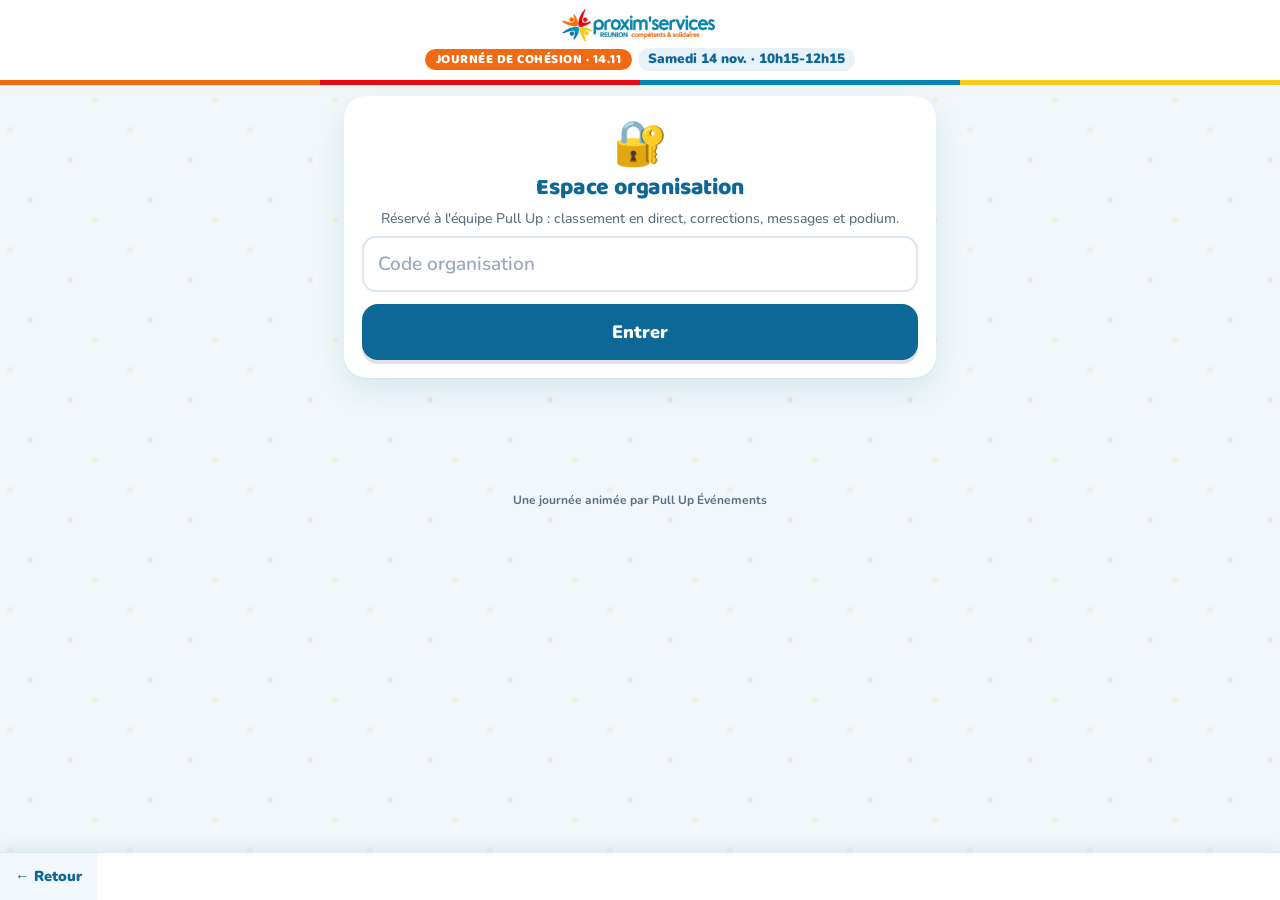
<file: score.html>
<!DOCTYPE html>
<html lang="fr">
<head>
<meta charset="utf-8">
<meta name="viewport" content="width=device-width, initial-scale=1">
<title>Journée de cohésion Proxim'Services</title>
<meta name="robots" content="noindex">
<script>
  // L'ancienne adresse (score.html) renvoie vers la nouvelle application de la journée de cohésion.
  var q = new URLSearchParams(location.search); q.set('org', '1');
  location.replace('cohesion.html?' + q.toString());
</script>
</head>
<body>
<p style="font-family:Arial,sans-serif;padding:20px">Redirection vers <a href="cohesion.html?org=1">l'application de la journée de cohésion</a>…</p>
</body>
</html>
</file>
